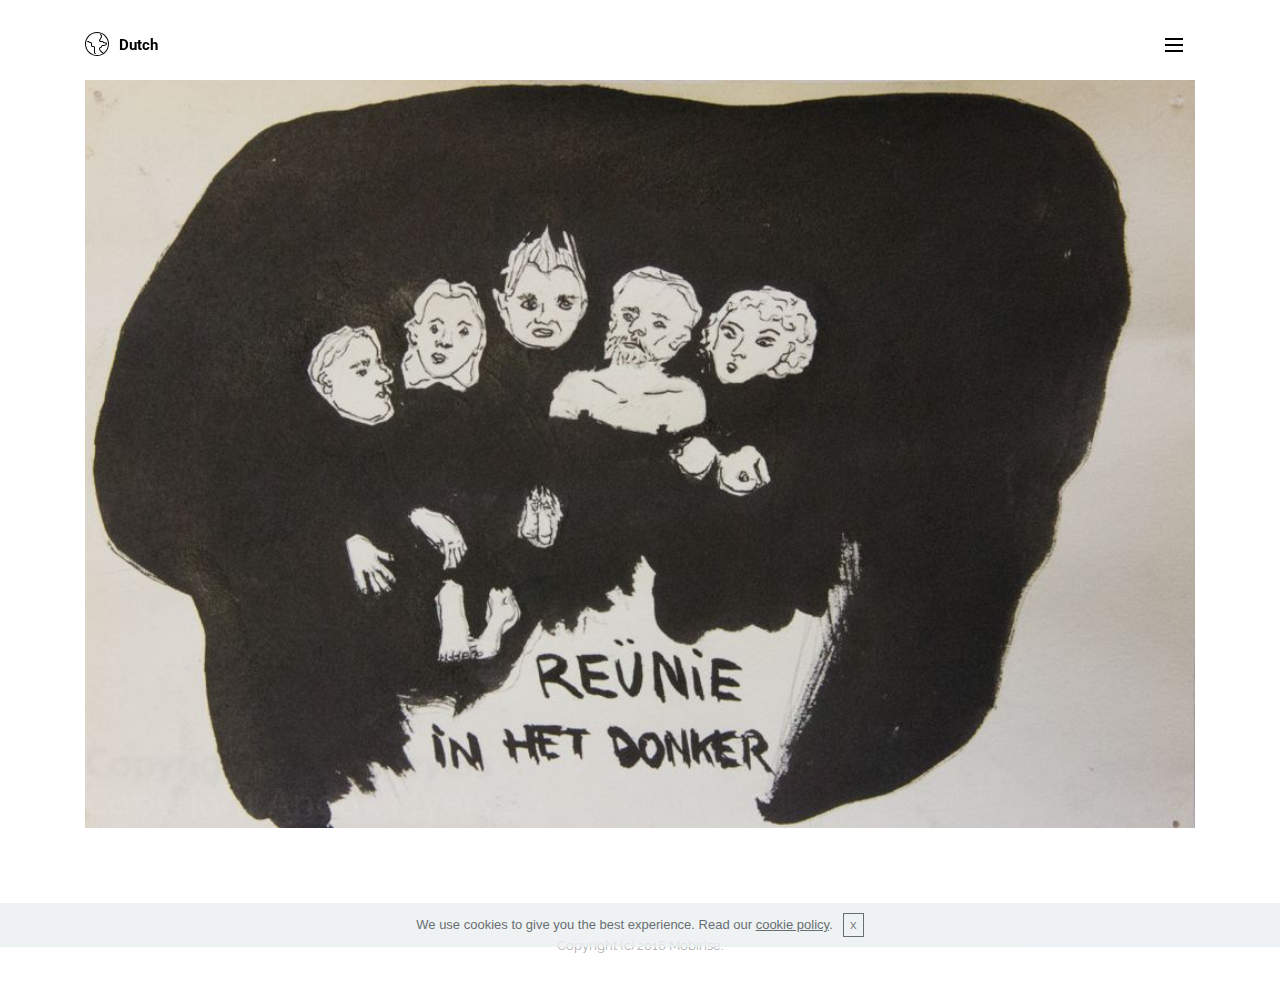
<file: index.html>
<!DOCTYPE html>
<html >
<head>
  <!-- Site made with Mobirise Website Builder v4.7.6, https://mobirise.com -->
  <meta charset="UTF-8">
  <meta http-equiv="X-UA-Compatible" content="IE=edge">
  <meta name="generator" content="Mobirise v4.7.6, mobirise.com">
  <meta name="viewport" content="width=device-width, initial-scale=1, minimum-scale=1">
  <link rel="shortcut icon" href="assets/images/img-9412-128x140.png" type="image/x-icon">
  <meta name="description" content="">
  <title>Beginpagina</title>
  <link rel="stylesheet" href="assets/web/assets/mobirise-icons/mobirise-icons.css">
  <link rel="stylesheet" href="https://fonts.googleapis.com/css?family=Montserrat:400,700">
  <link rel="stylesheet" href="https://fonts.googleapis.com/css?family=Raleway:100,100i,200,200i,300,300i,400,400i,500,500i,600,600i,700,700i,800,800i,900,900i">
  <link rel="stylesheet" href="https://fonts.googleapis.com/css?family=Lora:400,700,400italic,700italic&subset=latin">
  <link rel="stylesheet" href="assets/tether/tether.min.css">
  <link rel="stylesheet" href="assets/bootstrap/css/bootstrap.min.css">
  <link rel="stylesheet" href="assets/dropdown/css/style.css">
  <link rel="stylesheet" href="assets/animate.css/animate.min.css">
  <link rel="stylesheet" href="assets/theme/css/style.css">
  <link rel="stylesheet" href="assets/mobirise/css/mbr-additional.css" type="text/css">
  
  
  
</head>
<body>

<!-- Google Analytics -->
<!-- Global site tag (gtag.js) - Google Analytics -->
<script async src="https://www.googletagmanager.com/gtag/js?id=UA-115774084-1"></script>
<script>
  window.dataLayer = window.dataLayer || [];
  function gtag(){dataLayer.push(arguments);}
  gtag('js', new Date());

  gtag('config', 'UA-115774084-1');
</script>

<!-- /Google Analytics -->


  <section id="menu-3" data-rv-view="6">

    <nav class="navbar navbar-dropdown transparent navbar-fixed-top bg-color">
        <div class="container">

            <div class="mbr-table">
                <div class="mbr-table-cell">

                    <div class="navbar-brand">
                        
                        <a class="navbar-caption text-black" href="https://anoukfeyers.github.io/nl"><span class="mbri-globe mbr-iconfont mbr-iconfont-btn"></span>Dutch</a>
                    </div>

                </div>
                <div class="mbr-table-cell">

                    <button class="navbar-toggler pull-xs-right" type="button" data-toggle="collapse" data-target="#exCollapsingNavbar">
                        <div class="hamburger-icon"></div>
                    </button>

                    <ul class="nav-dropdown collapse pull-xs-right nav navbar-nav navbar-toggleable-xl" id="exCollapsingNavbar"><li class="nav-item"><a class="nav-link link" href="index.html">HOMEPAGE</a></li><li class="nav-item dropdown"><a class="nav-link link dropdown-toggle" data-toggle="dropdown-submenu" href="https://mobirise.com/" aria-expanded="false">Paintings</a><div class="dropdown-menu"><a class="dropdown-item" href="page5.html">2016</a><a class="dropdown-item" href="page4.html">2017</a><a class="dropdown-item" href="page3.html">2018</a></div></li><li class="nav-item dropdown"><a class="nav-link link dropdown-toggle" data-toggle="dropdown-submenu" href="page1.html" aria-expanded="false">Drawings</a><div class="dropdown-menu"><a class="dropdown-item" href="page1.html">Drawings</a><a class="dropdown-item" href="page6.html">Nude model</a><a class="dropdown-item" href="page7.html">The sketch &amp; the work</a></div></li><li class="nav-item nav-btn"><a class="nav-link btn btn-black-outline btn-black" href="page8.html">About myself</a></li></ul>
                    <button hidden="" class="navbar-toggler navbar-close" type="button" data-toggle="collapse" data-target="#exCollapsingNavbar">
                        <div class="close-icon"></div>
                    </button>

                </div>
            </div>

        </div>
    </nav>

</section>

<section class="engine"><a href="https://mobirise.me">Mobirise</a></section><section class="mbr-section mbr-section__container mbr-after-navbar" id="video2-7" data-rv-view="8" style="background-color: rgb(255, 255, 255); padding-top: 80px; padding-bottom: 80px;">
    <div class="container">
        <div class="row">
            <div class="col-xs-12">
                <div class="mbr-figure">
                    <div><img src="assets/images/img-9509-1000x674.jpg"></div>

                    

                </div>
            </div>
        </div>
    </div>
</section>

<footer class="mbr-small-footer mbr-section mbr-section-nopadding" id="footer1-b" data-rv-view="10" style="background-color: rgb(255, 255, 255); padding-top: 1.75rem; padding-bottom: 1.75rem;">
    
    <div class="container text-xs-center">
        <p>Copyright (c) 2016 Mobirise.</p>
    </div>
</footer>


  <script src="assets/web/assets/jquery/jquery.min.js"></script>
  <script src="assets/tether/tether.min.js"></script>
  <script src="assets/bootstrap/js/bootstrap.min.js"></script>
  <script src="assets/cookies-alert-plugin/cookies-alert-core.js"></script>
  <script src="assets/cookies-alert-plugin/cookies-alert-script.js"></script>
  <script src="assets/dropdown/js/script.min.js"></script>
  <script src="assets/touch-swipe/jquery.touch-swipe.min.js"></script>
  <script src="assets/viewport-checker/jquery.viewportchecker.js"></script>
  <script src="assets/smooth-scroll/smooth-scroll.js"></script>
  <script src="assets/theme/js/script.js"></script>
  
  
  <input name="animation" type="hidden">
  <input name="cookieData" type="hidden" data-cookie-text="We use cookies to give you the best experience. Read our <a href='privacy.html'>cookie policy</a>.">
  </body>
</html>
</file>
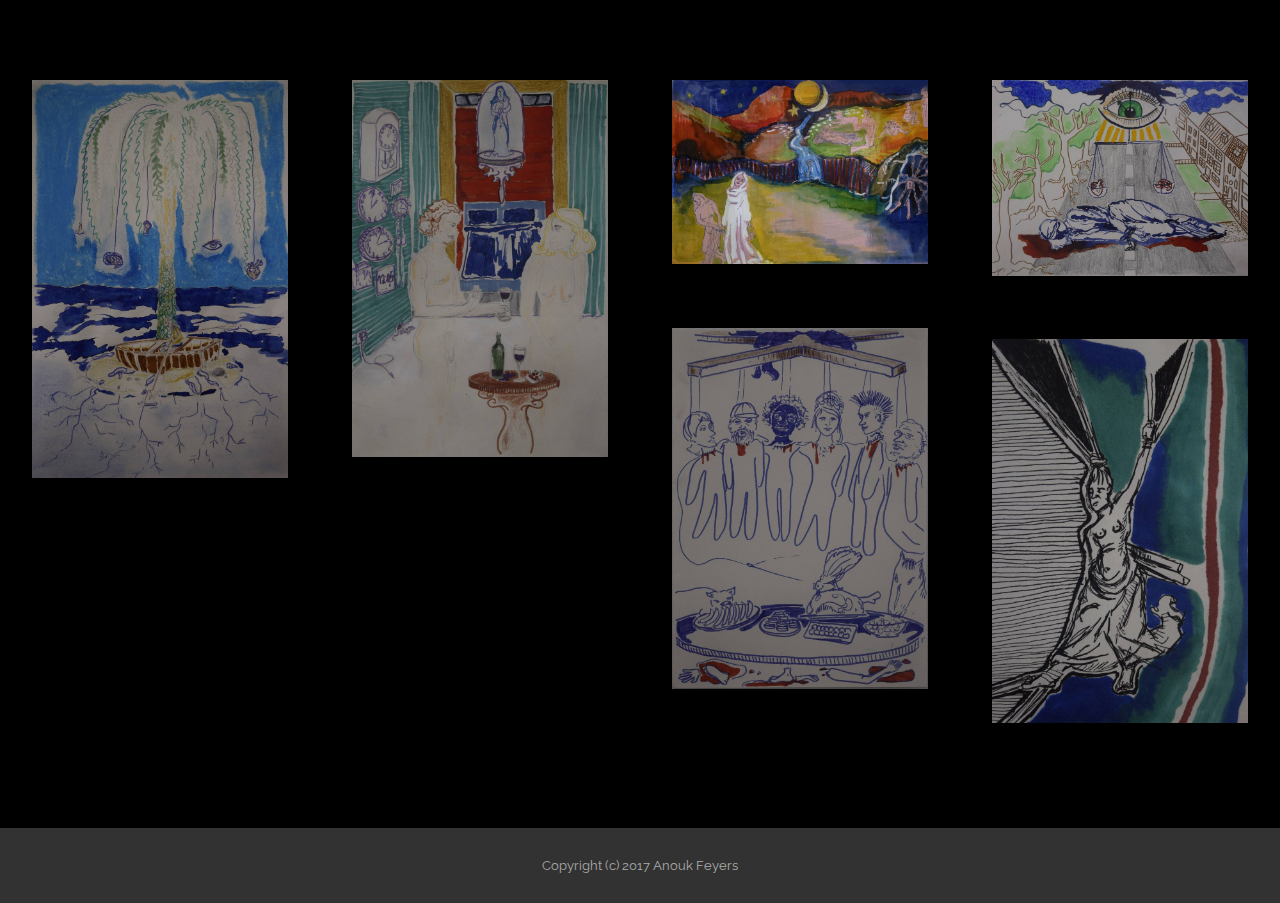
<file: Drawings.html>
<!DOCTYPE html>
<html>
<head>
  <!-- Site made with Mobirise Website Builder v3.12.1, https://mobirise.com -->
  <meta charset="UTF-8">
  <meta http-equiv="X-UA-Compatible" content="IE=edge">
  <meta name="generator" content="Mobirise v3.12.1, mobirise.com">
  <meta name="viewport" content="width=device-width, initial-scale=1">
  <link rel="shortcut icon" href="assets/images/dsc0032.jpg" type="image/x-icon">
  <meta name="description" content="">
  
  <link rel="stylesheet" href="https://fonts.googleapis.com/css?family=Lora:400,700,400italic,700italic&amp;subset=latin">
  <link rel="stylesheet" href="https://fonts.googleapis.com/css?family=Montserrat:400,700">
  <link rel="stylesheet" href="https://fonts.googleapis.com/css?family=Raleway:100,100i,200,200i,300,300i,400,400i,500,500i,600,600i,700,700i,800,800i,900,900i">
  <link rel="stylesheet" href="assets/bootstrap-material-design-font/css/material.css">
  <link rel="stylesheet" href="assets/et-line-font-plugin/style.css">
  <link rel="stylesheet" href="assets/tether/tether.min.css">
  <link rel="stylesheet" href="assets/bootstrap/css/bootstrap.min.css">
  <link rel="stylesheet" href="assets/animate.css/animate.min.css">
  <link rel="stylesheet" href="assets/theme/css/style.css">
  <link rel="stylesheet" href="assets/mobirise-gallery/style.css">
  <link rel="stylesheet" href="assets/mobirise/css/mbr-additional.css" type="text/css">
  
  
  
</head>
<body>

<!-- Google Analytics -->
<script>
  (function(i,s,o,g,r,a,m){i['GoogleAnalyticsObject']=r;i[r]=i[r]||function(){
  (i[r].q=i[r].q||[]).push(arguments)},i[r].l=1*new Date();a=s.createElement(o),
  m=s.getElementsByTagName(o)[0];a.async=1;a.src=g;m.parentNode.insertBefore(a,m)
  })(window,document,'script','https://www.google-analytics.com/analytics.js','ga');

  ga('create', 'UA-93460212-1', 'auto');
  ga('send', 'pageview');

</script>
<!-- /Google Analytics -->


<section class="mbr-gallery mbr-section mbr-section-nopadding mbr-slider-carousel" id="gallery3-1q" data-filter="false" style="background-color: rgb(0, 0, 0); padding-top: 3rem; padding-bottom: 4.5rem;">
    <!-- Filter -->
    

    <!-- Gallery -->
    <div class="mbr-gallery-row">
        <div class=" mbr-gallery-layout-default">
            <div>
                <div>
                    <div class="mbr-gallery-item mbr-gallery-item__mobirise3 mbr-gallery-item--p2" data-tags="Awesome" data-video-url="false">
                        <div href="#lb-gallery3-1q" data-slide-to="0" data-toggle="modal">
                            
                            

                            <img alt="" src="assets/images/dsc0028-2000x3114-800x124513-1.jpg">
                            
                            <span class="icon-focus"></span>
                            
                        </div>
                    </div><div class="mbr-gallery-item mbr-gallery-item__mobirise3 mbr-gallery-item--p2" data-tags="Responsive" data-video-url="false">
                        <div href="#lb-gallery3-1q" data-slide-to="1" data-toggle="modal">
                            
                            

                            <img alt="" src="assets/images/dsc0041-2000x2947-800x117814-1.jpg">
                            
                            <span class="icon-focus"></span>
                            
                        </div>
                    </div><div class="mbr-gallery-item mbr-gallery-item__mobirise3 mbr-gallery-item--p2" data-tags="Creative" data-video-url="false">
                        <div href="#lb-gallery3-1q" data-slide-to="2" data-toggle="modal">
                            
                            

                            <img alt="" src="assets/images/dsc0037-2000x1440-800x57615-1.jpg">
                            
                            <span class="icon-focus"></span>
                            
                        </div>
                    </div><div class="mbr-gallery-item mbr-gallery-item__mobirise3 mbr-gallery-item--p2" data-tags="Animated" data-video-url="false">
                        <div href="#lb-gallery3-1q" data-slide-to="3" data-toggle="modal">
                            
                            

                            <img alt="" src="assets/images/dsc0038-2000x1528-800x61116-1.jpg">
                            
                            <span class="icon-focus"></span>
                            
                        </div>
                    </div><div class="mbr-gallery-item mbr-gallery-item__mobirise3 mbr-gallery-item--p2" data-tags="Responsive" data-video-url="false">
                        <div href="#lb-gallery3-1q" data-slide-to="4" data-toggle="modal">
                            
                            

                            <img alt="" src="assets/images/dsc0040-2000x2823-800x112917-1.jpg">
                            
                            <span class="icon-focus"></span>
                            
                        </div>
                    </div><div class="mbr-gallery-item mbr-gallery-item__mobirise3 mbr-gallery-item--p2" data-tags="Responsive" data-video-url="false">
                        <div href="#lb-gallery3-1q" data-slide-to="5" data-toggle="modal">
                            
                            

                            <img alt="" src="assets/images/dsc0122-2000x3000-800x120018-1.jpg">
                            
                            <span class="icon-focus"></span>
                            
                        </div>
                    </div>
                </div>
            </div>
            <div class="clearfix"></div>
        </div>
    </div>

    <!-- Lightbox -->
    <div data-app-prevent-settings="" class="mbr-slider modal fade carousel slide" tabindex="-1" data-keyboard="true" data-interval="false" id="lb-gallery3-1q">
        <div class="modal-dialog">
            <div class="modal-content">
                <div class="modal-body">
                    <ol class="carousel-indicators">
                        <li data-app-prevent-settings="" data-target="#lb-gallery3-1q" data-slide-to="0"></li><li data-app-prevent-settings="" data-target="#lb-gallery3-1q" data-slide-to="1"></li><li data-app-prevent-settings="" data-target="#lb-gallery3-1q" data-slide-to="2"></li><li data-app-prevent-settings="" data-target="#lb-gallery3-1q" data-slide-to="3"></li><li data-app-prevent-settings="" data-target="#lb-gallery3-1q" data-slide-to="4"></li><li data-app-prevent-settings="" data-target="#lb-gallery3-1q" class=" active" data-slide-to="5"></li>
                    </ol>
                    <div class="carousel-inner">
                        <div class="carousel-item">
                            <img alt="" src="assets/images/dsc0028-2000x311419-1.jpg">
                        </div><div class="carousel-item">
                            <img alt="" src="assets/images/dsc0041-2000x294720-1.jpg">
                        </div><div class="carousel-item">
                            <img alt="" src="assets/images/dsc0037-2000x144021-1.jpg">
                        </div><div class="carousel-item">
                            <img alt="" src="assets/images/dsc0038-2000x152822-1.jpg">
                        </div><div class="carousel-item">
                            <img alt="" src="assets/images/dsc0040-2000x282323-1.jpg">
                        </div><div class="carousel-item active">
                            <img alt="" src="assets/images/dsc0122-2000x300024-1.jpg">
                        </div>
                    </div>
                    <a class="left carousel-control" role="button" data-slide="prev" href="#lb-gallery3-1q">
                        <span class="icon-prev" aria-hidden="true"></span>
                        <span class="sr-only">Previous</span>
                    </a>
                    <a class="right carousel-control" role="button" data-slide="next" href="#lb-gallery3-1q">
                        <span class="icon-next" aria-hidden="true"></span>
                        <span class="sr-only">Next</span>
                    </a>

                    <a class="close" href="#" role="button" data-dismiss="modal">
                        <span aria-hidden="true">×</span>
                        <span class="sr-only">Close</span>
                    </a>
                </div>
            </div>
        </div>
    </div>
</section>

<section class="engine"><a rel="external" href="https://mobirise.com">Mobirise</a></section><footer class="mbr-small-footer mbr-section mbr-section-nopadding" id="footer1-1o" style="background-color: rgb(50, 50, 50); padding-top: 1.75rem; padding-bottom: 1.75rem;">
    
    <div class="container">
        <p class="text-xs-center">Copyright (c) 2017 Anouk Feyers</p>
    </div>
</footer>


  <script src="assets/web/assets/jquery/jquery.min.js"></script>
  <script src="assets/tether/tether.min.js"></script>
  <script src="assets/bootstrap/js/bootstrap.min.js"></script>
  <script src="assets/smooth-scroll/smooth-scroll.js"></script>
  <script src="assets/cookies-alert-plugin/cookies-alert-core.js"></script>
  <script src="assets/cookies-alert-plugin/cookies-alert-script.js"></script>
  <script src="assets/masonry/masonry.pkgd.min.js"></script>
  <script src="assets/imagesloaded/imagesloaded.pkgd.min.js"></script>
  <script src="assets/bootstrap-carousel-swipe/bootstrap-carousel-swipe.js"></script>
  <script src="assets/viewport-checker/jquery.viewportchecker.js"></script>
  <script src="assets/theme/js/script.js"></script>
  <script src="assets/mobirise-gallery/player.min.js"></script>
  <script src="assets/mobirise-gallery/script.js"></script>
  
  
  <input name="animation" type="hidden">
  <input name="cookieData" type="hidden" data-cookie-text="We use cookies to give you the best experience. Read our <a href='privacy.html'>cookie policy</a>.">
  </body>
</html>
</file>
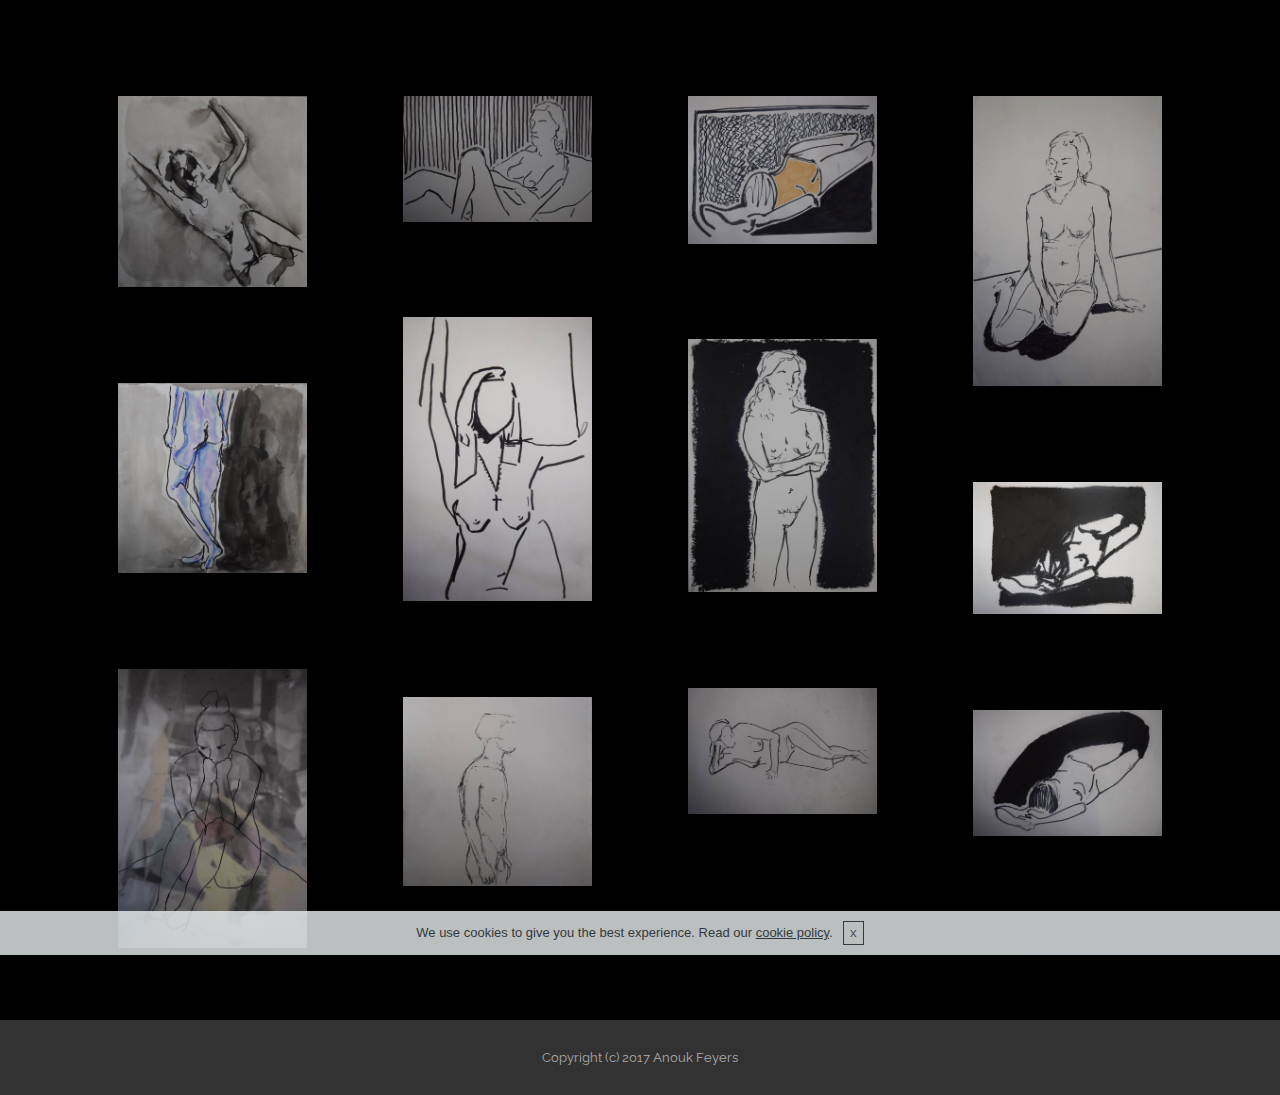
<file: NudeModel.html>
<!DOCTYPE html>
<html>
<head>
  <!-- Site made with Mobirise Website Builder v3.12.1, https://mobirise.com -->
  <meta charset="UTF-8">
  <meta http-equiv="X-UA-Compatible" content="IE=edge">
  <meta name="generator" content="Mobirise v3.12.1, mobirise.com">
  <meta name="viewport" content="width=device-width, initial-scale=1">
  <link rel="shortcut icon" href="assets/images/dsc0032.jpg" type="image/x-icon">
  <meta name="description" content="">
  
  <link rel="stylesheet" href="https://fonts.googleapis.com/css?family=Lora:400,700,400italic,700italic&amp;subset=latin">
  <link rel="stylesheet" href="https://fonts.googleapis.com/css?family=Montserrat:400,700">
  <link rel="stylesheet" href="https://fonts.googleapis.com/css?family=Raleway:100,100i,200,200i,300,300i,400,400i,500,500i,600,600i,700,700i,800,800i,900,900i">
  <link rel="stylesheet" href="assets/bootstrap-material-design-font/css/material.css">
  <link rel="stylesheet" href="assets/et-line-font-plugin/style.css">
  <link rel="stylesheet" href="assets/tether/tether.min.css">
  <link rel="stylesheet" href="assets/bootstrap/css/bootstrap.min.css">
  <link rel="stylesheet" href="assets/animate.css/animate.min.css">
  <link rel="stylesheet" href="assets/theme/css/style.css">
  <link rel="stylesheet" href="assets/mobirise-gallery/style.css">
  <link rel="stylesheet" href="assets/mobirise/css/mbr-additional.css" type="text/css">
  
  
  
</head>
<body>

<!-- Google Analytics -->
<script>
  (function(i,s,o,g,r,a,m){i['GoogleAnalyticsObject']=r;i[r]=i[r]||function(){
  (i[r].q=i[r].q||[]).push(arguments)},i[r].l=1*new Date();a=s.createElement(o),
  m=s.getElementsByTagName(o)[0];a.async=1;a.src=g;m.parentNode.insertBefore(a,m)
  })(window,document,'script','https://www.google-analytics.com/analytics.js','ga');

  ga('create', 'UA-93460212-1', 'auto');
  ga('send', 'pageview');

</script>
<!-- /Google Analytics -->


<section class="mbr-gallery mbr-section mbr-section-nopadding mbr-slider-carousel" id="gallery3-v" data-filter="false" style="background-color: rgb(0, 0, 0); padding-top: 3rem; padding-bottom: 1.5rem;">
    <!-- Filter -->
    

    <!-- Gallery -->
    <div class="mbr-gallery-row container">
        <div class=" mbr-gallery-layout-default">
            <div>
                <div>
                    <div class="mbr-gallery-item mbr-gallery-item__mobirise3 mbr-gallery-item--p3" data-tags="Awesome" data-video-url="false">
                        <div href="#lb-gallery3-v" data-slide-to="0" data-toggle="modal">
                            
                            

                            <img alt="" src="assets/images/dsc0074-2000x2025-800x810-1.jpg">
                            
                            <span class="icon-focus"></span>
                            
                        </div>
                    </div><div class="mbr-gallery-item mbr-gallery-item__mobirise3 mbr-gallery-item--p3" data-tags="Responsive" data-video-url="false">
                        <div href="#lb-gallery3-v" data-slide-to="1" data-toggle="modal">
                            
                            

                            <img alt="" src="assets/images/dsc0075-2000x1333-800x533-1.jpg">
                            
                            <span class="icon-focus"></span>
                            
                        </div>
                    </div><div class="mbr-gallery-item mbr-gallery-item__mobirise3 mbr-gallery-item--p3" data-tags="Animated" data-video-url="false">
                        <div href="#lb-gallery3-v" data-slide-to="2" data-toggle="modal">
                            
                            

                            <img alt="" src="assets/images/dsc0089-2000x1564-800x625-1.jpg">
                            
                            <span class="icon-focus"></span>
                            
                        </div>
                    </div><div class="mbr-gallery-item mbr-gallery-item__mobirise3 mbr-gallery-item--p3" data-tags="Awesome" data-video-url="false">
                        <div href="#lb-gallery3-v" data-slide-to="3" data-toggle="modal">
                            
                            

                            <img alt="" src="assets/images/dsc0086-2000x3073-800x1229-1.jpg">
                            
                            <span class="icon-focus"></span>
                            
                        </div>
                    </div><div class="mbr-gallery-item mbr-gallery-item__mobirise3 mbr-gallery-item--p3" data-tags="Beautiful" data-video-url="false">
                        <div href="#lb-gallery3-v" data-slide-to="4" data-toggle="modal">
                            
                            

                            <img alt="" src="assets/images/dsc0078-2000x3000-800x1200-1.jpg">
                            
                            <span class="icon-focus"></span>
                            
                        </div>
                    </div><div class="mbr-gallery-item mbr-gallery-item__mobirise3 mbr-gallery-item--p3" data-tags="Responsive" data-video-url="false">
                        <div href="#lb-gallery3-v" data-slide-to="5" data-toggle="modal">
                            
                            

                            <img alt="" src="assets/images/dsc0077-2000x2681-800x1072-1.jpg">
                            
                            <span class="icon-focus"></span>
                            
                        </div>
                    </div><div class="mbr-gallery-item mbr-gallery-item__mobirise3 mbr-gallery-item--p3" data-tags="Animated" data-video-url="false">
                        <div href="#lb-gallery3-v" data-slide-to="6" data-toggle="modal">
                            
                            

                            <img alt="" src="assets/images/dsc0079-2000x2009-800x8031.jpg">
                            
                            <span class="icon-focus"></span>
                            
                        </div>
                    </div><div class="mbr-gallery-item mbr-gallery-item__mobirise3 mbr-gallery-item--p3" data-tags="Animated" data-video-url="false">
                        <div href="#lb-gallery3-v" data-slide-to="7" data-toggle="modal">
                            
                            

                            <img alt="" src="assets/images/dsc0091-2000x1400-800x5602.jpg">
                            
                            <span class="icon-focus"></span>
                            
                        </div>
                    </div><div class="mbr-gallery-item mbr-gallery-item__mobirise3 mbr-gallery-item--p3" data-tags="Animated" data-video-url="false">
                        <div href="#lb-gallery3-v" data-slide-to="8" data-toggle="modal">
                            
                            

                            <img alt="" src="assets/images/dsc0087-2000x2952-800x11803.jpg">
                            
                            <span class="icon-focus"></span>
                            
                        </div>
                    </div><div class="mbr-gallery-item mbr-gallery-item__mobirise3 mbr-gallery-item--p3" data-tags="Animated" data-video-url="false">
                        <div href="#lb-gallery3-v" data-slide-to="9" data-toggle="modal">
                            
                            

                            <img alt="" src="assets/images/dsc0092-2000x1333-800x5334.jpg">
                            
                            <span class="icon-focus"></span>
                            
                        </div>
                    </div><div class="mbr-gallery-item mbr-gallery-item__mobirise3 mbr-gallery-item--p3" data-tags="Animated" data-video-url="false">
                        <div href="#lb-gallery3-v" data-slide-to="10" data-toggle="modal">
                            
                            

                            <img alt="" src="assets/images/dsc0080-2000x1996-800x7985.jpg">
                            
                            <span class="icon-focus"></span>
                            
                        </div>
                    </div><div class="mbr-gallery-item mbr-gallery-item__mobirise3 mbr-gallery-item--p3" data-tags="Animated" data-video-url="false">
                        <div href="#lb-gallery3-v" data-slide-to="11" data-toggle="modal">
                            
                            

                            <img alt="" src="assets/images/dsc0090-2000x1333-800x5336.jpg">
                            
                            <span class="icon-focus"></span>
                            
                        </div>
                    </div>
                </div>
            </div>
            <div class="clearfix"></div>
        </div>
    </div>

    <!-- Lightbox -->
    <div data-app-prevent-settings="" class="mbr-slider modal fade carousel slide" tabindex="-1" data-keyboard="true" data-interval="false" id="lb-gallery3-v">
        <div class="modal-dialog">
            <div class="modal-content">
                <div class="modal-body">
                    <ol class="carousel-indicators">
                        <li data-app-prevent-settings="" data-target="#lb-gallery3-v" data-slide-to="0"></li><li data-app-prevent-settings="" data-target="#lb-gallery3-v" data-slide-to="1"></li><li data-app-prevent-settings="" data-target="#lb-gallery3-v" data-slide-to="2"></li><li data-app-prevent-settings="" data-target="#lb-gallery3-v" data-slide-to="3"></li><li data-app-prevent-settings="" data-target="#lb-gallery3-v" data-slide-to="4"></li><li data-app-prevent-settings="" data-target="#lb-gallery3-v" data-slide-to="5"></li><li data-app-prevent-settings="" data-target="#lb-gallery3-v" data-slide-to="6"></li><li data-app-prevent-settings="" data-target="#lb-gallery3-v" data-slide-to="7"></li><li data-app-prevent-settings="" data-target="#lb-gallery3-v" data-slide-to="8"></li><li data-app-prevent-settings="" data-target="#lb-gallery3-v" data-slide-to="9"></li><li data-app-prevent-settings="" data-target="#lb-gallery3-v" data-slide-to="10"></li><li data-app-prevent-settings="" data-target="#lb-gallery3-v" class=" active" data-slide-to="11"></li>
                    </ol>
                    <div class="carousel-inner">
                        <div class="carousel-item">
                            <img alt="" src="assets/images/dsc0074-2000x2025-1.jpg">
                        </div><div class="carousel-item">
                            <img alt="" src="assets/images/dsc0075-2000x1333-1.jpg">
                        </div><div class="carousel-item">
                            <img alt="" src="assets/images/dsc0089-2000x1564-1.jpg">
                        </div><div class="carousel-item">
                            <img alt="" src="assets/images/dsc0086-2000x3073-1.jpg">
                        </div><div class="carousel-item">
                            <img alt="" src="assets/images/dsc0078-2000x3000-1.jpg">
                        </div><div class="carousel-item">
                            <img alt="" src="assets/images/dsc0077-2000x2681-1.jpg">
                        </div><div class="carousel-item">
                            <img alt="" src="assets/images/dsc0079-2000x20097.jpg">
                        </div><div class="carousel-item">
                            <img alt="" src="assets/images/dsc0091-2000x14008.jpg">
                        </div><div class="carousel-item">
                            <img alt="" src="assets/images/dsc0087-2000x29529.jpg">
                        </div><div class="carousel-item">
                            <img alt="" src="assets/images/dsc0092-2000x133310.jpg">
                        </div><div class="carousel-item">
                            <img alt="" src="assets/images/dsc0080-2000x199611.jpg">
                        </div><div class="carousel-item active">
                            <img alt="" src="assets/images/dsc0090-2000x133312.jpg">
                        </div>
                    </div>
                    <a class="left carousel-control" role="button" data-slide="prev" href="#lb-gallery3-v">
                        <span class="icon-prev" aria-hidden="true"></span>
                        <span class="sr-only">Previous</span>
                    </a>
                    <a class="right carousel-control" role="button" data-slide="next" href="#lb-gallery3-v">
                        <span class="icon-next" aria-hidden="true"></span>
                        <span class="sr-only">Next</span>
                    </a>

                    <a class="close" href="#" role="button" data-dismiss="modal">
                        <span aria-hidden="true">×</span>
                        <span class="sr-only">Close</span>
                    </a>
                </div>
            </div>
        </div>
    </div>
</section>

<section class="engine"><a rel="external" href="https://mobirise.com">Web Builder</a></section><footer class="mbr-small-footer mbr-section mbr-section-nopadding" id="footer1-1o" style="background-color: rgb(50, 50, 50); padding-top: 1.75rem; padding-bottom: 1.75rem;">
    
    <div class="container">
        <p class="text-xs-center">Copyright (c) 2017 Anouk Feyers</p>
    </div>
</footer>


  <script src="assets/web/assets/jquery/jquery.min.js"></script>
  <script src="assets/tether/tether.min.js"></script>
  <script src="assets/bootstrap/js/bootstrap.min.js"></script>
  <script src="assets/smooth-scroll/smooth-scroll.js"></script>
  <script src="assets/cookies-alert-plugin/cookies-alert-core.js"></script>
  <script src="assets/cookies-alert-plugin/cookies-alert-script.js"></script>
  <script src="assets/masonry/masonry.pkgd.min.js"></script>
  <script src="assets/imagesloaded/imagesloaded.pkgd.min.js"></script>
  <script src="assets/bootstrap-carousel-swipe/bootstrap-carousel-swipe.js"></script>
  <script src="assets/viewport-checker/jquery.viewportchecker.js"></script>
  <script src="assets/theme/js/script.js"></script>
  <script src="assets/mobirise-gallery/player.min.js"></script>
  <script src="assets/mobirise-gallery/script.js"></script>
  
  
  <input name="animation" type="hidden">
  <input name="cookieData" type="hidden" data-cookie-text="We use cookies to give you the best experience. Read our <a href='privacy.html'>cookie policy</a>.">
  </body>
</html>
</file>
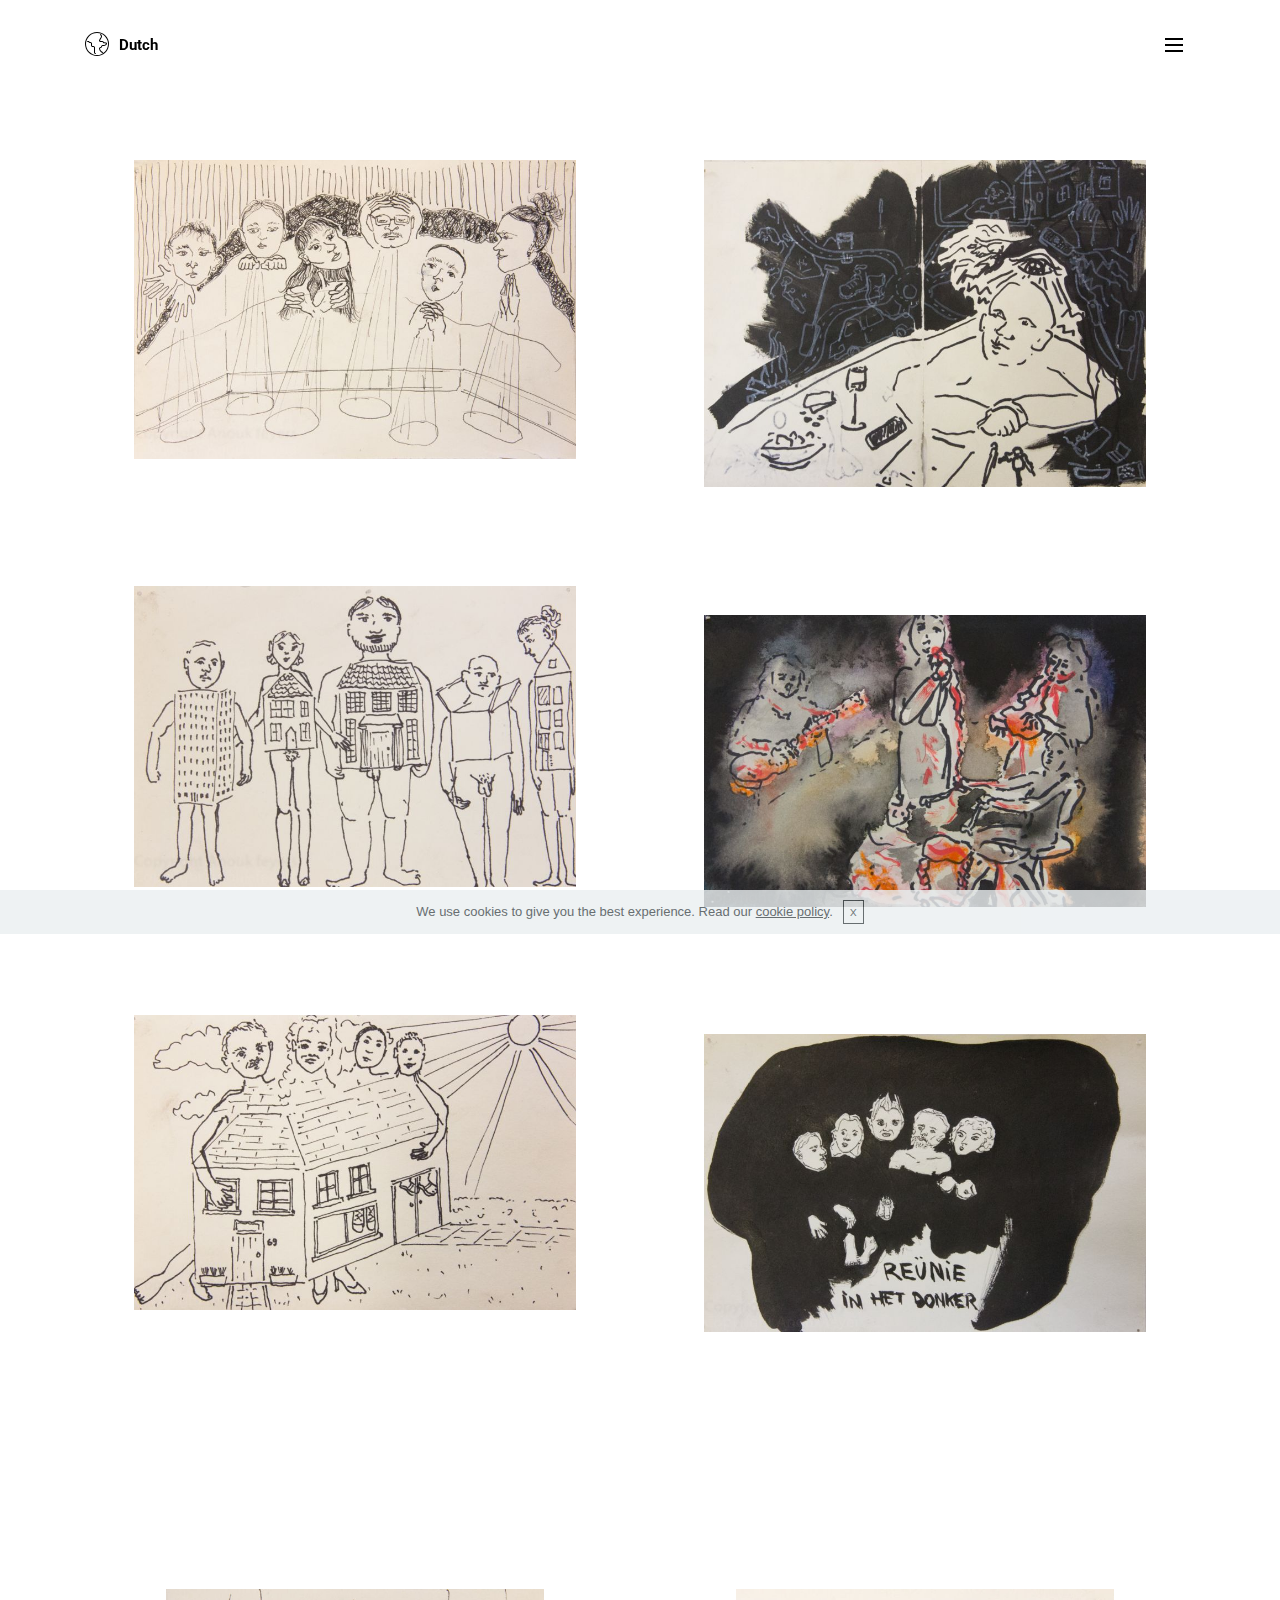
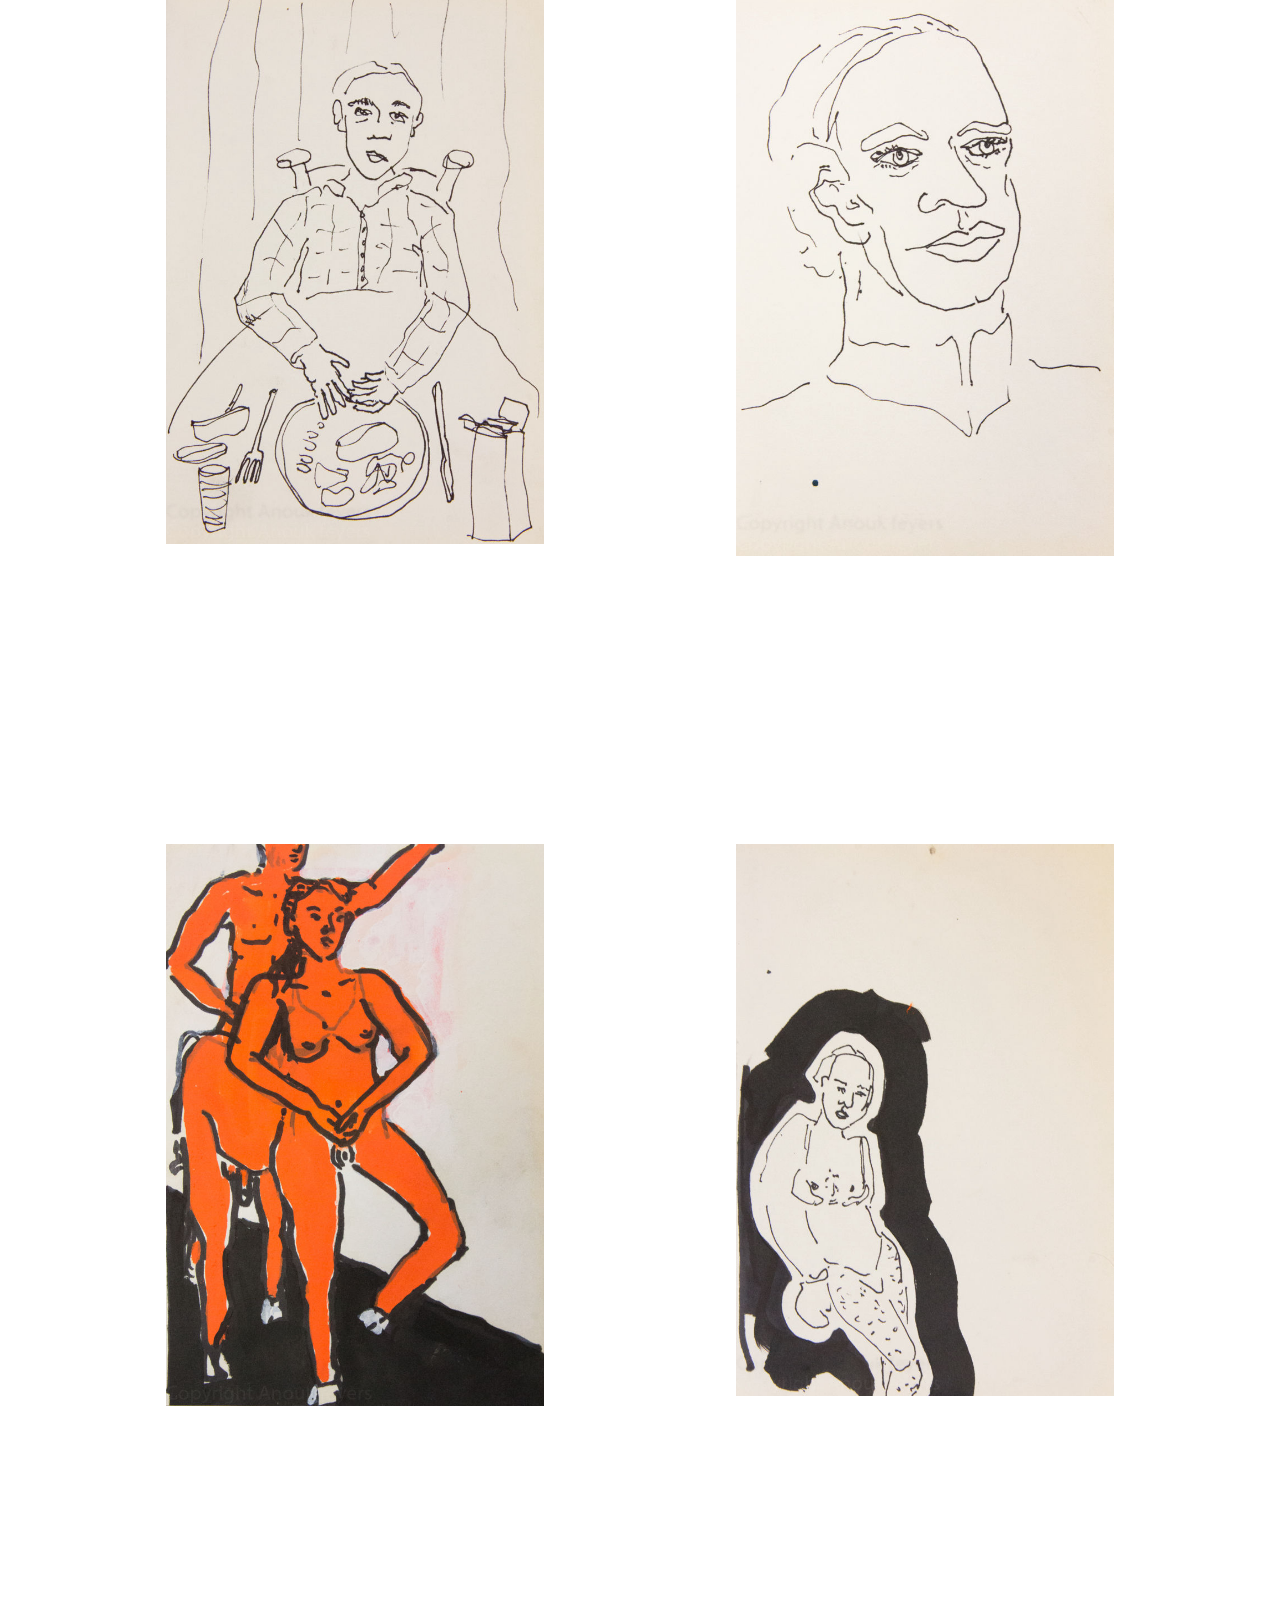
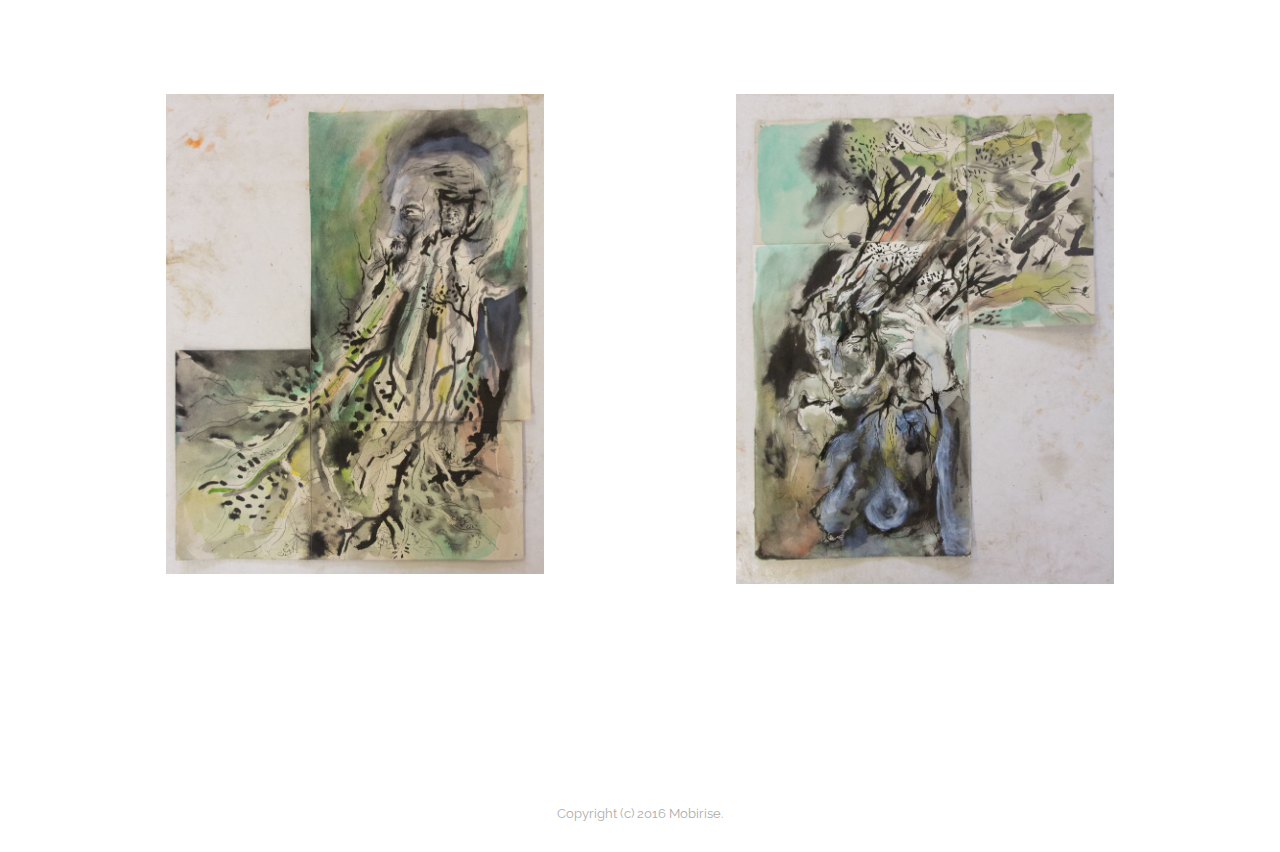
<file: page1.html>
<!DOCTYPE html>
<html >
<head>
  <!-- Site made with Mobirise Website Builder v4.7.6, https://mobirise.com -->
  <meta charset="UTF-8">
  <meta http-equiv="X-UA-Compatible" content="IE=edge">
  <meta name="generator" content="Mobirise v4.7.6, mobirise.com">
  <meta name="viewport" content="width=device-width, initial-scale=1, minimum-scale=1">
  <link rel="shortcut icon" href="assets/images/img-9412-128x140.png" type="image/x-icon">
  <meta name="description" content="Website Maker Description">
  <title>Tekeningen</title>
  <link rel="stylesheet" href="assets/web/assets/mobirise-icons/mobirise-icons.css">
  <link rel="stylesheet" href="https://fonts.googleapis.com/css?family=Montserrat:400,700">
  <link rel="stylesheet" href="https://fonts.googleapis.com/css?family=Raleway:100,100i,200,200i,300,300i,400,400i,500,500i,600,600i,700,700i,800,800i,900,900i">
  <link rel="stylesheet" href="assets/et-line-font-plugin/style.css">
  <link rel="stylesheet" href="https://fonts.googleapis.com/css?family=Lora:400,700,400italic,700italic&subset=latin">
  <link rel="stylesheet" href="assets/tether/tether.min.css">
  <link rel="stylesheet" href="assets/bootstrap/css/bootstrap.min.css">
  <link rel="stylesheet" href="assets/dropdown/css/style.css">
  <link rel="stylesheet" href="assets/animate.css/animate.min.css">
  <link rel="stylesheet" href="assets/theme/css/style.css">
  <link rel="stylesheet" href="assets/mobirise-gallery/style.css">
  <link rel="stylesheet" href="assets/mobirise/css/mbr-additional.css" type="text/css">
  
  
  
</head>
<body>

<!-- Google Analytics -->
<!-- Global site tag (gtag.js) - Google Analytics -->
<script async src="https://www.googletagmanager.com/gtag/js?id=UA-115774084-1"></script>
<script>
  window.dataLayer = window.dataLayer || [];
  function gtag(){dataLayer.push(arguments);}
  gtag('js', new Date());

  gtag('config', 'UA-115774084-1');
</script>

<!-- /Google Analytics -->


  <section id="menu-9" data-rv-view="68">

    <nav class="navbar navbar-dropdown transparent navbar-fixed-top bg-color">
        <div class="container">

            <div class="mbr-table">
                <div class="mbr-table-cell">

                    <div class="navbar-brand">
                        
                        <a class="navbar-caption text-black" href="https://anoukfeyers.github.io/nl"><span class="mbri-globe mbr-iconfont mbr-iconfont-btn"></span>Dutch</a>
                    </div>

                </div>
                <div class="mbr-table-cell">

                    <button class="navbar-toggler pull-xs-right" type="button" data-toggle="collapse" data-target="#exCollapsingNavbar">
                        <div class="hamburger-icon"></div>
                    </button>

                    <ul class="nav-dropdown collapse pull-xs-right nav navbar-nav navbar-toggleable-xl" id="exCollapsingNavbar"><li class="nav-item"><a class="nav-link link" href="index.html">HOMEPAGE</a></li><li class="nav-item dropdown"><a class="nav-link link dropdown-toggle" data-toggle="dropdown-submenu" href="https://mobirise.com/" aria-expanded="false">Paintings</a><div class="dropdown-menu"><a class="dropdown-item" href="page5.html">2016</a><a class="dropdown-item" href="page4.html">2017</a><a class="dropdown-item" href="page3.html">2018</a></div></li><li class="nav-item dropdown"><a class="nav-link link dropdown-toggle" data-toggle="dropdown-submenu" href="page1.html" aria-expanded="false">Drawings</a><div class="dropdown-menu"><a class="dropdown-item" href="page1.html">Drawings</a><a class="dropdown-item" href="page6.html">Nude model</a><a class="dropdown-item" href="page7.html">The sketch &amp; the work</a></div></li><li class="nav-item nav-btn"><a class="nav-link btn btn-black-outline btn-black" href="page8.html">About myself</a></li></ul>
                    <button hidden="" class="navbar-toggler navbar-close" type="button" data-toggle="collapse" data-target="#exCollapsingNavbar">
                        <div class="close-icon"></div>
                    </button>

                </div>
            </div>

        </div>
    </nav>

</section>

<section class="engine"><a href="https://mobirise.me/s">bootstrap themes</a></section><section class="mbr-gallery mbr-section mbr-section-nopadding mbr-slider-carousel mbr-after-navbar" data-filter="false" id="gallery3-10" data-rv-view="70" style="background-color: rgb(255, 255, 255); padding-top: 6rem; padding-bottom: 6rem;">
    <!-- Filter -->
    

    <!-- Gallery -->
    <div class="mbr-gallery-row container">
        <div class=" mbr-gallery-layout-default">
            <div>
                <div>
                    <div class="mbr-gallery-item mbr-gallery-item__mobirise3 mbr-gallery-item--p4" data-video-url="false" data-tags="Awesome">
                        <div href="#lb-gallery3-10" data-slide-to="0" data-toggle="modal">
                            
                            

                            <img src="assets/images/img-9490-800x541.jpg" alt="">
                            
                            <span class="icon-focus"></span>
                            
                        </div>
                    </div><div class="mbr-gallery-item mbr-gallery-item__mobirise3 mbr-gallery-item--p4" data-video-url="false" data-tags="Responsive">
                        <div href="#lb-gallery3-10" data-slide-to="1" data-toggle="modal">
                            
                            

                            <img src="assets/images/img-9528-800x592.jpg" alt="">
                            
                            <span class="icon-focus"></span>
                            
                        </div>
                    </div><div class="mbr-gallery-item mbr-gallery-item__mobirise3 mbr-gallery-item--p4" data-video-url="false" data-tags="Creative">
                        <div href="#lb-gallery3-10" data-slide-to="2" data-toggle="modal">
                            
                            

                            <img src="assets/images/img-9491-800x544.jpg" alt="">
                            
                            <span class="icon-focus"></span>
                            
                        </div>
                    </div><div class="mbr-gallery-item mbr-gallery-item__mobirise3 mbr-gallery-item--p4" data-video-url="false" data-tags="Animated">
                        <div href="#lb-gallery3-10" data-slide-to="3" data-toggle="modal">
                            
                            

                            <img src="assets/images/img-9492-800x528.jpg" alt="">
                            
                            <span class="icon-focus"></span>
                            
                        </div>
                    </div><div class="mbr-gallery-item mbr-gallery-item__mobirise3 mbr-gallery-item--p4" data-video-url="false" data-tags="Awesome">
                        <div href="#lb-gallery3-10" data-slide-to="4" data-toggle="modal">
                            
                            

                            <img src="assets/images/img-9510-800x534.jpg" alt="">
                            
                            <span class="icon-focus"></span>
                            
                        </div>
                    </div><div class="mbr-gallery-item mbr-gallery-item__mobirise3 mbr-gallery-item--p4" data-video-url="false" data-tags="Responsive">
                        <div href="#lb-gallery3-10" data-slide-to="5" data-toggle="modal">
                            
                            

                            <img src="assets/images/img-9509-800x539.jpg" alt="">
                            
                            <span class="icon-focus"></span>
                            
                        </div>
                    </div>
                </div>
            </div>
            <div class="clearfix"></div>
        </div>
    </div>

    <!-- Lightbox -->
    <div data-app-prevent-settings="" class="mbr-slider modal fade carousel slide" tabindex="-1" data-keyboard="true" data-interval="false" id="lb-gallery3-10">
        <div class="modal-dialog">
            <div class="modal-content">
                <div class="modal-body">
                    <ol class="carousel-indicators">
                        <li data-app-prevent-settings="" data-target="#lb-gallery3-10" data-slide-to="0"></li><li data-app-prevent-settings="" data-target="#lb-gallery3-10" data-slide-to="1"></li><li data-app-prevent-settings="" data-target="#lb-gallery3-10" data-slide-to="2"></li><li data-app-prevent-settings="" data-target="#lb-gallery3-10" data-slide-to="3"></li><li data-app-prevent-settings="" data-target="#lb-gallery3-10" class=" active" data-slide-to="4"></li><li data-app-prevent-settings="" data-target="#lb-gallery3-10" data-slide-to="5"></li>
                    </ol>
                    <div class="carousel-inner">
                        <div class="carousel-item">
                            <img src="assets/images/img-9490.jpg" alt="">
                        </div><div class="carousel-item">
                            <img src="assets/images/img-9528.jpg" alt="">
                        </div><div class="carousel-item">
                            <img src="assets/images/img-9491.jpg" alt="">
                        </div><div class="carousel-item">
                            <img src="assets/images/img-9492.jpg" alt="">
                        </div><div class="carousel-item active">
                            <img src="assets/images/img-9510.jpg" alt="">
                        </div><div class="carousel-item">
                            <img src="assets/images/img-9509.jpg" alt="">
                        </div>
                    </div>
                    <a class="left carousel-control" role="button" data-slide="prev" href="#lb-gallery3-10">
                        <span class="icon-prev" aria-hidden="true"></span>
                        <span class="sr-only">Previous</span>
                    </a>
                    <a class="right carousel-control" role="button" data-slide="next" href="#lb-gallery3-10">
                        <span class="icon-next" aria-hidden="true"></span>
                        <span class="sr-only">Next</span>
                    </a>

                    <a class="close" href="#" role="button" data-dismiss="modal">
                        <span aria-hidden="true">×</span>
                        <span class="sr-only">Close</span>
                    </a>
                </div>
            </div>
        </div>
    </div>
</section>

<section class="mbr-gallery mbr-section mbr-section-nopadding mbr-slider-carousel" data-filter="false" id="gallery4-1n" data-rv-view="97" style="padding-top: 0rem; padding-bottom: 6rem;">
    <!-- Filter -->
    

    <!-- Gallery -->
    <div class="mbr-gallery-row container">
        <div class=" mbr-gallery-layout-default">
            <div>
                <div>
                    <div class="mbr-gallery-item mbr-gallery-item__mobirise3 mbr-gallery-item--p6" data-video-url="false" data-tags="Responsive">
                        <div href="#lb-gallery4-1n" data-slide-to="0" data-toggle="modal">
                            
                            

                            <img src="assets/images/img-9494-681x1000.jpg" alt="" title="">
                            
                            <span class="icon-focus"></span>
                            
                        </div>
                    </div><div class="mbr-gallery-item mbr-gallery-item__mobirise3 mbr-gallery-item--p6" data-video-url="false" data-tags="Responsive">
                        <div href="#lb-gallery4-1n" data-slide-to="1" data-toggle="modal">
                            
                            

                            <img src="assets/images/img-9495-666x1000.jpg" alt="" title="">
                            
                            <span class="icon-focus"></span>
                            
                        </div>
                    </div>
                </div>
            </div>
            <div class="clearfix"></div>
        </div>
    </div>

    <!-- Lightbox -->
    <div data-app-prevent-settings="" class="mbr-slider modal fade carousel slide" tabindex="-1" data-keyboard="true" data-interval="false" id="lb-gallery4-1n">
        <div class="modal-dialog">
            <div class="modal-content">
                <div class="modal-body">
                    
                    <div class="carousel-inner">
                        <div class="carousel-item">
                            <img src="assets/images/img-9494.jpg" alt="" title="">
                        </div><div class="carousel-item active">
                            <img src="assets/images/img-9495.jpg" alt="" title="">
                        </div>
                    </div>
                    <a class="left carousel-control" role="button" data-slide="prev" href="#lb-gallery4-1n">
                        <span class="icon-prev" aria-hidden="true"></span>
                        <span class="sr-only">Previous</span>
                    </a>
                    <a class="right carousel-control" role="button" data-slide="next" href="#lb-gallery4-1n">
                        <span class="icon-next" aria-hidden="true"></span>
                        <span class="sr-only">Next</span>
                    </a>

                    <a class="close" href="#" role="button" data-dismiss="modal">
                        <span aria-hidden="true">×</span>
                        <span class="sr-only">Close</span>
                    </a>
                </div>
            </div>
        </div>
    </div>
</section>

<section class="mbr-gallery mbr-section mbr-section-nopadding mbr-slider-carousel" data-filter="false" id="gallery4-1o" data-rv-view="108" style="padding-top: 0rem; padding-bottom: 6rem;">
    <!-- Filter -->
    

    <!-- Gallery -->
    <div class="mbr-gallery-row container">
        <div class=" mbr-gallery-layout-default">
            <div>
                <div>
                    <div class="mbr-gallery-item mbr-gallery-item__mobirise3 mbr-gallery-item--p6" data-video-url="false" data-tags="Animated">
                        <div href="#lb-gallery4-1o" data-slide-to="0" data-toggle="modal">
                            
                            

                            <img src="assets/images/img-9519-673x1000.jpg" alt="" title="">
                            
                            <span class="icon-focus"></span>
                            
                        </div>
                    </div><div class="mbr-gallery-item mbr-gallery-item__mobirise3 mbr-gallery-item--p6" data-video-url="false" data-tags="Animated">
                        <div href="#lb-gallery4-1o" data-slide-to="1" data-toggle="modal">
                            
                            

                            <img src="assets/images/img-9493-685x1000.jpg" alt="" title="">
                            
                            <span class="icon-focus"></span>
                            
                        </div>
                    </div>
                </div>
            </div>
            <div class="clearfix"></div>
        </div>
    </div>

    <!-- Lightbox -->
    <div data-app-prevent-settings="" class="mbr-slider modal fade carousel slide" tabindex="-1" data-keyboard="true" data-interval="false" id="lb-gallery4-1o">
        <div class="modal-dialog">
            <div class="modal-content">
                <div class="modal-body">
                    
                    <div class="carousel-inner">
                        <div class="carousel-item">
                            <img src="assets/images/img-9519.jpg" alt="" title="">
                        </div><div class="carousel-item active">
                            <img src="assets/images/img-9493.jpg" alt="" title="">
                        </div>
                    </div>
                    <a class="left carousel-control" role="button" data-slide="prev" href="#lb-gallery4-1o">
                        <span class="icon-prev" aria-hidden="true"></span>
                        <span class="sr-only">Previous</span>
                    </a>
                    <a class="right carousel-control" role="button" data-slide="next" href="#lb-gallery4-1o">
                        <span class="icon-next" aria-hidden="true"></span>
                        <span class="sr-only">Next</span>
                    </a>

                    <a class="close" href="#" role="button" data-dismiss="modal">
                        <span aria-hidden="true">×</span>
                        <span class="sr-only">Close</span>
                    </a>
                </div>
            </div>
        </div>
    </div>
</section>

<section class="mbr-gallery mbr-section mbr-section-nopadding mbr-slider-carousel" data-filter="false" id="gallery4-1p" data-rv-view="119" style="padding-top: 0rem; padding-bottom: 6rem;">
    <!-- Filter -->
    

    <!-- Gallery -->
    <div class="mbr-gallery-row container">
        <div class=" mbr-gallery-layout-default">
            <div>
                <div>
                    <div class="mbr-gallery-item mbr-gallery-item__mobirise3 mbr-gallery-item--p6" data-video-url="false" data-tags="Animated">
                        <div href="#lb-gallery4-1p" data-slide-to="0" data-toggle="modal">
                            
                            

                            <img src="assets/images/img-9532-787x1000.jpg" alt="" title="">
                            
                            <span class="icon-focus"></span>
                            
                        </div>
                    </div><div class="mbr-gallery-item mbr-gallery-item__mobirise3 mbr-gallery-item--p6" data-video-url="false" data-tags="Animated">
                        <div href="#lb-gallery4-1p" data-slide-to="1" data-toggle="modal">
                            
                            

                            <img src="assets/images/img-9533-771x1000.jpg" alt="" title="">
                            
                            <span class="icon-focus"></span>
                            
                        </div>
                    </div>
                </div>
            </div>
            <div class="clearfix"></div>
        </div>
    </div>

    <!-- Lightbox -->
    <div data-app-prevent-settings="" class="mbr-slider modal fade carousel slide" tabindex="-1" data-keyboard="true" data-interval="false" id="lb-gallery4-1p">
        <div class="modal-dialog">
            <div class="modal-content">
                <div class="modal-body">
                    
                    <div class="carousel-inner">
                        <div class="carousel-item">
                            <img src="assets/images/img-9532.jpg" alt="" title="">
                        </div><div class="carousel-item active">
                            <img src="assets/images/img-9533.jpg" alt="" title="">
                        </div>
                    </div>
                    <a class="left carousel-control" role="button" data-slide="prev" href="#lb-gallery4-1p">
                        <span class="icon-prev" aria-hidden="true"></span>
                        <span class="sr-only">Previous</span>
                    </a>
                    <a class="right carousel-control" role="button" data-slide="next" href="#lb-gallery4-1p">
                        <span class="icon-next" aria-hidden="true"></span>
                        <span class="sr-only">Next</span>
                    </a>

                    <a class="close" href="#" role="button" data-dismiss="modal">
                        <span aria-hidden="true">×</span>
                        <span class="sr-only">Close</span>
                    </a>
                </div>
            </div>
        </div>
    </div>
</section>

<footer class="mbr-small-footer mbr-section mbr-section-nopadding" id="footer1-b" data-rv-view="130" style="background-color: rgb(255, 255, 255); padding-top: 1.75rem; padding-bottom: 1.75rem;">
    
    <div class="container text-xs-center">
        <p>Copyright (c) 2016 Mobirise.</p>
    </div>
</footer>


  <script src="assets/web/assets/jquery/jquery.min.js"></script>
  <script src="assets/tether/tether.min.js"></script>
  <script src="assets/bootstrap/js/bootstrap.min.js"></script>
  <script src="assets/viewport-checker/jquery.viewportchecker.js"></script>
  <script src="assets/dropdown/js/script.min.js"></script>
  <script src="assets/touch-swipe/jquery.touch-swipe.min.js"></script>
  <script src="assets/smooth-scroll/smooth-scroll.js"></script>
  <script src="assets/masonry/masonry.pkgd.min.js"></script>
  <script src="assets/imagesloaded/imagesloaded.pkgd.min.js"></script>
  <script src="assets/bootstrap-carousel-swipe/bootstrap-carousel-swipe.js"></script>
  <script src="assets/cookies-alert-plugin/cookies-alert-core.js"></script>
  <script src="assets/cookies-alert-plugin/cookies-alert-script.js"></script>
  <script src="assets/theme/js/script.js"></script>
  <script src="assets/mobirise-gallery/player.min.js"></script>
  <script src="assets/mobirise-gallery/script.js"></script>
  
  
  <input name="animation" type="hidden">
  <input name="cookieData" type="hidden" data-cookie-text="We use cookies to give you the best experience. Read our <a href='privacy.html'>cookie policy</a>.">
  </body>
</html>
</file>
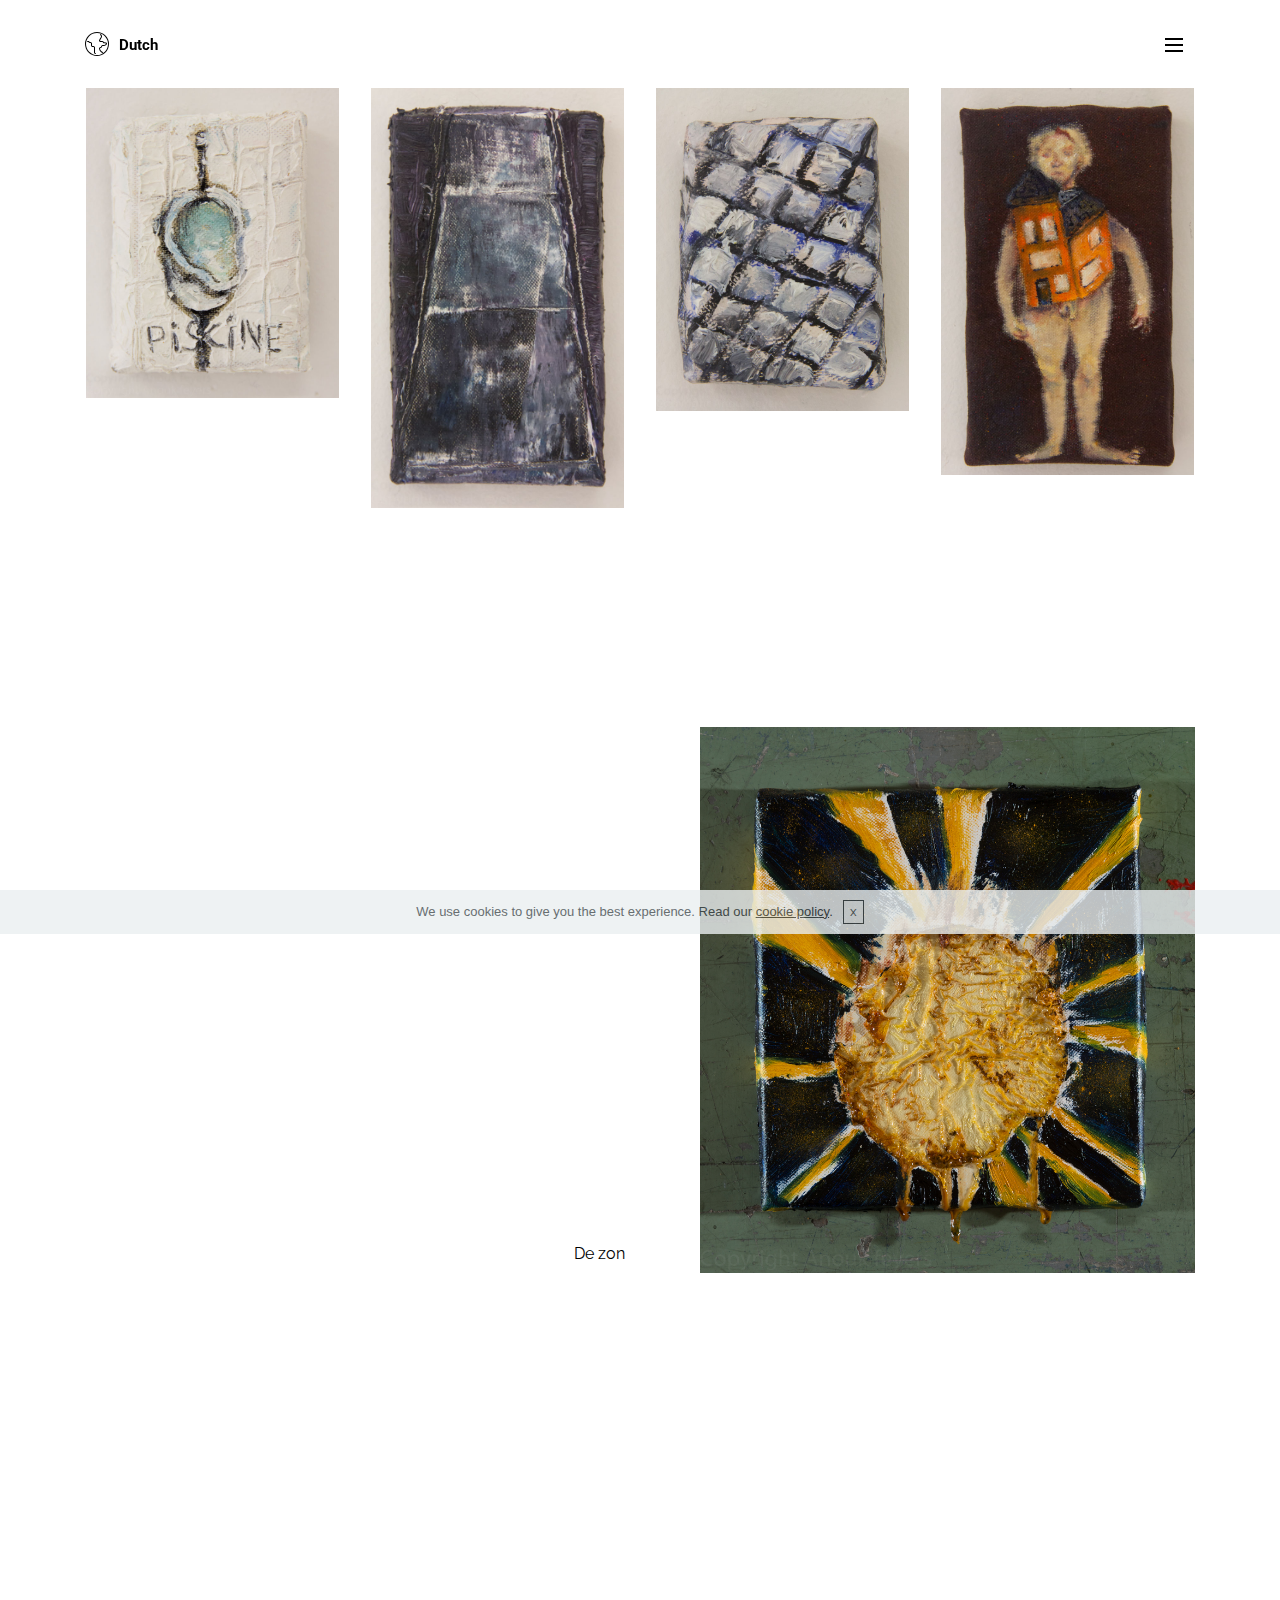
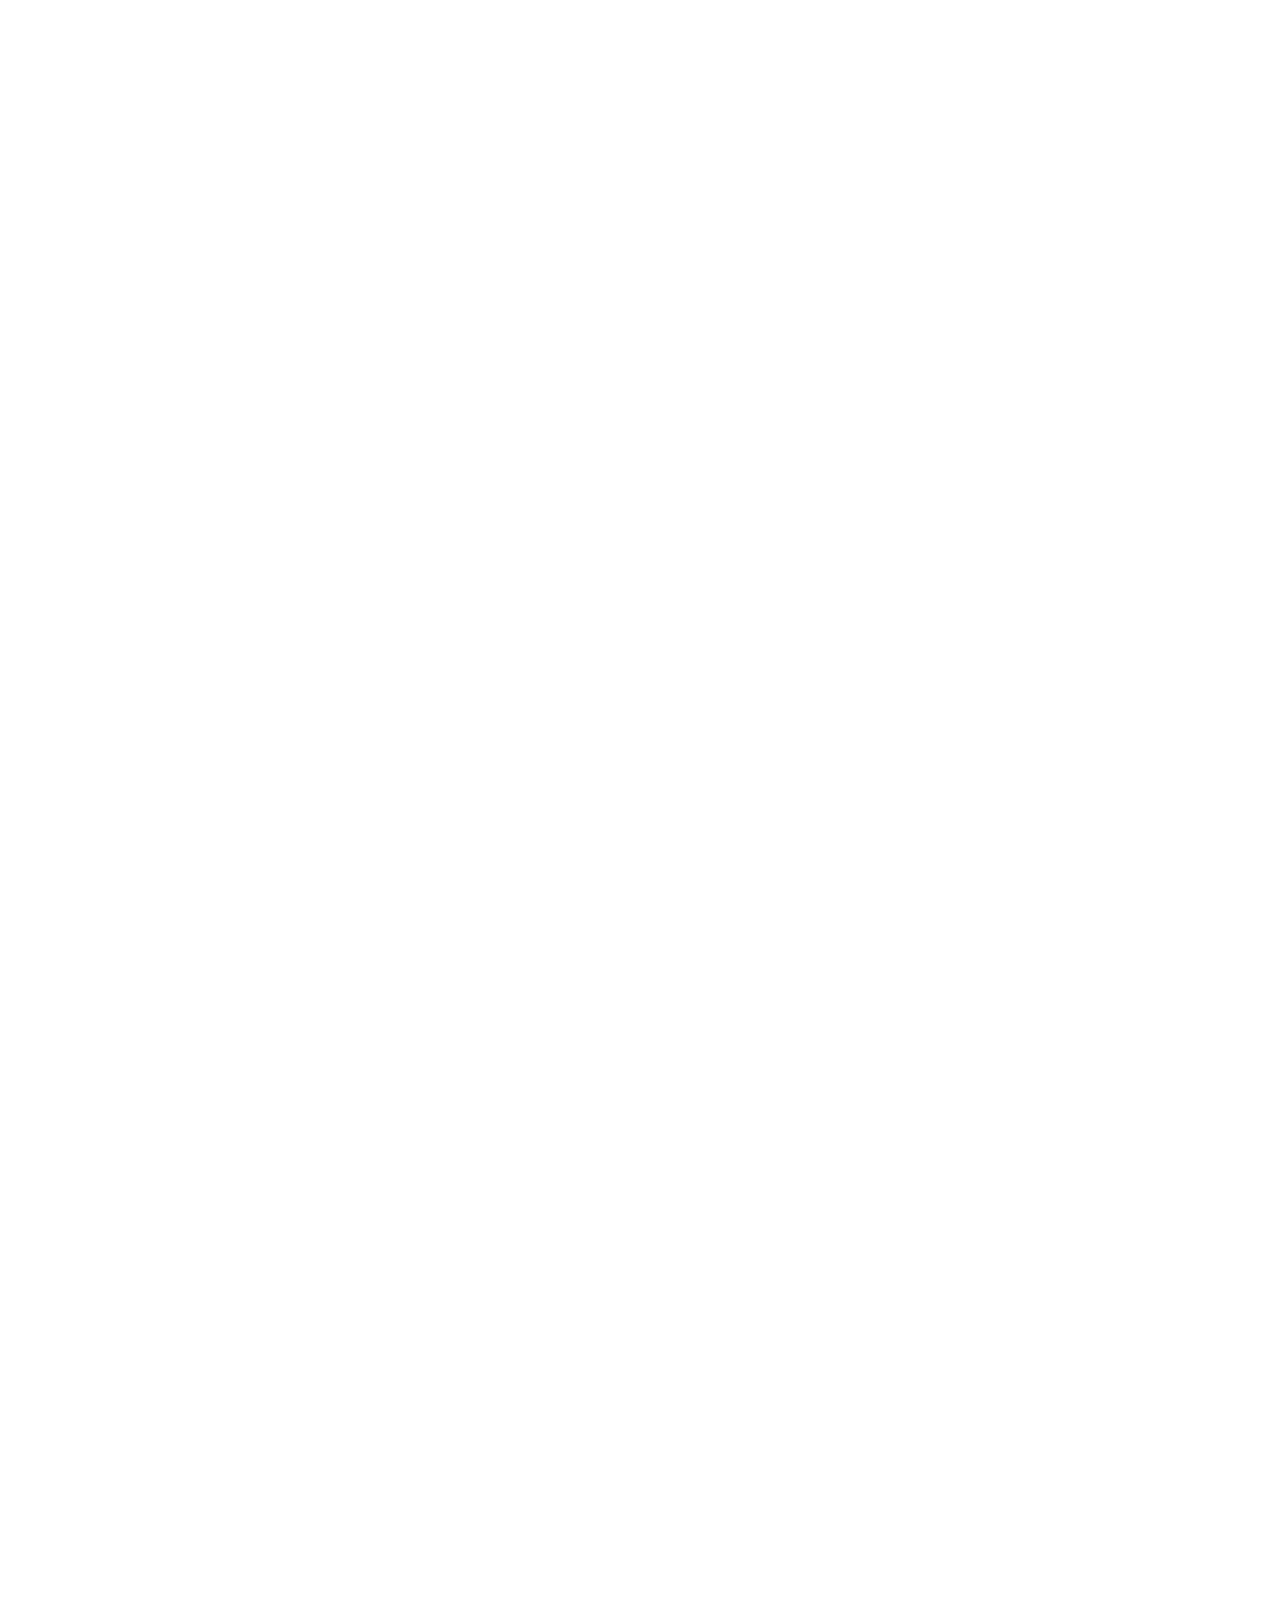
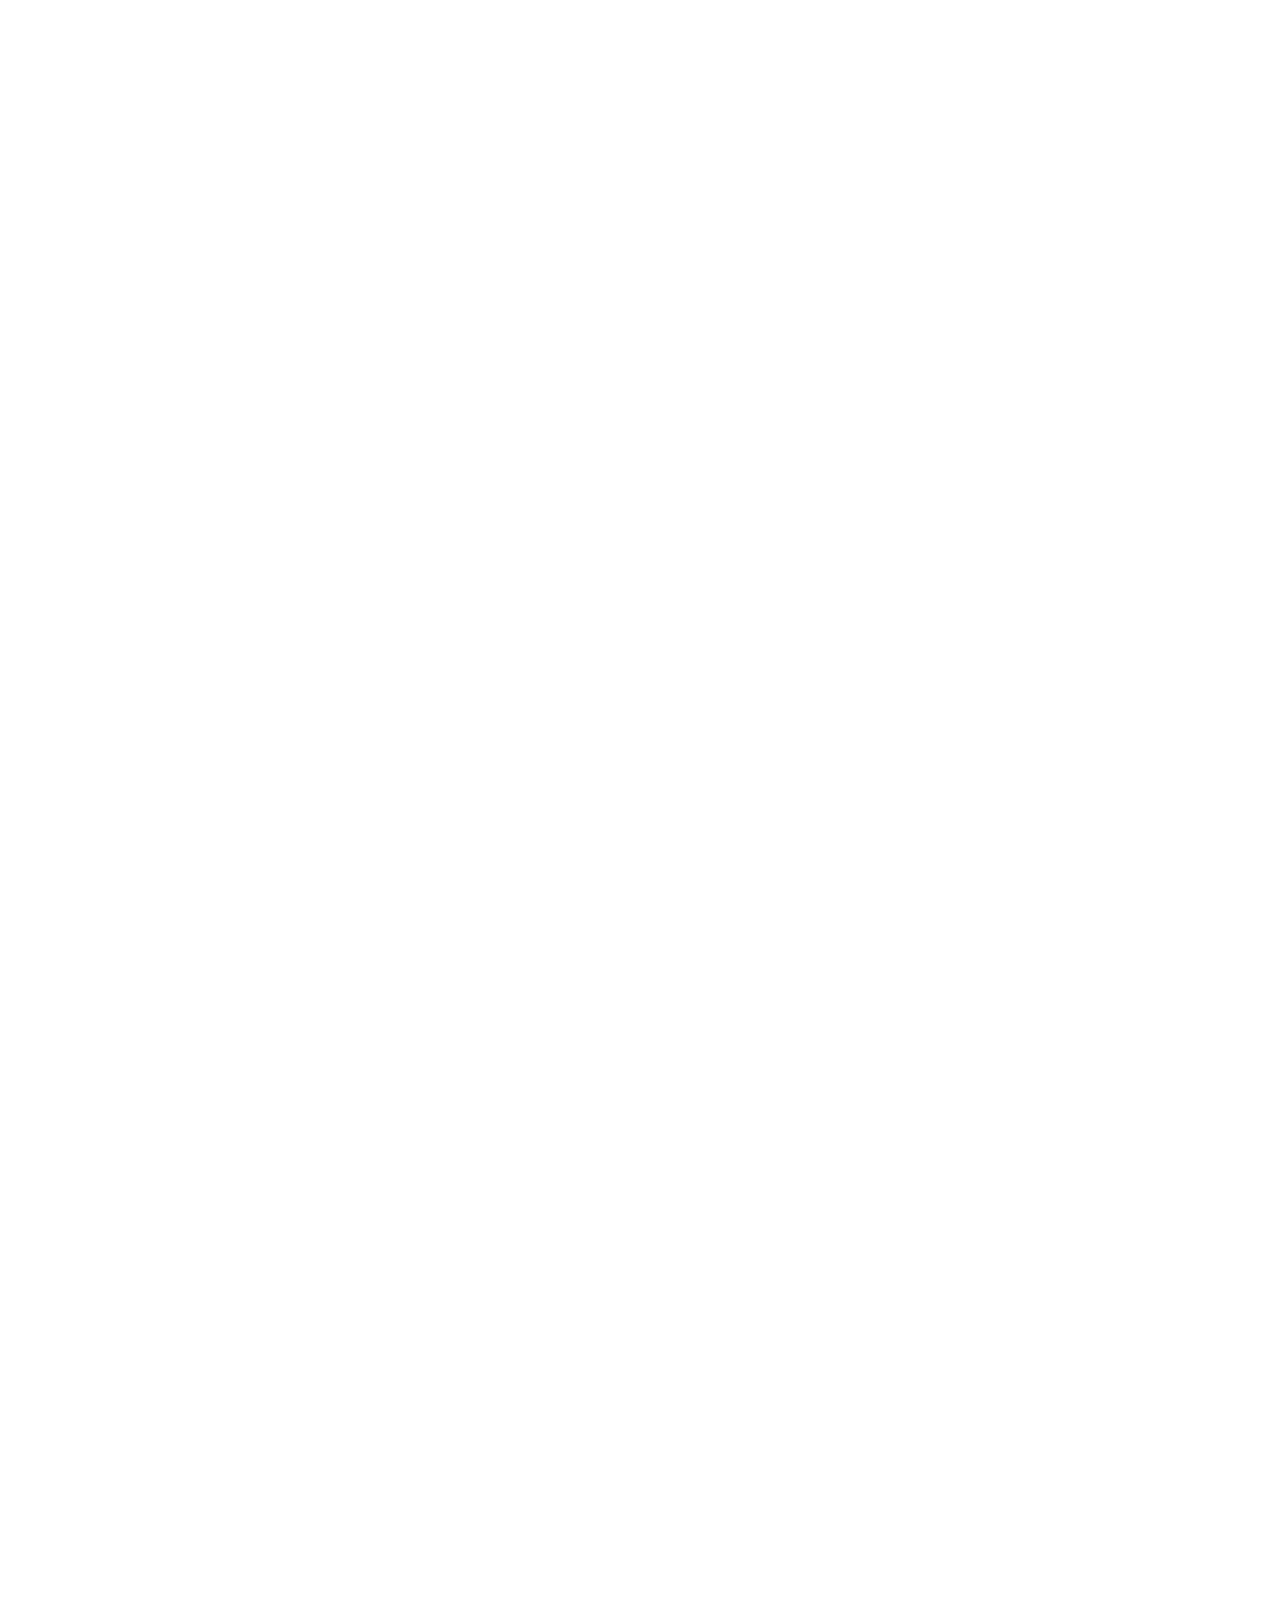
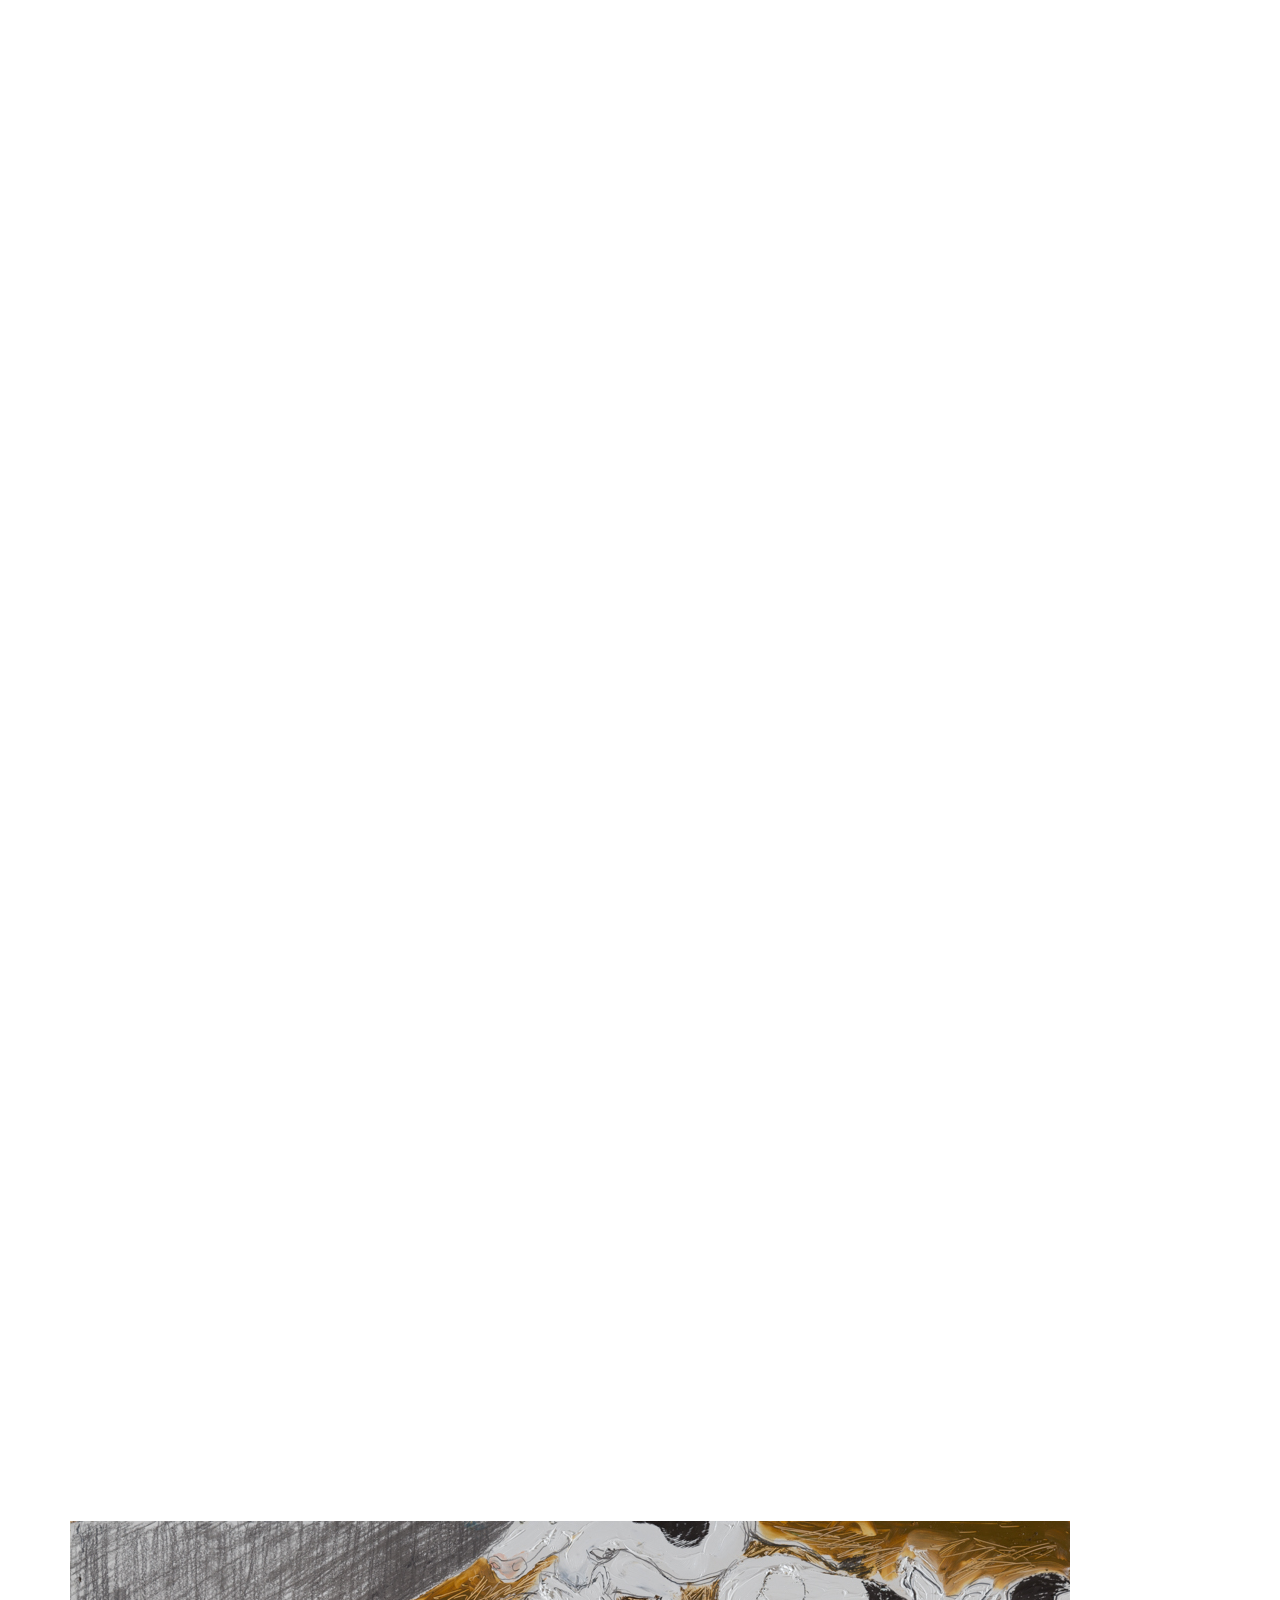
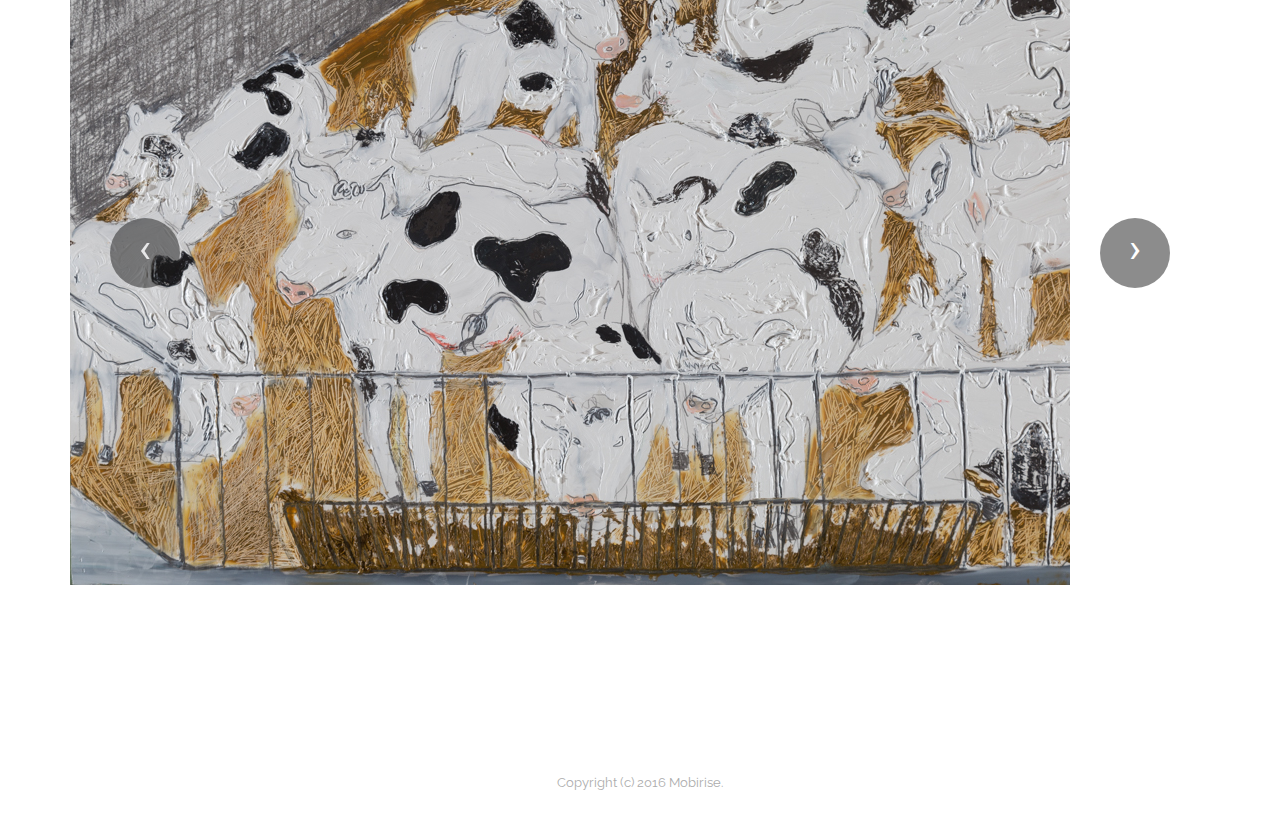
<file: page3.html>
<!DOCTYPE html>
<html >
<head>
  <!-- Site made with Mobirise Website Builder v4.7.6, https://mobirise.com -->
  <meta charset="UTF-8">
  <meta http-equiv="X-UA-Compatible" content="IE=edge">
  <meta name="generator" content="Mobirise v4.7.6, mobirise.com">
  <meta name="viewport" content="width=device-width, initial-scale=1, minimum-scale=1">
  <link rel="shortcut icon" href="assets/images/img-9412-128x140.png" type="image/x-icon">
  <meta name="description" content="Website Builder Description">
  <title>Derde bachelor Schilderkunst</title>
  <link rel="stylesheet" href="assets/web/assets/mobirise-icons/mobirise-icons.css">
  <link rel="stylesheet" href="https://fonts.googleapis.com/css?family=Montserrat:400,700">
  <link rel="stylesheet" href="https://fonts.googleapis.com/css?family=Raleway:100,100i,200,200i,300,300i,400,400i,500,500i,600,600i,700,700i,800,800i,900,900i">
  <link rel="stylesheet" href="assets/et-line-font-plugin/style.css">
  <link rel="stylesheet" href="https://fonts.googleapis.com/css?family=Lora:400,700,400italic,700italic&subset=latin">
  <link rel="stylesheet" href="assets/tether/tether.min.css">
  <link rel="stylesheet" href="assets/bootstrap/css/bootstrap.min.css">
  <link rel="stylesheet" href="assets/dropdown/css/style.css">
  <link rel="stylesheet" href="assets/animate.css/animate.min.css">
  <link rel="stylesheet" href="assets/theme/css/style.css">
  <link rel="stylesheet" href="assets/mobirise-gallery/style.css">
  <link rel="stylesheet" href="assets/mobirise/css/mbr-additional.css" type="text/css">
  
  
  
</head>
<body>

<!-- Google Analytics -->
<!-- Global site tag (gtag.js) - Google Analytics -->
<script async src="https://www.googletagmanager.com/gtag/js?id=UA-115774084-1"></script>
<script>
  window.dataLayer = window.dataLayer || [];
  function gtag(){dataLayer.push(arguments);}
  gtag('js', new Date());

  gtag('config', 'UA-115774084-1');
</script>

<!-- /Google Analytics -->


  <section id="menu-c" data-rv-view="12">

    <nav class="navbar navbar-dropdown transparent navbar-fixed-top bg-color">
        <div class="container">

            <div class="mbr-table">
                <div class="mbr-table-cell">

                    <div class="navbar-brand">
                        
                        <a class="navbar-caption text-black" href="https://anoukfeyers.github.io/nl"><span class="mbri-globe mbr-iconfont mbr-iconfont-btn"></span>Dutch</a>
                    </div>

                </div>
                <div class="mbr-table-cell">

                    <button class="navbar-toggler pull-xs-right" type="button" data-toggle="collapse" data-target="#exCollapsingNavbar">
                        <div class="hamburger-icon"></div>
                    </button>

                    <ul class="nav-dropdown collapse pull-xs-right nav navbar-nav navbar-toggleable-xl" id="exCollapsingNavbar"><li class="nav-item"><a class="nav-link link" href="index.html">HOMEPAGE</a></li><li class="nav-item dropdown"><a class="nav-link link dropdown-toggle" data-toggle="dropdown-submenu" href="https://mobirise.com/" aria-expanded="false">Paintings</a><div class="dropdown-menu"><a class="dropdown-item" href="page5.html">2016</a><a class="dropdown-item" href="page4.html">2017</a><a class="dropdown-item" href="page3.html">2018</a></div></li><li class="nav-item dropdown"><a class="nav-link link dropdown-toggle" data-toggle="dropdown-submenu" href="page1.html" aria-expanded="false">Drawings</a><div class="dropdown-menu"><a class="dropdown-item" href="page1.html">Drawings</a><a class="dropdown-item" href="page6.html">Nude model</a><a class="dropdown-item" href="page7.html">The sketch &amp; the work</a></div></li><li class="nav-item nav-btn"><a class="nav-link btn btn-black-outline btn-black" href="page8.html">About myself</a></li></ul>
                    <button hidden="" class="navbar-toggler navbar-close" type="button" data-toggle="collapse" data-target="#exCollapsingNavbar">
                        <div class="close-icon"></div>
                    </button>

                </div>
            </div>

        </div>
    </nav>

</section>

<section class="engine"><a href="https://mobirise.me/m">web design templates</a></section><section class="mbr-gallery mbr-section mbr-section-nopadding mbr-slider-carousel mbr-after-navbar" data-filter="false" id="gallery3-1d" data-rv-view="16" style="background-color: rgb(255, 255, 255); padding-top: 4.5rem; padding-bottom: 1.5rem;">
    <!-- Filter -->
    

    <!-- Gallery -->
    <div class="mbr-gallery-row container">
        <div class=" mbr-gallery-layout-default">
            <div>
                <div>
                    <div class="mbr-gallery-item mbr-gallery-item__mobirise3 mbr-gallery-item--p1" data-video-url="false" data-tags="Awesome">
                        <div href="#lb-gallery3-1d" data-slide-to="0" data-toggle="modal">
                            
                            

                            <img src="assets/images/img-9417-800x979.jpg" alt="" title="">
                            
                            <span class="icon-focus"></span>
                            
                        </div>
                    </div><div class="mbr-gallery-item mbr-gallery-item__mobirise3 mbr-gallery-item--p1" data-video-url="false" data-tags="Beautiful">
                        <div href="#lb-gallery3-1d" data-slide-to="1" data-toggle="modal">
                            
                            

                            <img src="assets/images/img-9432-602x1000.jpg" alt="" title="">
                            
                            <span class="icon-focus"></span>
                            
                        </div>
                    </div><div class="mbr-gallery-item mbr-gallery-item__mobirise3 mbr-gallery-item--p1" data-video-url="false" data-tags="Responsive">
                        <div href="#lb-gallery3-1d" data-slide-to="2" data-toggle="modal">
                            
                            

                            <img src="assets/images/img-9451-784x1000.jpg" alt="" title="">
                            
                            <span class="icon-focus"></span>
                            
                        </div>
                    </div><div class="mbr-gallery-item mbr-gallery-item__mobirise3 mbr-gallery-item--p1" data-video-url="false" data-tags="Animated">
                        <div href="#lb-gallery3-1d" data-slide-to="3" data-toggle="modal">
                            
                            

                            <img src="assets/images/img-9452-653x1000.jpg" alt="" title="">
                            
                            <span class="icon-focus"></span>
                            
                        </div>
                    </div>
                </div>
            </div>
            <div class="clearfix"></div>
        </div>
    </div>

    <!-- Lightbox -->
    <div data-app-prevent-settings="" class="mbr-slider modal fade carousel slide" tabindex="-1" data-keyboard="true" data-interval="false" id="lb-gallery3-1d">
        <div class="modal-dialog">
            <div class="modal-content">
                <div class="modal-body">
                    
                    <div class="carousel-inner">
                        <div class="carousel-item">
                            <img src="assets/images/img-9417.jpg" alt="" title="">
                        </div><div class="carousel-item">
                            <img src="assets/images/img-9432.jpg" alt="" title="">
                        </div><div class="carousel-item">
                            <img src="assets/images/img-9451.jpg" alt="" title="">
                        </div><div class="carousel-item active">
                            <img src="assets/images/img-9452.jpg" alt="" title="">
                        </div>
                    </div>
                    <a class="left carousel-control" role="button" data-slide="prev" href="#lb-gallery3-1d">
                        <span class="icon-prev" aria-hidden="true"></span>
                        <span class="sr-only">Previous</span>
                    </a>
                    <a class="right carousel-control" role="button" data-slide="next" href="#lb-gallery3-1d">
                        <span class="icon-next" aria-hidden="true"></span>
                        <span class="sr-only">Next</span>
                    </a>

                    <a class="close" href="#" role="button" data-dismiss="modal">
                        <span aria-hidden="true">×</span>
                        <span class="sr-only">Close</span>
                    </a>
                </div>
            </div>
        </div>
    </div>
</section>

<section class="mbr-section mbr-section-hero mbr-section-full header2" id="header2-1e" data-rv-view="35" style="background-color: rgb(255, 255, 255);">

    

    <div class="mbr-table mbr-table-full">
        <div class="mbr-table-cell">

            <div class="container">
                <div class="mbr-section row">
                    <div class="mbr-table-md-up">
                        
                        
                        

                        <div class="mbr-table-cell col-md-5 content-size text-xs-center text-md-right">

                            

                            <div class="mbr-section-text">
                                <p><br><br><br><br><br><br><br><br><br><br><br><br><br><br><br><br><br><br><br>&nbsp; &nbsp; &nbsp; &nbsp; &nbsp; &nbsp; &nbsp; &nbsp;<br><br><br>&nbsp;De zon</p>
                            </div>

                            

                        </div>
                        <div class="mbr-table-cell mbr-valign-top mbr-left-padding-md-up col-md-7 image-size" style="width: 50%;">
                            <div class="mbr-figure"><img src="assets/images/mg-9927.jpg"></div>
                        </div>

                    </div>
                </div>
            </div>

        </div>
    </div>

    

</section>

<section class="mbr-section" id="msg-box4-1f" data-rv-view="38" style="background-color: rgb(255, 255, 255); padding-top: 120px; padding-bottom: 120px;">

    
    <div class="container">
        <div class="row">
            <div class="mbr-table-md-up">

              <div class="mbr-table-cell mbr-right-padding-md-up mbr-valign-top col-md-7 image-size" style="width: 59%;">
                  <div class="mbr-figure"><img src="assets/images/mg-9928.jpg"></div>
              </div>

              


              <div class="mbr-table-cell col-md-5 text-xs-center text-md-left content-size">
                  
                  <div class="lead">

                    <p><br><br><br><br><br><br><br><br><br><br><br>Een pilleke meer of minder</p>

                  </div>

                  
              </div>


              

            </div>
        </div>
    </div>

</section>

<section class="mbr-section mbr-section-hero mbr-section-full header2" id="header2-1g" data-rv-view="41" style="background-color: rgb(255, 255, 255);">

    

    <div class="mbr-table mbr-table-full">
        <div class="mbr-table-cell">

            <div class="container">
                <div class="mbr-section row">
                    <div class="mbr-table-md-up">
                        
                        
                        

                        <div class="mbr-table-cell col-md-5 content-size text-xs-center text-md-right">

                            

                            <div class="mbr-section-text">
                                <p><br><br><br><br><br><br><br><br><br><br><br><br><br><br><br><br><br><br><br>&nbsp; &nbsp; &nbsp; &nbsp; &nbsp; &nbsp; &nbsp; &nbsp;<br><br><br>&nbsp;</p>
                            </div>

                            

                        </div>
                        <div class="mbr-table-cell mbr-valign-top mbr-left-padding-md-up col-md-7 image-size" style="width: 50%;">
                            <div class="mbr-figure"><img src="assets/images/img-9553.jpg"></div>
                        </div>

                    </div>
                </div>
            </div>

        </div>
    </div>

    

</section>

<section class="mbr-section" id="msg-box4-1h" data-rv-view="44" style="background-color: rgb(255, 255, 255); padding-top: 80px; padding-bottom: 120px;">

    
    <div class="container">
        <div class="row">
            <div class="mbr-table-md-up">

              <div class="mbr-table-cell mbr-right-padding-md-up mbr-valign-top col-md-7 image-size" style="width: 50%;">
                  <div class="mbr-figure"><img src="assets/images/img-9415.jpg"></div>
              </div>

              


              <div class="mbr-table-cell col-md-5 text-xs-center text-md-left content-size">
                  
                  <div class="lead">

                    <p><br><br><br><br><br><br><br><br><br><br><br><br><br><br><br><br><br><br><br><br><br><br><br><br><br><br><br><br><br><br><br>Chimaera<br><br></p>

                  </div>

                  
              </div>


              

            </div>
        </div>
    </div>

</section>

<section class="mbr-section mbr-section-hero mbr-section-full header2" id="header2-1j" data-rv-view="47" style="background-color: rgb(255, 255, 255);">

    

    <div class="mbr-table mbr-table-full">
        <div class="mbr-table-cell">

            <div class="container">
                <div class="mbr-section row">
                    <div class="mbr-table-md-up">
                        
                        
                        

                        <div class="mbr-table-cell col-md-5 content-size text-xs-center text-md-right">

                            

                            <div class="mbr-section-text">
                                <p><br><br><br><br><br><br><br><br><br><br><br><br><br><br><br><br>&nbsp; &nbsp; &nbsp; &nbsp;Gelijkheid &nbsp; &nbsp; &nbsp; &nbsp; &nbsp;&nbsp;<br><br><br>&nbsp;</p>
                            </div>

                            

                        </div>
                        <div class="mbr-table-cell mbr-valign-top mbr-left-padding-md-up col-md-7 image-size" style="width: 60%;">
                            <div class="mbr-figure"><img src="assets/images/img-9446.jpg"></div>
                        </div>

                    </div>
                </div>
            </div>

        </div>
    </div>

    

</section>

<section class="mbr-section" id="msg-box4-1k" data-rv-view="50" style="background-color: rgb(255, 255, 255); padding-top: 120px; padding-bottom: 120px;">

    
    <div class="container">
        <div class="row">
            <div class="mbr-table-md-up">

              <div class="mbr-table-cell mbr-right-padding-md-up mbr-valign-top col-md-7 image-size" style="width: 50%;">
                  <div class="mbr-figure"><img src="assets/images/img-9549.jpg"></div>
              </div>

              


              <div class="mbr-table-cell col-md-5 text-xs-center text-md-left content-size">
                  
                  <div class="lead">

                    <p><br><br><br><br><br><br><br><br><br><br><br><br><br><br><br><br><br><br><br><br><br><br><br><br><br><br><br><br><br><br><br><br><br><br><br>Mijn kroost<br><br></p>

                  </div>

                  
              </div>


              

            </div>
        </div>
    </div>

</section>

<section class="mbr-slider mbr-section mbr-section__container carousel slide mbr-section-nopadding" data-ride="carousel" data-keyboard="false" data-wrap="true" data-pause="false" data-interval="false" id="slider3-1i" data-rv-view="53" style="background-color: rgb(255, 255, 255);">
    <div class=" container boxed-slider" style="padding-top: 120px; padding-bottom: 160px;">
        <div>
            <div>
                
                <div class="carousel-inner" role="listbox">
                    <div class="mbr-section mbr-section-hero carousel-item dark center active" data-bg-video-slide="false">
                        <div class="mbr-table-cell">
                            
                            <div class="container-slide">
                                <img src="assets/images/mg-9923.jpg">
                                <div class="row">
                                    <div class="col-md-8 col-md-offset-2 text-xs-center">
                                        
                                        <p class="mbr-section-lead lead"><br><br><br><br><br><br><br><br><br><br><br><br><br><br><br><br><br><br></p>

                                        
                                    </div>
                                </div>
                            </div>
                        </div>
                    </div><div class="mbr-section mbr-section-hero carousel-item dark center" data-bg-video-slide="false">
                        <div class="mbr-table-cell">
                            
                            <div class="container-slide">
                                <img src="assets/images/mg-9924.jpg">
                                <div class="row">
                                    <div class="col-md-8 col-md-offset-2 text-xs-center">
                                        
                                        <p class="mbr-section-lead lead"></p>

                                        
                                    </div>
                                </div>
                            </div>
                        </div>
                    </div><div class="mbr-section mbr-section-hero carousel-item dark center" data-bg-video-slide="false">
                        <div class="mbr-table-cell">
                            
                            <div class="container-slide">
                                <img src="assets/images/mg-9925.jpg">
                                <div class="row">
                                    <div class="col-md-8 col-md-offset-2 text-xs-center">
                                        
                                        <p class="mbr-section-lead lead"><br><br><br><br><br><br><br><br><br><br><br><br><br><br><br><br><br><br></p>

                                        
                                    </div>
                                </div>
                            </div>
                        </div>
                    </div><div class="mbr-section mbr-section-hero carousel-item dark center" data-bg-video-slide="false">
                        <div class="mbr-table-cell">
                            
                            <div class="container-slide">
                                <img src="assets/images/mg-9926.jpg">
                                <div class="row">
                                    <div class="col-md-8 col-md-offset-2 text-xs-center">
                                        
                                        

                                        
                                    </div>
                                </div>
                            </div>
                        </div>
                    </div>
                </div>

                <a data-app-prevent-settings="" class="left carousel-control" role="button" data-slide="prev" href="#slider3-1i">
                    <span class="icon-prev" aria-hidden="true"></span>
                    <span class="sr-only">Previous</span>
                </a>
                <a data-app-prevent-settings="" class="right carousel-control" role="button" data-slide="next" href="#slider3-1i">
                    <span class="icon-next" aria-hidden="true"></span>
                    <span class="sr-only">Next</span>
                </a>
            </div>
        </div>
    </div>
</section>

<footer class="mbr-small-footer mbr-section mbr-section-nopadding" id="footer1-d" data-rv-view="14" style="background-color: rgb(255, 255, 255); padding-top: 1.75rem; padding-bottom: 1.75rem;">
    
    <div class="container text-xs-center">
        <p>Copyright (c) 2016 Mobirise.</p>
    </div>
</footer>


  <script src="assets/web/assets/jquery/jquery.min.js"></script>
  <script src="assets/tether/tether.min.js"></script>
  <script src="assets/bootstrap/js/bootstrap.min.js"></script>
  <script src="assets/viewport-checker/jquery.viewportchecker.js"></script>
  <script src="assets/dropdown/js/script.min.js"></script>
  <script src="assets/touch-swipe/jquery.touch-swipe.min.js"></script>
  <script src="assets/smooth-scroll/smooth-scroll.js"></script>
  <script src="assets/masonry/masonry.pkgd.min.js"></script>
  <script src="assets/imagesloaded/imagesloaded.pkgd.min.js"></script>
  <script src="assets/bootstrap-carousel-swipe/bootstrap-carousel-swipe.js"></script>
  <script src="assets/cookies-alert-plugin/cookies-alert-core.js"></script>
  <script src="assets/cookies-alert-plugin/cookies-alert-script.js"></script>
  <script src="assets/theme/js/script.js"></script>
  <script src="assets/mobirise-gallery/player.min.js"></script>
  <script src="assets/mobirise-gallery/script.js"></script>
  
  
  <input name="animation" type="hidden">
  <input name="cookieData" type="hidden" data-cookie-text="We use cookies to give you the best experience. Read our <a href='privacy.html'>cookie policy</a>.">
  </body>
</html>
</file>
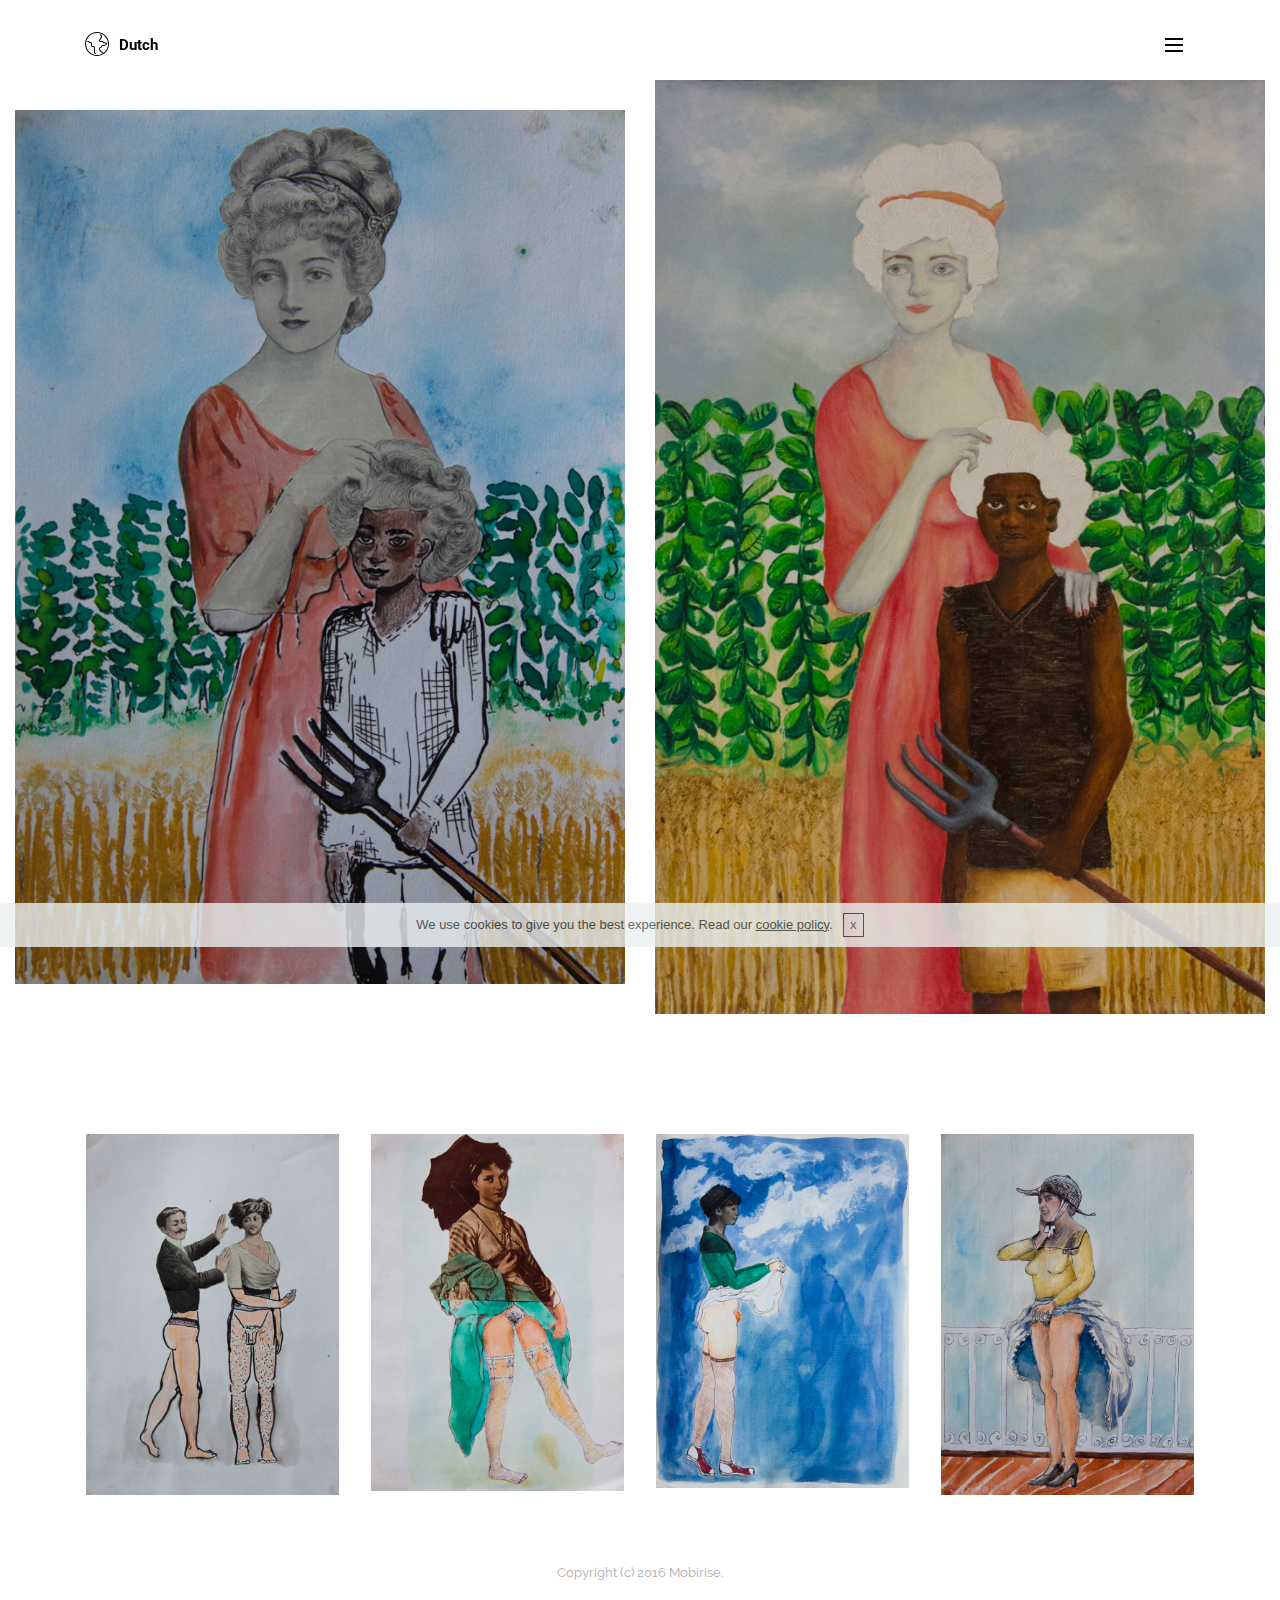
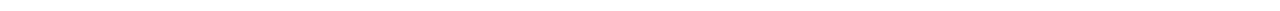
<file: page4.html>
<!DOCTYPE html>
<html >
<head>
  <!-- Site made with Mobirise Website Builder v4.7.6, https://mobirise.com -->
  <meta charset="UTF-8">
  <meta http-equiv="X-UA-Compatible" content="IE=edge">
  <meta name="generator" content="Mobirise v4.7.6, mobirise.com">
  <meta name="viewport" content="width=device-width, initial-scale=1, minimum-scale=1">
  <link rel="shortcut icon" href="assets/images/img-9412-128x140.png" type="image/x-icon">
  <meta name="description" content="Web Builder Description">
  <title>Tweede bachelor Schilderkunst</title>
  <link rel="stylesheet" href="assets/web/assets/mobirise-icons/mobirise-icons.css">
  <link rel="stylesheet" href="https://fonts.googleapis.com/css?family=Montserrat:400,700">
  <link rel="stylesheet" href="https://fonts.googleapis.com/css?family=Raleway:100,100i,200,200i,300,300i,400,400i,500,500i,600,600i,700,700i,800,800i,900,900i">
  <link rel="stylesheet" href="assets/et-line-font-plugin/style.css">
  <link rel="stylesheet" href="https://fonts.googleapis.com/css?family=Lora:400,700,400italic,700italic&subset=latin">
  <link rel="stylesheet" href="assets/tether/tether.min.css">
  <link rel="stylesheet" href="assets/bootstrap/css/bootstrap.min.css">
  <link rel="stylesheet" href="assets/dropdown/css/style.css">
  <link rel="stylesheet" href="assets/animate.css/animate.min.css">
  <link rel="stylesheet" href="assets/theme/css/style.css">
  <link rel="stylesheet" href="assets/mobirise-gallery/style.css">
  <link rel="stylesheet" href="assets/mobirise/css/mbr-additional.css" type="text/css">
  
  
  
</head>
<body>

<!-- Google Analytics -->
<!-- Global site tag (gtag.js) - Google Analytics -->
<script async src="https://www.googletagmanager.com/gtag/js?id=UA-115774084-1"></script>
<script>
  window.dataLayer = window.dataLayer || [];
  function gtag(){dataLayer.push(arguments);}
  gtag('js', new Date());

  gtag('config', 'UA-115774084-1');
</script>

<!-- /Google Analytics -->


  <section id="menu-e" data-rv-view="190">

    <nav class="navbar navbar-dropdown transparent navbar-fixed-top bg-color">
        <div class="container">

            <div class="mbr-table">
                <div class="mbr-table-cell">

                    <div class="navbar-brand">
                        
                        <a class="navbar-caption text-black" href="https://anoukfeyers.github.io/nl"><span class="mbri-globe mbr-iconfont mbr-iconfont-btn"></span>Dutch</a>
                    </div>

                </div>
                <div class="mbr-table-cell">

                    <button class="navbar-toggler pull-xs-right" type="button" data-toggle="collapse" data-target="#exCollapsingNavbar">
                        <div class="hamburger-icon"></div>
                    </button>

                    <ul class="nav-dropdown collapse pull-xs-right nav navbar-nav navbar-toggleable-xl" id="exCollapsingNavbar"><li class="nav-item"><a class="nav-link link" href="index.html">HOMEPAGE</a></li><li class="nav-item dropdown"><a class="nav-link link dropdown-toggle" data-toggle="dropdown-submenu" href="https://mobirise.com/" aria-expanded="false">Paintings</a><div class="dropdown-menu"><a class="dropdown-item" href="page5.html">2016</a><a class="dropdown-item" href="page4.html">2017</a><a class="dropdown-item" href="page3.html">2018</a></div></li><li class="nav-item dropdown"><a class="nav-link link dropdown-toggle" data-toggle="dropdown-submenu" href="page1.html" aria-expanded="false">Drawings</a><div class="dropdown-menu"><a class="dropdown-item" href="page1.html">Drawings</a><a class="dropdown-item" href="page6.html">Nude model</a><a class="dropdown-item" href="page7.html">The sketch &amp; the work</a></div></li><li class="nav-item nav-btn"><a class="nav-link btn btn-black-outline btn-black" href="page8.html">About myself</a></li></ul>
                    <button hidden="" class="navbar-toggler navbar-close" type="button" data-toggle="collapse" data-target="#exCollapsingNavbar">
                        <div class="close-icon"></div>
                    </button>

                </div>
            </div>

        </div>
    </nav>

</section>

<section class="engine"><a href="https://mobirise.me/e">make a site for free</a></section><section class="mbr-cards mbr-section mbr-section-nopadding mbr-after-navbar" id="features3-1r" data-rv-view="194" style="background-color: rgb(255, 255, 255);">

    

    <div class="mbr-cards-row row">
        <div class="mbr-cards-col col-xs-12 col-lg-6" style="padding-top: 80px; padding-bottom: 80px;">
            <div class="container">
              <div class="card cart-block">
                  <div class="card-img"><img src="assets/images/img-9684.jpg" class="card-img-top"></div>
                  
                </div>
            </div>
        </div>
        <div class="mbr-cards-col col-xs-12 col-lg-6" style="padding-top: 80px; padding-bottom: 80px;">
            <div class="container">
                <div class="card cart-block">
                    <div class="card-img"><img src="assets/images/img-9482.jpg" class="card-img-top"></div>
                    
                </div>
            </div>
        </div>
        
        
        
        
    </div>
</section>

<section class="mbr-gallery mbr-section mbr-section-nopadding mbr-slider-carousel" data-filter="false" id="gallery3-1s" data-rv-view="197" style="background-color: rgb(255, 255, 255); padding-top: 1.5rem; padding-bottom: 1.5rem;">
    <!-- Filter -->
    

    <!-- Gallery -->
    <div class="mbr-gallery-row container">
        <div class=" mbr-gallery-layout-default">
            <div>
                <div>
                    <div class="mbr-gallery-item mbr-gallery-item__mobirise3 mbr-gallery-item--p1" data-video-url="false" data-tags="Awesome">
                        <div href="#lb-gallery3-1s" data-slide-to="0" data-toggle="modal">
                            
                            

                            <img src="assets/images/img-9686-702x1000.jpg" alt="" title="">
                            
                            <span class="icon-focus"></span>
                            
                        </div>
                    </div><div class="mbr-gallery-item mbr-gallery-item__mobirise3 mbr-gallery-item--p1" data-video-url="false" data-tags="Responsive">
                        <div href="#lb-gallery3-1s" data-slide-to="1" data-toggle="modal">
                            
                            

                            <img src="assets/images/img-9689-709x1000.jpg" alt="" title="">
                            
                            <span class="icon-focus"></span>
                            
                        </div>
                    </div><div class="mbr-gallery-item mbr-gallery-item__mobirise3 mbr-gallery-item--p1" data-video-url="false" data-tags="Creative">
                        <div href="#lb-gallery3-1s" data-slide-to="2" data-toggle="modal">
                            
                            

                            <img src="assets/images/img-9688-714x1000.jpg" alt="" title="">
                            
                            <span class="icon-focus"></span>
                            
                        </div>
                    </div><div class="mbr-gallery-item mbr-gallery-item__mobirise3 mbr-gallery-item--p1" data-video-url="false" data-tags="Animated">
                        <div href="#lb-gallery3-1s" data-slide-to="3" data-toggle="modal">
                            
                            

                            <img src="assets/images/img-9687-701x1000.jpg" alt="" title="">
                            
                            <span class="icon-focus"></span>
                            
                        </div>
                    </div>
                </div>
            </div>
            <div class="clearfix"></div>
        </div>
    </div>

    <!-- Lightbox -->
    <div data-app-prevent-settings="" class="mbr-slider modal fade carousel slide" tabindex="-1" data-keyboard="true" data-interval="false" id="lb-gallery3-1s">
        <div class="modal-dialog">
            <div class="modal-content">
                <div class="modal-body">
                    <ol class="carousel-indicators">
                        <li data-app-prevent-settings="" data-target="#lb-gallery3-1s" class=" active" data-slide-to="0"></li><li data-app-prevent-settings="" data-target="#lb-gallery3-1s" data-slide-to="1"></li><li data-app-prevent-settings="" data-target="#lb-gallery3-1s" data-slide-to="2"></li><li data-app-prevent-settings="" data-target="#lb-gallery3-1s" data-slide-to="3"></li>
                    </ol>
                    <div class="carousel-inner">
                        <div class="carousel-item active">
                            <img src="assets/images/img-9686.jpg" alt="" title="">
                        </div><div class="carousel-item">
                            <img src="assets/images/img-9689.jpg" alt="" title="">
                        </div><div class="carousel-item">
                            <img src="assets/images/img-9688.jpg" alt="" title="">
                        </div><div class="carousel-item">
                            <img src="assets/images/img-9687.jpg" alt="" title="">
                        </div>
                    </div>
                    <a class="left carousel-control" role="button" data-slide="prev" href="#lb-gallery3-1s">
                        <span class="icon-prev" aria-hidden="true"></span>
                        <span class="sr-only">Previous</span>
                    </a>
                    <a class="right carousel-control" role="button" data-slide="next" href="#lb-gallery3-1s">
                        <span class="icon-next" aria-hidden="true"></span>
                        <span class="sr-only">Next</span>
                    </a>

                    <a class="close" href="#" role="button" data-dismiss="modal">
                        <span aria-hidden="true">×</span>
                        <span class="sr-only">Close</span>
                    </a>
                </div>
            </div>
        </div>
    </div>
</section>

<footer class="mbr-small-footer mbr-section mbr-section-nopadding" id="footer1-f" data-rv-view="192" style="background-color: rgb(255, 255, 255); padding-top: 1.75rem; padding-bottom: 1.75rem;">
    
    <div class="container text-xs-center">
        <p>Copyright (c) 2016 Mobirise.</p>
    </div>
</footer>


  <script src="assets/web/assets/jquery/jquery.min.js"></script>
  <script src="assets/tether/tether.min.js"></script>
  <script src="assets/bootstrap/js/bootstrap.min.js"></script>
  <script src="assets/viewport-checker/jquery.viewportchecker.js"></script>
  <script src="assets/dropdown/js/script.min.js"></script>
  <script src="assets/touch-swipe/jquery.touch-swipe.min.js"></script>
  <script src="assets/smooth-scroll/smooth-scroll.js"></script>
  <script src="assets/masonry/masonry.pkgd.min.js"></script>
  <script src="assets/imagesloaded/imagesloaded.pkgd.min.js"></script>
  <script src="assets/bootstrap-carousel-swipe/bootstrap-carousel-swipe.js"></script>
  <script src="assets/cookies-alert-plugin/cookies-alert-core.js"></script>
  <script src="assets/cookies-alert-plugin/cookies-alert-script.js"></script>
  <script src="assets/theme/js/script.js"></script>
  <script src="assets/mobirise-gallery/player.min.js"></script>
  <script src="assets/mobirise-gallery/script.js"></script>
  
  
  <input name="animation" type="hidden">
  <input name="cookieData" type="hidden" data-cookie-text="We use cookies to give you the best experience. Read our <a href='privacy.html'>cookie policy</a>.">
  </body>
</html>
</file>
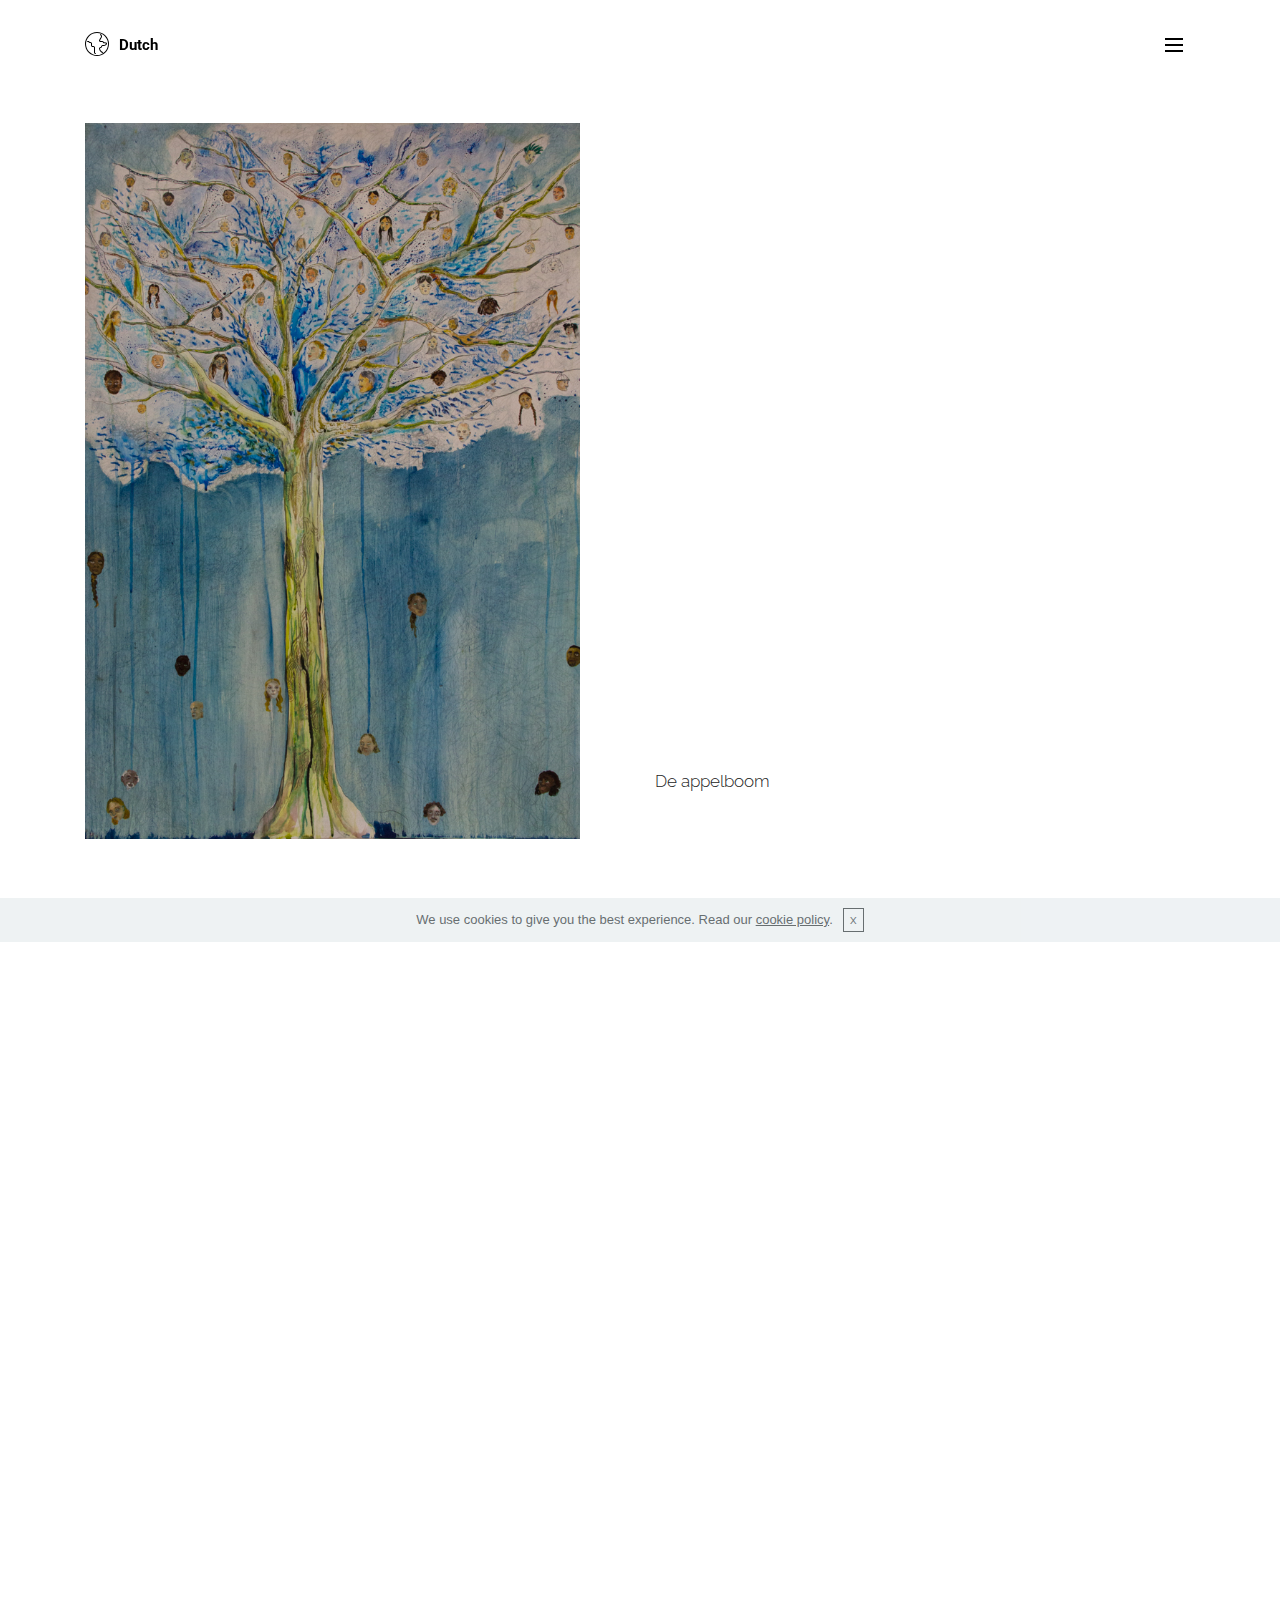
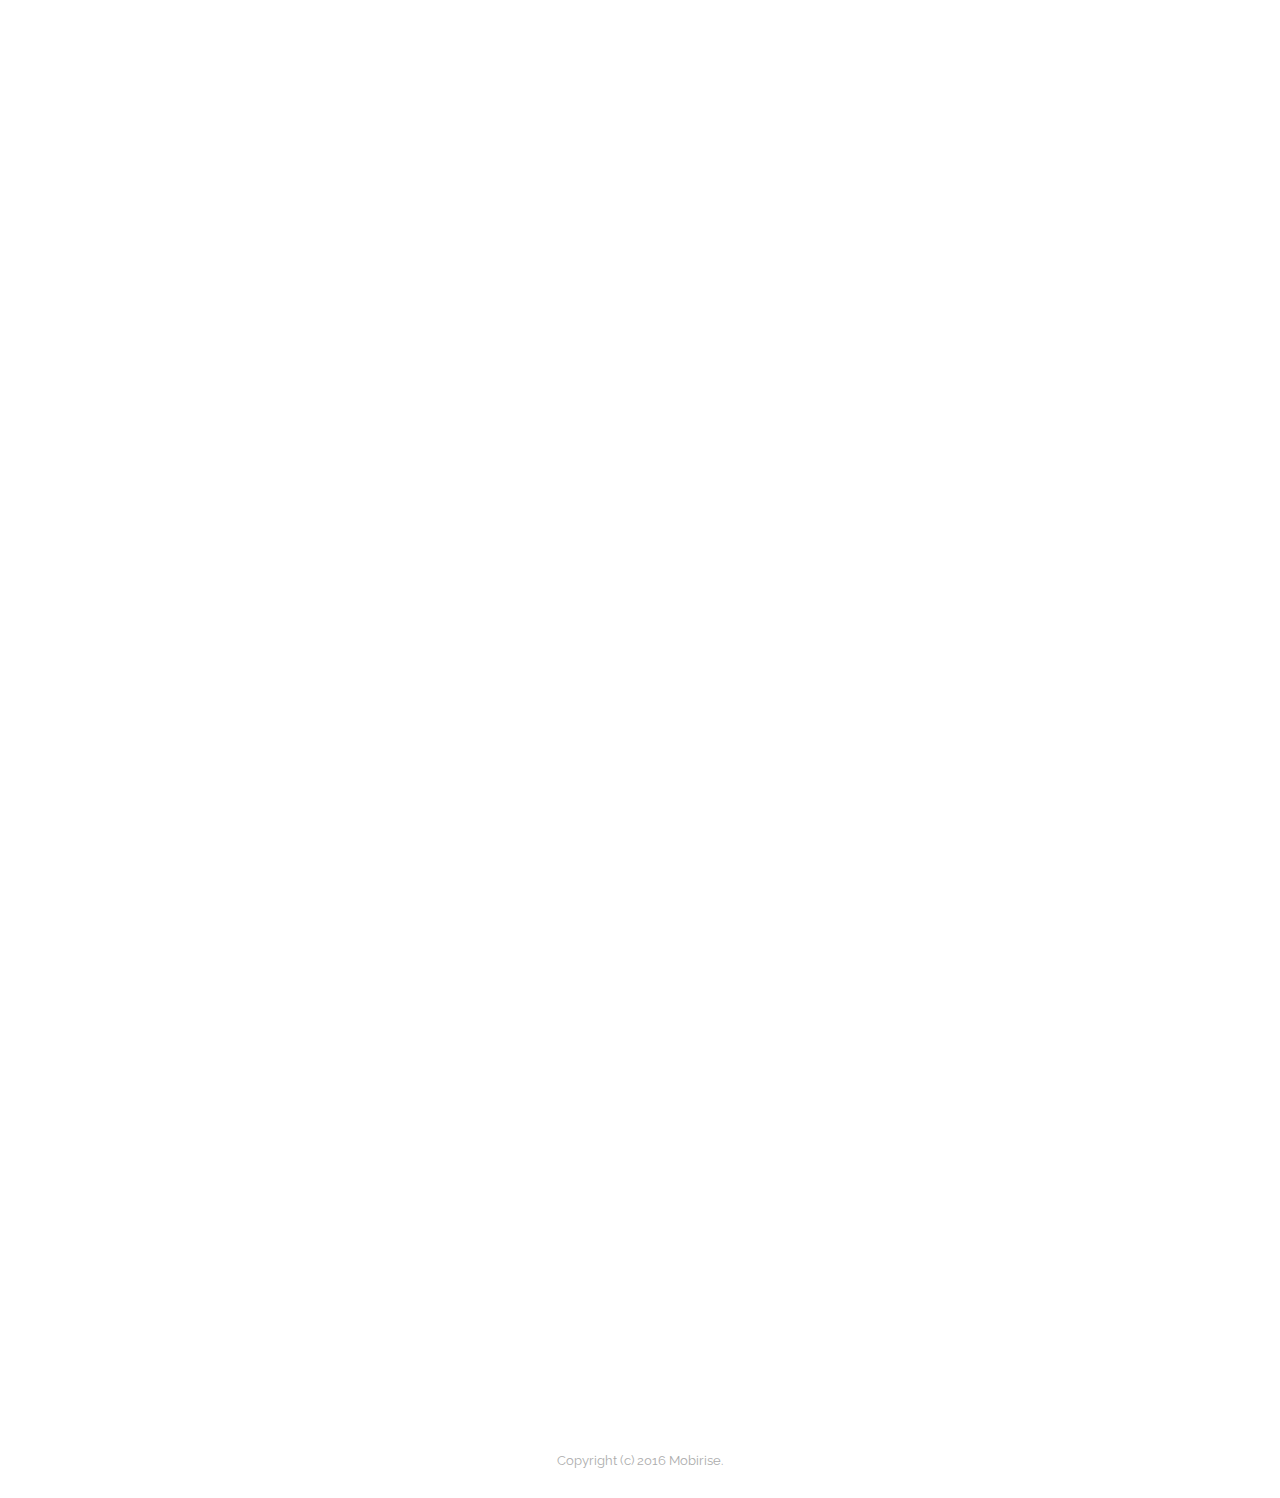
<file: page5.html>
<!DOCTYPE html>
<html >
<head>
  <!-- Site made with Mobirise Website Builder v4.7.6, https://mobirise.com -->
  <meta charset="UTF-8">
  <meta http-equiv="X-UA-Compatible" content="IE=edge">
  <meta name="generator" content="Mobirise v4.7.6, mobirise.com">
  <meta name="viewport" content="width=device-width, initial-scale=1, minimum-scale=1">
  <link rel="shortcut icon" href="assets/images/img-9412-128x140.png" type="image/x-icon">
  <meta name="description" content="Website Maker Description">
  <title>Eerste bachelor Schilderkunst</title>
  <link rel="stylesheet" href="assets/web/assets/mobirise-icons/mobirise-icons.css">
  <link rel="stylesheet" href="https://fonts.googleapis.com/css?family=Montserrat:400,700">
  <link rel="stylesheet" href="https://fonts.googleapis.com/css?family=Raleway:100,100i,200,200i,300,300i,400,400i,500,500i,600,600i,700,700i,800,800i,900,900i">
  <link rel="stylesheet" href="https://fonts.googleapis.com/css?family=Lora:400,700,400italic,700italic&subset=latin">
  <link rel="stylesheet" href="assets/tether/tether.min.css">
  <link rel="stylesheet" href="assets/bootstrap/css/bootstrap.min.css">
  <link rel="stylesheet" href="assets/dropdown/css/style.css">
  <link rel="stylesheet" href="assets/animate.css/animate.min.css">
  <link rel="stylesheet" href="assets/theme/css/style.css">
  <link rel="stylesheet" href="assets/mobirise/css/mbr-additional.css" type="text/css">
  
  
  
</head>
<body>

<!-- Google Analytics -->
<!-- Global site tag (gtag.js) - Google Analytics -->
<script async src="https://www.googletagmanager.com/gtag/js?id=UA-115774084-1"></script>
<script>
  window.dataLayer = window.dataLayer || [];
  function gtag(){dataLayer.push(arguments);}
  gtag('js', new Date());

  gtag('config', 'UA-115774084-1');
</script>

<!-- /Google Analytics -->


  <section id="menu-g" data-rv-view="216">

    <nav class="navbar navbar-dropdown transparent navbar-fixed-top bg-color">
        <div class="container">

            <div class="mbr-table">
                <div class="mbr-table-cell">

                    <div class="navbar-brand">
                        
                        <a class="navbar-caption text-black" href="https://anoukfeyers.github.io/nl"><span class="mbri-globe mbr-iconfont mbr-iconfont-btn"></span>Dutch</a>
                    </div>

                </div>
                <div class="mbr-table-cell">

                    <button class="navbar-toggler pull-xs-right" type="button" data-toggle="collapse" data-target="#exCollapsingNavbar">
                        <div class="hamburger-icon"></div>
                    </button>

                    <ul class="nav-dropdown collapse pull-xs-right nav navbar-nav navbar-toggleable-xl" id="exCollapsingNavbar"><li class="nav-item"><a class="nav-link link" href="index.html">HOMEPAGE</a></li><li class="nav-item dropdown"><a class="nav-link link dropdown-toggle" data-toggle="dropdown-submenu" href="https://mobirise.com/" aria-expanded="false">Paintings</a><div class="dropdown-menu"><a class="dropdown-item" href="page5.html">2016</a><a class="dropdown-item" href="page4.html">2017</a><a class="dropdown-item" href="page3.html">2018</a></div></li><li class="nav-item dropdown"><a class="nav-link link dropdown-toggle" data-toggle="dropdown-submenu" href="page1.html" aria-expanded="false">Drawings</a><div class="dropdown-menu"><a class="dropdown-item" href="page1.html">Drawings</a><a class="dropdown-item" href="page6.html">Nude model</a><a class="dropdown-item" href="page7.html">The sketch &amp; the work</a></div></li><li class="nav-item nav-btn"><a class="nav-link btn btn-black-outline btn-black" href="page8.html">About myself</a></li></ul>
                    <button hidden="" class="navbar-toggler navbar-close" type="button" data-toggle="collapse" data-target="#exCollapsingNavbar">
                        <div class="close-icon"></div>
                    </button>

                </div>
            </div>

        </div>
    </nav>

</section>

<section class="engine"><a href="https://mobirise.me/c">website builder</a></section><section class="mbr-section mbr-after-navbar" id="msg-box4-1t" data-rv-view="220" style="background-color: rgb(255, 255, 255); padding-top: 120px; padding-bottom: 120px;">

    
    <div class="container">
        <div class="row">
            <div class="mbr-table-md-up">

              <div class="mbr-table-cell mbr-right-padding-md-up mbr-valign-top col-md-7 image-size" style="width: 50%;">
                  <div class="mbr-figure"><img src="assets/images/img-9467.jpg"></div>
              </div>

              


              <div class="mbr-table-cell col-md-5 text-xs-center text-md-left content-size">
                  
                  <div class="lead">

                    <p><br><br><br><br><br><br><br><br><br><br><br><br><br><br><br><br><br><br><br><br><br><br><br><br><br>De appelboom</p>

                  </div>

                  
              </div>


              

            </div>
        </div>
    </div>

</section>

<section class="mbr-section mbr-section-hero mbr-section-full header2" id="header2-1u" data-rv-view="223" style="background-color: rgb(255, 255, 255);">

    

    <div class="mbr-table mbr-table-full">
        <div class="mbr-table-cell">

            <div class="container">
                <div class="mbr-section row">
                    <div class="mbr-table-md-up">
                        
                        
                        

                        <div class="mbr-table-cell col-md-5 content-size text-xs-center text-md-right">

                            

                            <div class="mbr-section-text">
                                <p><br><br><br><br><br><br><br><br><br><br><br><br><br><br><br><br><br><br><br><br><br><br><br><br><br><br><br><br><br><br>Het weten waard<br><br><br>&nbsp; &nbsp; &nbsp; &nbsp; &nbsp; &nbsp; &nbsp; &nbsp;<br><br><br><br></p>
                            </div>

                            

                        </div>
                        <div class="mbr-table-cell mbr-valign-top mbr-left-padding-md-up col-md-7 image-size" style="width: 50%;">
                            <div class="mbr-figure"><img src="assets/images/img-9678.jpg"></div>
                        </div>

                    </div>
                </div>
            </div>

        </div>
    </div>

    

</section>

<section class="mbr-section" id="msg-box4-1x" data-rv-view="226" style="background-color: rgb(255, 255, 255); padding-top: 120px; padding-bottom: 120px;">

    
    <div class="container">
        <div class="row">
            <div class="mbr-table-md-up">

              <div class="mbr-table-cell mbr-right-padding-md-up mbr-valign-top col-md-7 image-size" style="width: 50%;">
                  <div class="mbr-figure"><img src="assets/images/img-9463.jpg"></div>
              </div>

              


              <div class="mbr-table-cell col-md-5 text-xs-center text-md-left content-size">
                  
                  <div class="lead">

                    <p><br><br><br><br><br><br><br><br><br><br><br><br><br><br><br><br><br><br><br><br><br><br><br><br><br></p>

                  </div>

                  
              </div>


              

            </div>
        </div>
    </div>

</section>

<footer class="mbr-small-footer mbr-section mbr-section-nopadding" id="footer1-h" data-rv-view="218" style="background-color: rgb(255, 255, 255); padding-top: 1.75rem; padding-bottom: 1.75rem;">
    
    <div class="container text-xs-center">
        <p>Copyright (c) 2016 Mobirise.</p>
    </div>
</footer>


  <script src="assets/web/assets/jquery/jquery.min.js"></script>
  <script src="assets/tether/tether.min.js"></script>
  <script src="assets/bootstrap/js/bootstrap.min.js"></script>
  <script src="assets/cookies-alert-plugin/cookies-alert-core.js"></script>
  <script src="assets/cookies-alert-plugin/cookies-alert-script.js"></script>
  <script src="assets/dropdown/js/script.min.js"></script>
  <script src="assets/touch-swipe/jquery.touch-swipe.min.js"></script>
  <script src="assets/viewport-checker/jquery.viewportchecker.js"></script>
  <script src="assets/smooth-scroll/smooth-scroll.js"></script>
  <script src="assets/theme/js/script.js"></script>
  
  
  <input name="animation" type="hidden">
  <input name="cookieData" type="hidden" data-cookie-text="We use cookies to give you the best experience. Read our <a href='privacy.html'>cookie policy</a>.">
  </body>
</html>
</file>
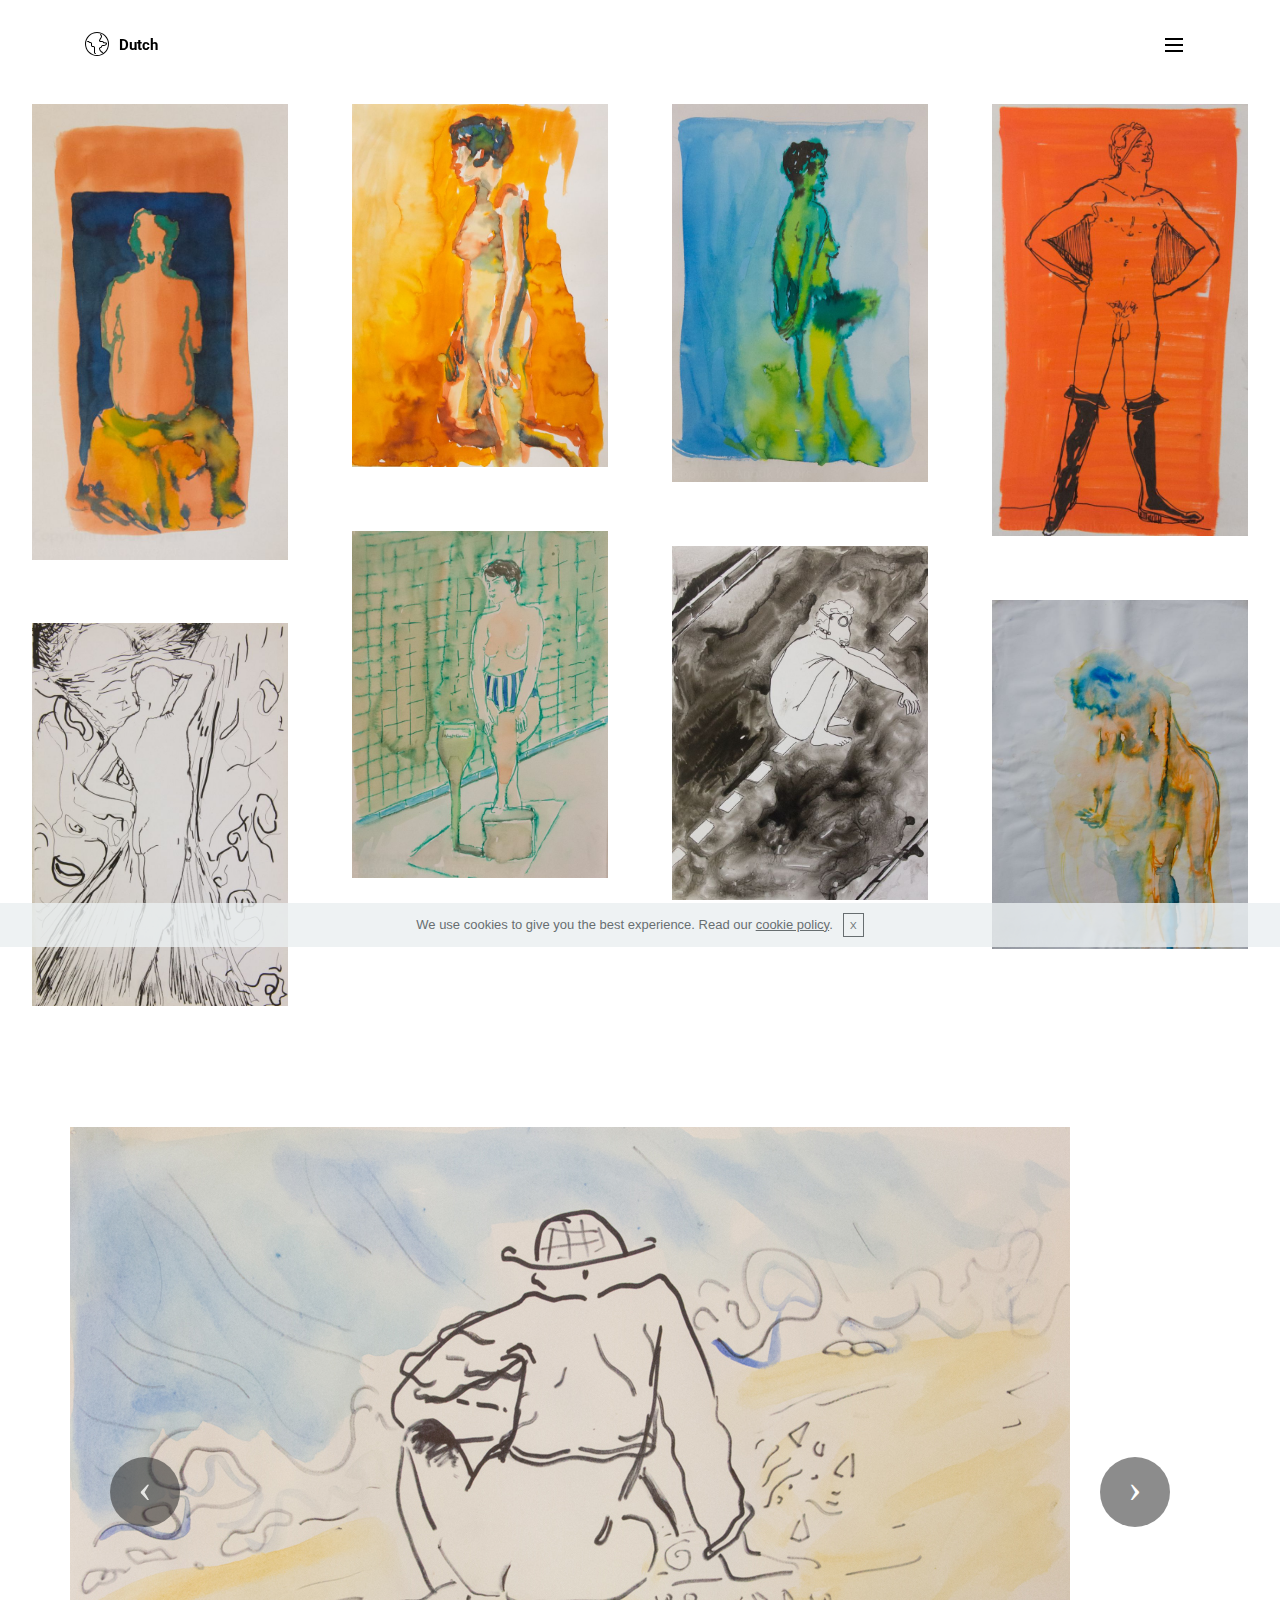
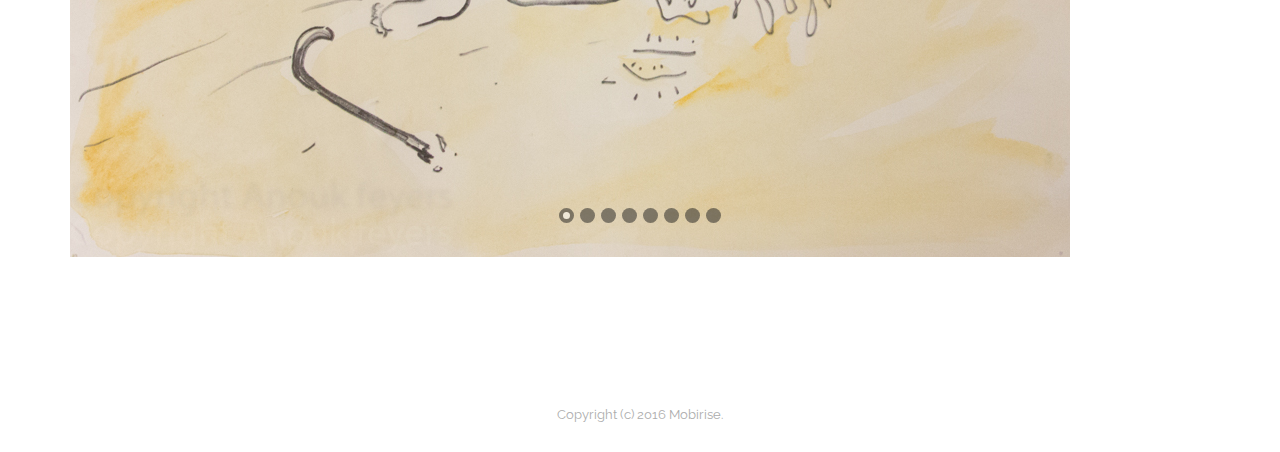
<file: page6.html>
<!DOCTYPE html>
<html >
<head>
  <!-- Site made with Mobirise Website Builder v4.7.6, https://mobirise.com -->
  <meta charset="UTF-8">
  <meta http-equiv="X-UA-Compatible" content="IE=edge">
  <meta name="generator" content="Mobirise v4.7.6, mobirise.com">
  <meta name="viewport" content="width=device-width, initial-scale=1, minimum-scale=1">
  <link rel="shortcut icon" href="assets/images/img-9412-128x140.png" type="image/x-icon">
  <meta name="description" content="Web Builder Description">
  <title>naatktmodel</title>
  <link rel="stylesheet" href="assets/web/assets/mobirise-icons/mobirise-icons.css">
  <link rel="stylesheet" href="https://fonts.googleapis.com/css?family=Montserrat:400,700">
  <link rel="stylesheet" href="https://fonts.googleapis.com/css?family=Raleway:100,100i,200,200i,300,300i,400,400i,500,500i,600,600i,700,700i,800,800i,900,900i">
  <link rel="stylesheet" href="assets/et-line-font-plugin/style.css">
  <link rel="stylesheet" href="https://fonts.googleapis.com/css?family=Lora:400,700,400italic,700italic&subset=latin">
  <link rel="stylesheet" href="assets/tether/tether.min.css">
  <link rel="stylesheet" href="assets/bootstrap/css/bootstrap.min.css">
  <link rel="stylesheet" href="assets/dropdown/css/style.css">
  <link rel="stylesheet" href="assets/animate.css/animate.min.css">
  <link rel="stylesheet" href="assets/theme/css/style.css">
  <link rel="stylesheet" href="assets/mobirise-gallery/style.css">
  <link rel="stylesheet" href="assets/mobirise/css/mbr-additional.css" type="text/css">
  
  
  
</head>
<body>

<!-- Google Analytics -->
<!-- Global site tag (gtag.js) - Google Analytics -->
<script async src="https://www.googletagmanager.com/gtag/js?id=UA-115774084-1"></script>
<script>
  window.dataLayer = window.dataLayer || [];
  function gtag(){dataLayer.push(arguments);}
  gtag('js', new Date());

  gtag('config', 'UA-115774084-1');
</script>

<!-- /Google Analytics -->


  <section id="menu-k" data-rv-view="229">

    <nav class="navbar navbar-dropdown transparent navbar-fixed-top bg-color">
        <div class="container">

            <div class="mbr-table">
                <div class="mbr-table-cell">

                    <div class="navbar-brand">
                        
                        <a class="navbar-caption text-black" href="https://anoukfeyers.github.io/nl"><span class="mbri-globe mbr-iconfont mbr-iconfont-btn"></span>Dutch</a>
                    </div>

                </div>
                <div class="mbr-table-cell">

                    <button class="navbar-toggler pull-xs-right" type="button" data-toggle="collapse" data-target="#exCollapsingNavbar">
                        <div class="hamburger-icon"></div>
                    </button>

                    <ul class="nav-dropdown collapse pull-xs-right nav navbar-nav navbar-toggleable-xl" id="exCollapsingNavbar"><li class="nav-item"><a class="nav-link link" href="index.html">HOMEPAGE</a></li><li class="nav-item dropdown"><a class="nav-link link dropdown-toggle" data-toggle="dropdown-submenu" href="https://mobirise.com/" aria-expanded="false">Paintings</a><div class="dropdown-menu"><a class="dropdown-item" href="page5.html">2016</a><a class="dropdown-item" href="page4.html">2017</a><a class="dropdown-item" href="page3.html">2018</a></div></li><li class="nav-item dropdown"><a class="nav-link link dropdown-toggle" data-toggle="dropdown-submenu" href="page1.html" aria-expanded="false">Drawings</a><div class="dropdown-menu"><a class="dropdown-item" href="page1.html">Drawings</a><a class="dropdown-item" href="page6.html">Nude model</a><a class="dropdown-item" href="page7.html">The sketch &amp; the work</a></div></li><li class="nav-item nav-btn"><a class="nav-link btn btn-black-outline btn-black" href="page8.html">About myself</a></li></ul>
                    <button hidden="" class="navbar-toggler navbar-close" type="button" data-toggle="collapse" data-target="#exCollapsingNavbar">
                        <div class="close-icon"></div>
                    </button>

                </div>
            </div>

        </div>
    </nav>

</section>

<section class="engine"><a href="https://mobirise.me/c">free web builder</a></section><section class="mbr-gallery mbr-section mbr-section-nopadding mbr-slider-carousel mbr-after-navbar" data-filter="false" id="gallery3-m" data-rv-view="233" style="background-color: rgb(255, 255, 255); padding-top: 4.5rem; padding-bottom: 3rem;">
    <!-- Filter -->
    

    <!-- Gallery -->
    <div class="mbr-gallery-row">
        <div class=" mbr-gallery-layout-default">
            <div>
                <div>
                    <div class="mbr-gallery-item mbr-gallery-item__mobirise3 mbr-gallery-item--p2" data-video-url="false" data-tags="Awesome">
                        <div href="#lb-gallery3-m" data-slide-to="0" data-toggle="modal">
                            
                            

                            <img src="assets/images/img-9479-562x1000.jpg" alt="">
                            
                            <span class="icon-focus"></span>
                            
                        </div>
                    </div><div class="mbr-gallery-item mbr-gallery-item__mobirise3 mbr-gallery-item--p2" data-video-url="false" data-tags="Responsive">
                        <div href="#lb-gallery3-m" data-slide-to="1" data-toggle="modal">
                            
                            

                            <img src="assets/images/img-9480-705x1000.jpg" alt="">
                            
                            <span class="icon-focus"></span>
                            
                        </div>
                    </div><div class="mbr-gallery-item mbr-gallery-item__mobirise3 mbr-gallery-item--p2" data-video-url="false" data-tags="Creative">
                        <div href="#lb-gallery3-m" data-slide-to="2" data-toggle="modal">
                            
                            

                            <img src="assets/images/img-9484-677x1000.jpg" alt="">
                            
                            <span class="icon-focus"></span>
                            
                        </div>
                    </div><div class="mbr-gallery-item mbr-gallery-item__mobirise3 mbr-gallery-item--p2" data-video-url="false" data-tags="Animated">
                        <div href="#lb-gallery3-m" data-slide-to="3" data-toggle="modal">
                            
                            

                            <img src="assets/images/img-9502-592x1000.jpg" alt="">
                            
                            <span class="icon-focus"></span>
                            
                        </div>
                    </div><div class="mbr-gallery-item mbr-gallery-item__mobirise3 mbr-gallery-item--p2" data-video-url="false" data-tags="Awesome">
                        <div href="#lb-gallery3-m" data-slide-to="4" data-toggle="modal">
                            
                            

                            <img src="assets/images/img-9486-738x1000.jpg" alt="">
                            
                            <span class="icon-focus"></span>
                            
                        </div>
                    </div><div class="mbr-gallery-item mbr-gallery-item__mobirise3 mbr-gallery-item--p2" data-video-url="false" data-tags="Beautiful">
                        <div href="#lb-gallery3-m" data-slide-to="5" data-toggle="modal">
                            
                            

                            <img src="assets/images/img-9496-724x1000.jpg" alt="">
                            
                            <span class="icon-focus"></span>
                            
                        </div>
                    </div><div class="mbr-gallery-item mbr-gallery-item__mobirise3 mbr-gallery-item--p2" data-video-url="false" data-tags="Responsive">
                        <div href="#lb-gallery3-m" data-slide-to="6" data-toggle="modal">
                            
                            

                            <img src="assets/images/img-9665-734x1000.jpg" alt="">
                            
                            <span class="icon-focus"></span>
                            
                        </div>
                    </div><div class="mbr-gallery-item mbr-gallery-item__mobirise3 mbr-gallery-item--p2" data-video-url="false" data-tags="Animated">
                        <div href="#lb-gallery3-m" data-slide-to="7" data-toggle="modal">
                            
                            

                            <img src="assets/images/img-9506-668x1000.jpg" alt="">
                            
                            <span class="icon-focus"></span>
                            
                        </div>
                    </div>
                </div>
            </div>
            <div class="clearfix"></div>
        </div>
    </div>

    <!-- Lightbox -->
    <div data-app-prevent-settings="" class="mbr-slider modal fade carousel slide" tabindex="-1" data-keyboard="true" data-interval="false" id="lb-gallery3-m">
        <div class="modal-dialog">
            <div class="modal-content">
                <div class="modal-body">
                    <ol class="carousel-indicators">
                        <li data-app-prevent-settings="" data-target="#lb-gallery3-m" data-slide-to="0"></li><li data-app-prevent-settings="" data-target="#lb-gallery3-m" data-slide-to="1"></li><li data-app-prevent-settings="" data-target="#lb-gallery3-m" data-slide-to="2"></li><li data-app-prevent-settings="" data-target="#lb-gallery3-m" data-slide-to="3"></li><li data-app-prevent-settings="" data-target="#lb-gallery3-m" data-slide-to="4"></li><li data-app-prevent-settings="" data-target="#lb-gallery3-m" data-slide-to="5"></li><li data-app-prevent-settings="" data-target="#lb-gallery3-m" data-slide-to="6"></li><li data-app-prevent-settings="" data-target="#lb-gallery3-m" class=" active" data-slide-to="7"></li>
                    </ol>
                    <div class="carousel-inner">
                        <div class="carousel-item">
                            <img src="assets/images/img-9479.jpg" alt="">
                        </div><div class="carousel-item">
                            <img src="assets/images/img-9480.jpg" alt="">
                        </div><div class="carousel-item">
                            <img src="assets/images/img-9484.jpg" alt="">
                        </div><div class="carousel-item">
                            <img src="assets/images/img-9502.jpg" alt="">
                        </div><div class="carousel-item">
                            <img src="assets/images/img-9486.jpg" alt="">
                        </div><div class="carousel-item">
                            <img src="assets/images/img-9496.jpg" alt="">
                        </div><div class="carousel-item">
                            <img src="assets/images/img-9665.jpg" alt="">
                        </div><div class="carousel-item active">
                            <img src="assets/images/img-9506.jpg" alt="">
                        </div>
                    </div>
                    <a class="left carousel-control" role="button" data-slide="prev" href="#lb-gallery3-m">
                        <span class="icon-prev" aria-hidden="true"></span>
                        <span class="sr-only">Previous</span>
                    </a>
                    <a class="right carousel-control" role="button" data-slide="next" href="#lb-gallery3-m">
                        <span class="icon-next" aria-hidden="true"></span>
                        <span class="sr-only">Next</span>
                    </a>

                    <a class="close" href="#" role="button" data-dismiss="modal">
                        <span aria-hidden="true">×</span>
                        <span class="sr-only">Close</span>
                    </a>
                </div>
            </div>
        </div>
    </div>
</section>

<section class="mbr-slider mbr-section mbr-section__container carousel slide mbr-section-nopadding" data-ride="carousel" data-keyboard="false" data-wrap="true" data-pause="false" data-interval="false" id="slider3-z" data-rv-view="268" style="background-color: rgb(255, 255, 255);">
    <div class=" container boxed-slider" style="padding-top: 40px; padding-bottom: 120px;">
        <div>
            <div>
                <ol class="carousel-indicators">
                    <li data-app-prevent-settings="" data-target="#slider3-z" data-slide-to="0" class="active"></li><li data-app-prevent-settings="" data-target="#slider3-z" data-slide-to="1"></li><li data-app-prevent-settings="" data-target="#slider3-z" data-slide-to="2"></li><li data-app-prevent-settings="" data-target="#slider3-z" data-slide-to="3"></li><li data-app-prevent-settings="" data-target="#slider3-z" data-slide-to="4"></li><li data-app-prevent-settings="" data-target="#slider3-z" data-slide-to="5"></li><li data-app-prevent-settings="" data-target="#slider3-z" data-slide-to="6"></li><li data-app-prevent-settings="" data-target="#slider3-z" class="" data-slide-to="7"></li>
                </ol>
                <div class="carousel-inner" role="listbox">
                    <div class="mbr-section mbr-section-hero carousel-item dark center active" data-bg-video-slide="false">
                        <div class="mbr-table-cell">
                            
                            <div class="container-slide">
                                <img src="assets/images/img-9539.jpg">
                                <div class="row">
                                    <div class="col-md-8 col-md-offset-2 text-xs-center">
                                        
                                        

                                        
                                    </div>
                                </div>
                            </div>
                        </div>
                    </div><div class="mbr-section mbr-section-hero carousel-item dark center" data-bg-video-slide="false">
                        <div class="mbr-table-cell">
                            
                            <div class="container-slide">
                                <img src="assets/images/img-9538.jpg">
                                <div class="row">
                                    <div class="col-md-8 col-md-offset-2 text-xs-center">
                                        
                                        

                                        
                                    </div>
                                </div>
                            </div>
                        </div>
                    </div><div class="mbr-section mbr-section-hero carousel-item dark center" data-bg-video-slide="false">
                        <div class="mbr-table-cell">
                            
                            <div class="container-slide">
                                <img src="assets/images/img-9540.jpg">
                                <div class="row">
                                    <div class="col-md-8 col-md-offset-2 text-xs-center">
                                        
                                        

                                        
                                    </div>
                                </div>
                            </div>
                        </div>
                    </div><div class="mbr-section mbr-section-hero carousel-item dark center" data-bg-video-slide="false">
                        <div class="mbr-table-cell">
                            
                            <div class="container-slide">
                                <img src="assets/images/img-9657.jpg">
                                <div class="row">
                                    <div class="col-md-8 col-md-offset-2 text-xs-center">
                                        
                                        

                                        
                                    </div>
                                </div>
                            </div>
                        </div>
                    </div><div class="mbr-section mbr-section-hero carousel-item dark center" data-bg-video-slide="false">
                        <div class="mbr-table-cell">
                            
                            <div class="container-slide">
                                <img src="assets/images/img-9481.jpg">
                                <div class="row">
                                    <div class="col-md-8 col-md-offset-2 text-xs-center">
                                        
                                        

                                        
                                    </div>
                                </div>
                            </div>
                        </div>
                    </div><div class="mbr-section mbr-section-hero carousel-item dark center" data-bg-video-slide="false">
                        <div class="mbr-table-cell">
                            
                            <div class="container-slide">
                                <img src="assets/images/img-9485.jpg">
                                <div class="row">
                                    <div class="col-md-8 col-md-offset-2 text-xs-center">
                                        
                                        

                                        
                                    </div>
                                </div>
                            </div>
                        </div>
                    </div><div class="mbr-section mbr-section-hero carousel-item dark center" data-bg-video-slide="false">
                        <div class="mbr-table-cell">
                            
                            <div class="container-slide">
                                <img src="assets/images/img-9547.jpg">
                                <div class="row">
                                    <div class="col-md-8 col-md-offset-2 text-xs-center">
                                        
                                        

                                        
                                    </div>
                                </div>
                            </div>
                        </div>
                    </div><div class="mbr-section mbr-section-hero carousel-item dark center" data-bg-video-slide="false">
                        <div class="mbr-table-cell">
                            
                            <div class="container-slide">
                                <img src="assets/images/img-9658.jpg">
                                <div class="row">
                                    <div class="col-md-8 col-md-offset-2 text-xs-center">
                                        
                                        

                                        
                                    </div>
                                </div>
                            </div>
                        </div>
                    </div>
                </div>

                <a data-app-prevent-settings="" class="left carousel-control" role="button" data-slide="prev" href="#slider3-z">
                    <span class="icon-prev" aria-hidden="true"></span>
                    <span class="sr-only">Previous</span>
                </a>
                <a data-app-prevent-settings="" class="right carousel-control" role="button" data-slide="next" href="#slider3-z">
                    <span class="icon-next" aria-hidden="true"></span>
                    <span class="sr-only">Next</span>
                </a>
            </div>
        </div>
    </div>
</section>

<footer class="mbr-small-footer mbr-section mbr-section-nopadding" id="footer1-l" data-rv-view="231" style="background-color: rgb(255, 255, 255); padding-top: 1.75rem; padding-bottom: 1.75rem;">
    
    <div class="container text-xs-center">
        <p>Copyright (c) 2016 Mobirise.</p>
    </div>
</footer>


  <script src="assets/web/assets/jquery/jquery.min.js"></script>
  <script src="assets/tether/tether.min.js"></script>
  <script src="assets/bootstrap/js/bootstrap.min.js"></script>
  <script src="assets/viewport-checker/jquery.viewportchecker.js"></script>
  <script src="assets/dropdown/js/script.min.js"></script>
  <script src="assets/touch-swipe/jquery.touch-swipe.min.js"></script>
  <script src="assets/smooth-scroll/smooth-scroll.js"></script>
  <script src="assets/masonry/masonry.pkgd.min.js"></script>
  <script src="assets/imagesloaded/imagesloaded.pkgd.min.js"></script>
  <script src="assets/bootstrap-carousel-swipe/bootstrap-carousel-swipe.js"></script>
  <script src="assets/cookies-alert-plugin/cookies-alert-core.js"></script>
  <script src="assets/cookies-alert-plugin/cookies-alert-script.js"></script>
  <script src="assets/theme/js/script.js"></script>
  <script src="assets/mobirise-gallery/player.min.js"></script>
  <script src="assets/mobirise-gallery/script.js"></script>
  
  
  <input name="animation" type="hidden">
  <input name="cookieData" type="hidden" data-cookie-text="We use cookies to give you the best experience. Read our <a href='privacy.html'>cookie policy</a>.">
  </body>
</html>
</file>
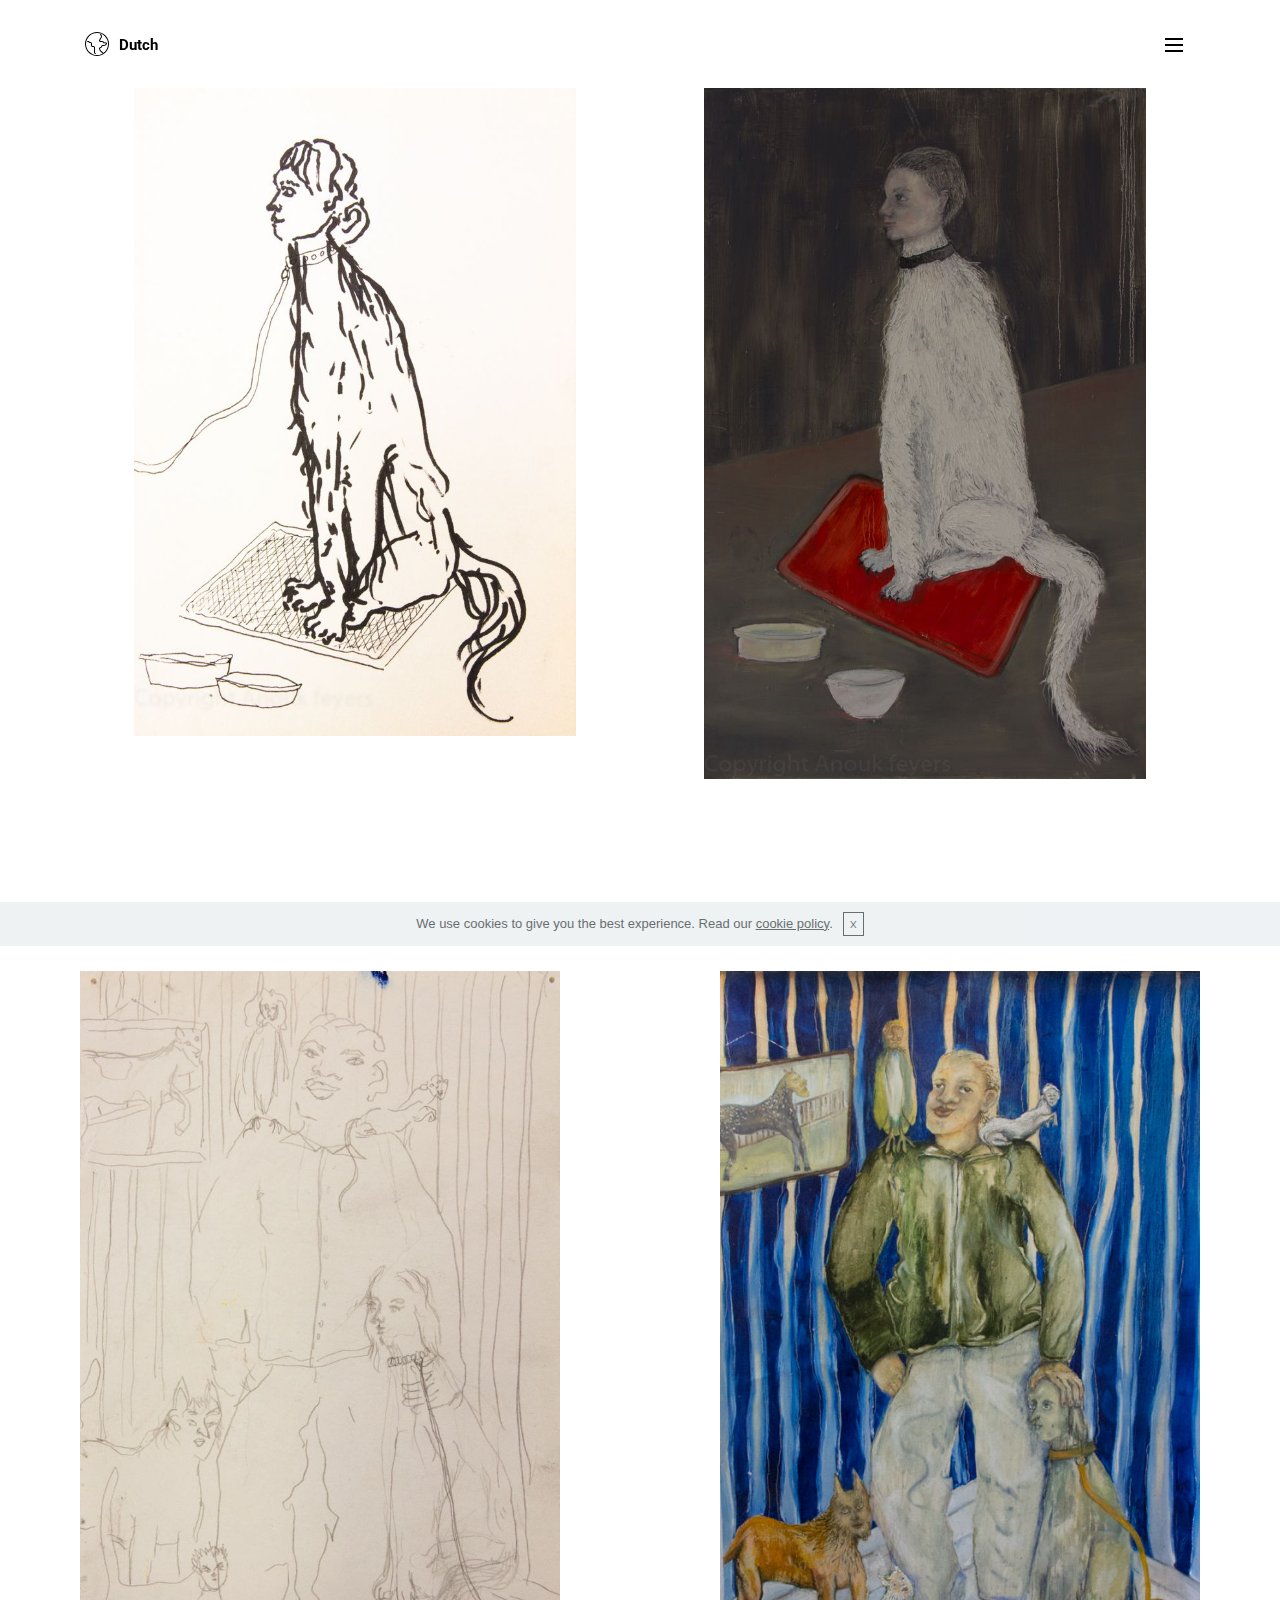
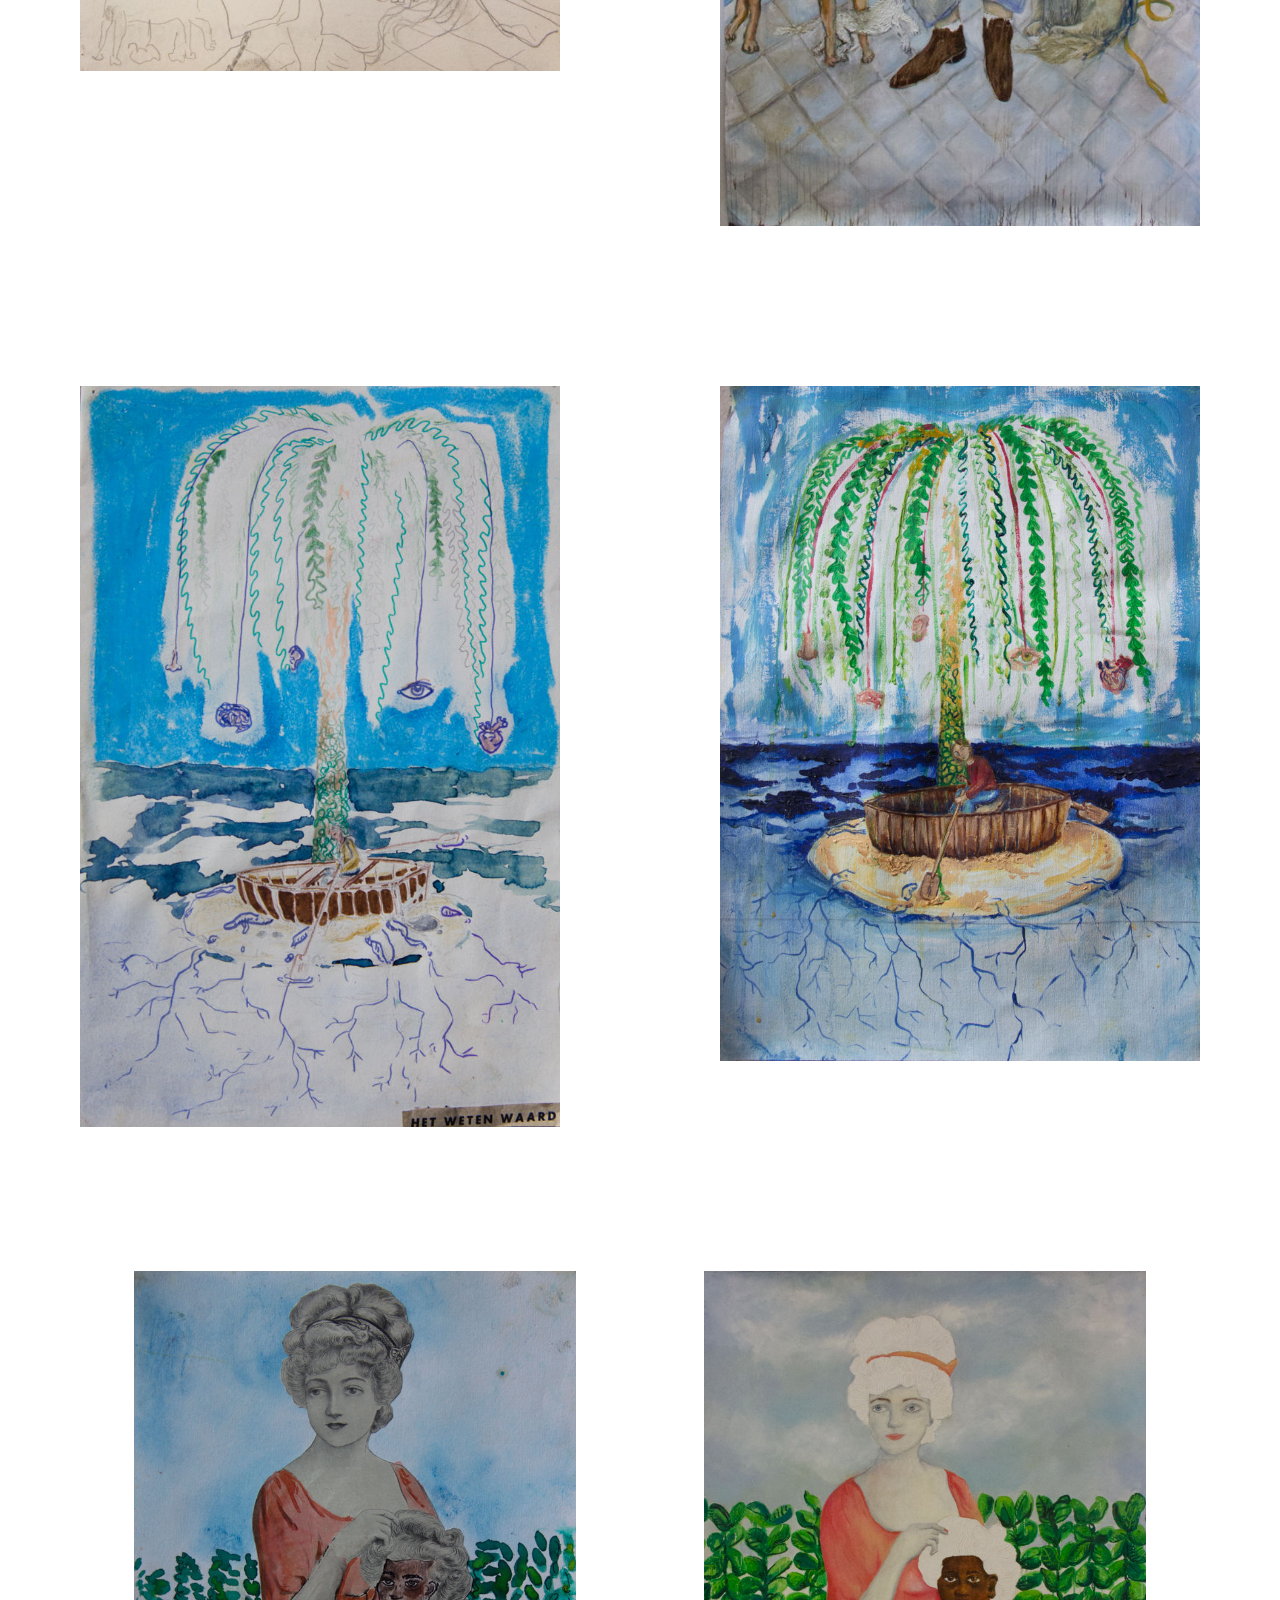
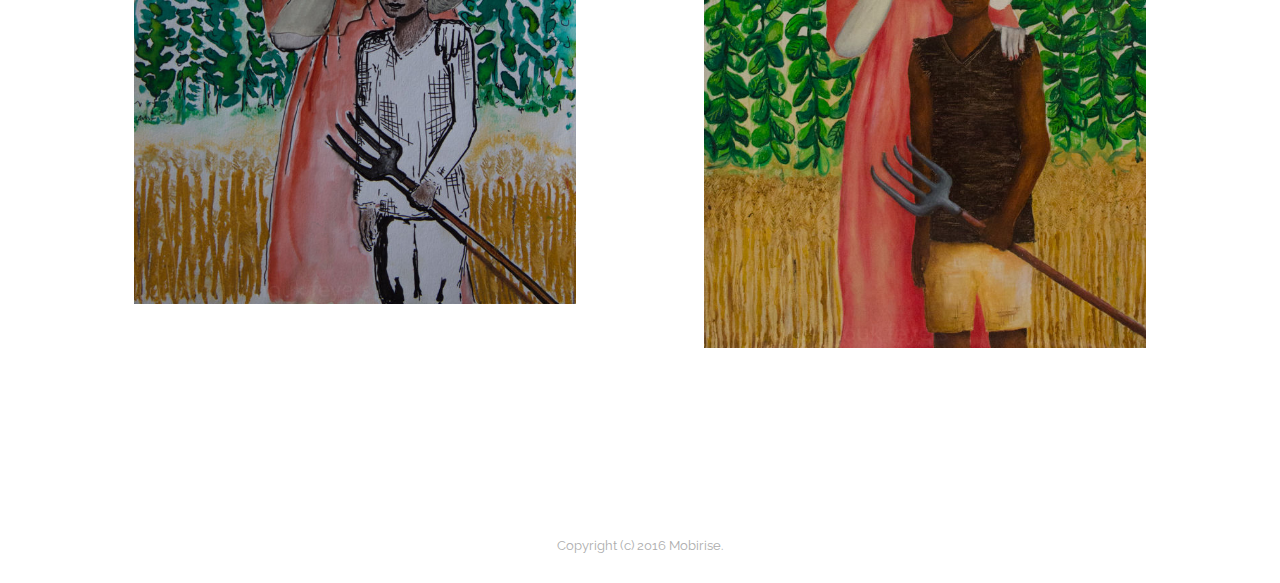
<file: page7.html>
<!DOCTYPE html>
<html >
<head>
  <!-- Site made with Mobirise Website Builder v4.7.6, https://mobirise.com -->
  <meta charset="UTF-8">
  <meta http-equiv="X-UA-Compatible" content="IE=edge">
  <meta name="generator" content="Mobirise v4.7.6, mobirise.com">
  <meta name="viewport" content="width=device-width, initial-scale=1, minimum-scale=1">
  <link rel="shortcut icon" href="assets/images/img-9412-128x140.png" type="image/x-icon">
  <meta name="description" content="Site Generator Description">
  <title>de schets &amp; het werk</title>
  <link rel="stylesheet" href="assets/web/assets/mobirise-icons/mobirise-icons.css">
  <link rel="stylesheet" href="https://fonts.googleapis.com/css?family=Montserrat:400,700">
  <link rel="stylesheet" href="https://fonts.googleapis.com/css?family=Raleway:100,100i,200,200i,300,300i,400,400i,500,500i,600,600i,700,700i,800,800i,900,900i">
  <link rel="stylesheet" href="assets/et-line-font-plugin/style.css">
  <link rel="stylesheet" href="https://fonts.googleapis.com/css?family=Lora:400,700,400italic,700italic&subset=latin">
  <link rel="stylesheet" href="assets/tether/tether.min.css">
  <link rel="stylesheet" href="assets/bootstrap/css/bootstrap.min.css">
  <link rel="stylesheet" href="assets/dropdown/css/style.css">
  <link rel="stylesheet" href="assets/animate.css/animate.min.css">
  <link rel="stylesheet" href="assets/theme/css/style.css">
  <link rel="stylesheet" href="assets/mobirise-gallery/style.css">
  <link rel="stylesheet" href="assets/mobirise/css/mbr-additional.css" type="text/css">
  
  
  
</head>
<body>

<!-- Google Analytics -->
<!-- Global site tag (gtag.js) - Google Analytics -->
<script async src="https://www.googletagmanager.com/gtag/js?id=UA-115774084-1"></script>
<script>
  window.dataLayer = window.dataLayer || [];
  function gtag(){dataLayer.push(arguments);}
  gtag('js', new Date());

  gtag('config', 'UA-115774084-1');
</script>

<!-- /Google Analytics -->


  <section id="menu-n" data-rv-view="295">

    <nav class="navbar navbar-dropdown transparent navbar-fixed-top bg-color">
        <div class="container">

            <div class="mbr-table">
                <div class="mbr-table-cell">

                    <div class="navbar-brand">
                        
                        <a class="navbar-caption text-black" href="https://anoukfeyers.github.io/nl"><span class="mbri-globe mbr-iconfont mbr-iconfont-btn"></span>Dutch</a>
                    </div>

                </div>
                <div class="mbr-table-cell">

                    <button class="navbar-toggler pull-xs-right" type="button" data-toggle="collapse" data-target="#exCollapsingNavbar">
                        <div class="hamburger-icon"></div>
                    </button>

                    <ul class="nav-dropdown collapse pull-xs-right nav navbar-nav navbar-toggleable-xl" id="exCollapsingNavbar"><li class="nav-item"><a class="nav-link link" href="index.html">HOMEPAGE</a></li><li class="nav-item dropdown"><a class="nav-link link dropdown-toggle" data-toggle="dropdown-submenu" href="https://mobirise.com/" aria-expanded="false">Paintings</a><div class="dropdown-menu"><a class="dropdown-item" href="page5.html">2016</a><a class="dropdown-item" href="page4.html">2017</a><a class="dropdown-item" href="page3.html">2018</a></div></li><li class="nav-item dropdown"><a class="nav-link link dropdown-toggle" data-toggle="dropdown-submenu" href="page1.html" aria-expanded="false">Drawings</a><div class="dropdown-menu"><a class="dropdown-item" href="page1.html">Drawings</a><a class="dropdown-item" href="page6.html">Nude model</a><a class="dropdown-item" href="page7.html">The sketch &amp; the work</a></div></li><li class="nav-item nav-btn"><a class="nav-link btn btn-black-outline btn-black" href="page8.html">About myself</a></li></ul>
                    <button hidden="" class="navbar-toggler navbar-close" type="button" data-toggle="collapse" data-target="#exCollapsingNavbar">
                        <div class="close-icon"></div>
                    </button>

                </div>
            </div>

        </div>
    </nav>

</section>

<section class="engine"><a href="https://mobirise.me/g">build a website for free</a></section><section class="mbr-gallery mbr-section mbr-section-nopadding mbr-slider-carousel mbr-after-navbar" data-filter="false" id="gallery4-q" data-rv-view="299" style="padding-top: 1.5rem; padding-bottom: 3rem;">
    <!-- Filter -->
    

    <!-- Gallery -->
    <div class="mbr-gallery-row container">
        <div class=" mbr-gallery-layout-default">
            <div>
                <div>
                    <div class="mbr-gallery-item mbr-gallery-item__mobirise3 mbr-gallery-item--p4" data-video-url="false" data-tags="Animated">
                        <div href="#lb-gallery4-q" data-slide-to="0" data-toggle="modal">
                            
                            

                            <img src="assets/images/img-9518-682x1000.jpg" alt="">
                            
                            <span class="icon-focus"></span>
                            
                        </div>
                    </div><div class="mbr-gallery-item mbr-gallery-item__mobirise3 mbr-gallery-item--p4" data-video-url="false" data-tags="Responsive">
                        <div href="#lb-gallery4-q" data-slide-to="1" data-toggle="modal">
                            
                            

                            <img src="assets/images/img-9414-640x1000.jpg" alt="">
                            
                            <span class="icon-focus"></span>
                            
                        </div>
                    </div>
                </div>
            </div>
            <div class="clearfix"></div>
        </div>
    </div>

    <!-- Lightbox -->
    <div data-app-prevent-settings="" class="mbr-slider modal fade carousel slide" tabindex="-1" data-keyboard="true" data-interval="false" id="lb-gallery4-q">
        <div class="modal-dialog">
            <div class="modal-content">
                <div class="modal-body">
                    <ol class="carousel-indicators">
                        <li data-app-prevent-settings="" data-target="#lb-gallery4-q" data-slide-to="0"></li><li data-app-prevent-settings="" data-target="#lb-gallery4-q" class=" active" data-slide-to="1"></li>
                    </ol>
                    <div class="carousel-inner">
                        <div class="carousel-item">
                            <img src="assets/images/img-9518.jpg" alt="">
                        </div><div class="carousel-item active">
                            <img src="assets/images/img-9414.jpg" alt="">
                        </div>
                    </div>
                    <a class="left carousel-control" role="button" data-slide="prev" href="#lb-gallery4-q">
                        <span class="icon-prev" aria-hidden="true"></span>
                        <span class="sr-only">Previous</span>
                    </a>
                    <a class="right carousel-control" role="button" data-slide="next" href="#lb-gallery4-q">
                        <span class="icon-next" aria-hidden="true"></span>
                        <span class="sr-only">Next</span>
                    </a>

                    <a class="close" href="#" role="button" data-dismiss="modal">
                        <span aria-hidden="true">×</span>
                        <span class="sr-only">Close</span>
                    </a>
                </div>
            </div>
        </div>
    </div>
</section>

<section class="mbr-gallery mbr-section mbr-section-nopadding mbr-slider-carousel" data-filter="false" id="gallery4-13" data-rv-view="310" style="padding-top: 0rem; padding-bottom: 0rem;">
    <!-- Filter -->
    

    <!-- Gallery -->
    <div class="mbr-gallery-row">
        <div class=" mbr-gallery-layout-default">
            <div>
                <div>
                    <div class="mbr-gallery-item mbr-gallery-item__mobirise3 mbr-gallery-item--p5" data-video-url="false" data-tags="Responsive">
                        <div href="#lb-gallery4-13" data-slide-to="0" data-toggle="modal">
                            
                            

                            <img src="assets/images/img-9520-685x1000.jpg" alt="">
                            
                            <span class="icon-focus"></span>
                            
                        </div>
                    </div><div class="mbr-gallery-item mbr-gallery-item__mobirise3 mbr-gallery-item--p5" data-video-url="false" data-tags="Animated">
                        <div href="#lb-gallery4-13" data-slide-to="1" data-toggle="modal">
                            
                            

                            <img src="assets/images/img-9549-561x1000.jpg" alt="">
                            
                            <span class="icon-focus"></span>
                            
                        </div>
                    </div>
                </div>
            </div>
            <div class="clearfix"></div>
        </div>
    </div>

    <!-- Lightbox -->
    <div data-app-prevent-settings="" class="mbr-slider modal fade carousel slide" tabindex="-1" data-keyboard="true" data-interval="false" id="lb-gallery4-13">
        <div class="modal-dialog">
            <div class="modal-content">
                <div class="modal-body">
                    <ol class="carousel-indicators">
                        <li data-app-prevent-settings="" data-target="#lb-gallery4-13" data-slide-to="0"></li><li data-app-prevent-settings="" data-target="#lb-gallery4-13" class=" active" data-slide-to="1"></li>
                    </ol>
                    <div class="carousel-inner">
                        <div class="carousel-item">
                            <img src="assets/images/img-9520.jpg" alt="">
                        </div><div class="carousel-item active">
                            <img src="assets/images/img-95494.jpg" alt="">
                        </div>
                    </div>
                    <a class="left carousel-control" role="button" data-slide="prev" href="#lb-gallery4-13">
                        <span class="icon-prev" aria-hidden="true"></span>
                        <span class="sr-only">Previous</span>
                    </a>
                    <a class="right carousel-control" role="button" data-slide="next" href="#lb-gallery4-13">
                        <span class="icon-next" aria-hidden="true"></span>
                        <span class="sr-only">Next</span>
                    </a>

                    <a class="close" href="#" role="button" data-dismiss="modal">
                        <span aria-hidden="true">×</span>
                        <span class="sr-only">Close</span>
                    </a>
                </div>
            </div>
        </div>
    </div>
</section>

<section class="mbr-gallery mbr-section mbr-section-nopadding mbr-slider-carousel" data-filter="false" id="gallery4-1v" data-rv-view="321" style="padding-top: 0rem; padding-bottom: 0rem;">
    <!-- Filter -->
    

    <!-- Gallery -->
    <div class="mbr-gallery-row">
        <div class=" mbr-gallery-layout-default">
            <div>
                <div>
                    <div class="mbr-gallery-item mbr-gallery-item__mobirise3 mbr-gallery-item--p5" data-video-url="false" data-tags="Responsive">
                        <div href="#lb-gallery4-1v" data-slide-to="0" data-toggle="modal">
                            
                            

                            <img src="assets/images/img-9692-648x1000.jpg" alt="" title="">
                            
                            <span class="icon-focus"></span>
                            
                        </div>
                    </div><div class="mbr-gallery-item mbr-gallery-item__mobirise3 mbr-gallery-item--p5" data-video-url="false" data-tags="Animated">
                        <div href="#lb-gallery4-1v" data-slide-to="1" data-toggle="modal">
                            
                            

                            <img src="assets/images/img-9678-711x1000.jpg" alt="" title="">
                            
                            <span class="icon-focus"></span>
                            
                        </div>
                    </div>
                </div>
            </div>
            <div class="clearfix"></div>
        </div>
    </div>

    <!-- Lightbox -->
    <div data-app-prevent-settings="" class="mbr-slider modal fade carousel slide" tabindex="-1" data-keyboard="true" data-interval="false" id="lb-gallery4-1v">
        <div class="modal-dialog">
            <div class="modal-content">
                <div class="modal-body">
                    <ol class="carousel-indicators">
                        <li data-app-prevent-settings="" data-target="#lb-gallery4-1v" class=" active" data-slide-to="0"></li><li data-app-prevent-settings="" data-target="#lb-gallery4-1v" data-slide-to="1"></li>
                    </ol>
                    <div class="carousel-inner">
                        <div class="carousel-item active">
                            <img src="assets/images/img-9692.jpg" alt="" title="">
                        </div><div class="carousel-item">
                            <img src="assets/images/img-96785.jpg" alt="" title="">
                        </div>
                    </div>
                    <a class="left carousel-control" role="button" data-slide="prev" href="#lb-gallery4-1v">
                        <span class="icon-prev" aria-hidden="true"></span>
                        <span class="sr-only">Previous</span>
                    </a>
                    <a class="right carousel-control" role="button" data-slide="next" href="#lb-gallery4-1v">
                        <span class="icon-next" aria-hidden="true"></span>
                        <span class="sr-only">Next</span>
                    </a>

                    <a class="close" href="#" role="button" data-dismiss="modal">
                        <span aria-hidden="true">×</span>
                        <span class="sr-only">Close</span>
                    </a>
                </div>
            </div>
        </div>
    </div>
</section>

<section class="mbr-gallery mbr-section mbr-section-nopadding mbr-slider-carousel" data-filter="false" id="gallery4-1z" data-rv-view="332" style="padding-top: 0rem; padding-bottom: 6rem;">
    <!-- Filter -->
    

    <!-- Gallery -->
    <div class="mbr-gallery-row container">
        <div class=" mbr-gallery-layout-default">
            <div>
                <div>
                    <div class="mbr-gallery-item mbr-gallery-item__mobirise3 mbr-gallery-item--p4" data-video-url="false" data-tags="Responsive">
                        <div href="#lb-gallery4-1z" data-slide-to="0" data-toggle="modal">
                            
                            

                            <img src="assets/images/img-9684-698x1000.jpg" alt="" title="">
                            
                            <span class="icon-focus"></span>
                            
                        </div>
                    </div><div class="mbr-gallery-item mbr-gallery-item__mobirise3 mbr-gallery-item--p4" data-video-url="false" data-tags="Responsive">
                        <div href="#lb-gallery4-1z" data-slide-to="1" data-toggle="modal">
                            
                            

                            <img src="assets/images/img-9481-653x1000.jpg" alt="" title="">
                            
                            <span class="icon-focus"></span>
                            
                        </div>
                    </div>
                </div>
            </div>
            <div class="clearfix"></div>
        </div>
    </div>

    <!-- Lightbox -->
    <div data-app-prevent-settings="" class="mbr-slider modal fade carousel slide" tabindex="-1" data-keyboard="true" data-interval="false" id="lb-gallery4-1z">
        <div class="modal-dialog">
            <div class="modal-content">
                <div class="modal-body">
                    
                    <div class="carousel-inner">
                        <div class="carousel-item">
                            <img src="assets/images/img-96846.jpg" alt="" title="">
                        </div><div class="carousel-item active">
                            <img src="assets/images/img-94817.jpg" alt="" title="">
                        </div>
                    </div>
                    <a class="left carousel-control" role="button" data-slide="prev" href="#lb-gallery4-1z">
                        <span class="icon-prev" aria-hidden="true"></span>
                        <span class="sr-only">Previous</span>
                    </a>
                    <a class="right carousel-control" role="button" data-slide="next" href="#lb-gallery4-1z">
                        <span class="icon-next" aria-hidden="true"></span>
                        <span class="sr-only">Next</span>
                    </a>

                    <a class="close" href="#" role="button" data-dismiss="modal">
                        <span aria-hidden="true">×</span>
                        <span class="sr-only">Close</span>
                    </a>
                </div>
            </div>
        </div>
    </div>
</section>

<footer class="mbr-small-footer mbr-section mbr-section-nopadding" id="footer1-o" data-rv-view="297" style="background-color: rgb(255, 255, 255); padding-top: 1.75rem; padding-bottom: 1.75rem;">
    
    <div class="container text-xs-center">
        <p>Copyright (c) 2016 Mobirise.</p>
    </div>
</footer>


  <script src="assets/web/assets/jquery/jquery.min.js"></script>
  <script src="assets/tether/tether.min.js"></script>
  <script src="assets/bootstrap/js/bootstrap.min.js"></script>
  <script src="assets/viewport-checker/jquery.viewportchecker.js"></script>
  <script src="assets/dropdown/js/script.min.js"></script>
  <script src="assets/touch-swipe/jquery.touch-swipe.min.js"></script>
  <script src="assets/smooth-scroll/smooth-scroll.js"></script>
  <script src="assets/masonry/masonry.pkgd.min.js"></script>
  <script src="assets/imagesloaded/imagesloaded.pkgd.min.js"></script>
  <script src="assets/bootstrap-carousel-swipe/bootstrap-carousel-swipe.js"></script>
  <script src="assets/cookies-alert-plugin/cookies-alert-core.js"></script>
  <script src="assets/cookies-alert-plugin/cookies-alert-script.js"></script>
  <script src="assets/theme/js/script.js"></script>
  <script src="assets/mobirise-gallery/player.min.js"></script>
  <script src="assets/mobirise-gallery/script.js"></script>
  
  
  <input name="animation" type="hidden">
  <input name="cookieData" type="hidden" data-cookie-text="We use cookies to give you the best experience. Read our <a href='privacy.html'>cookie policy</a>.">
  </body>
</html>
</file>
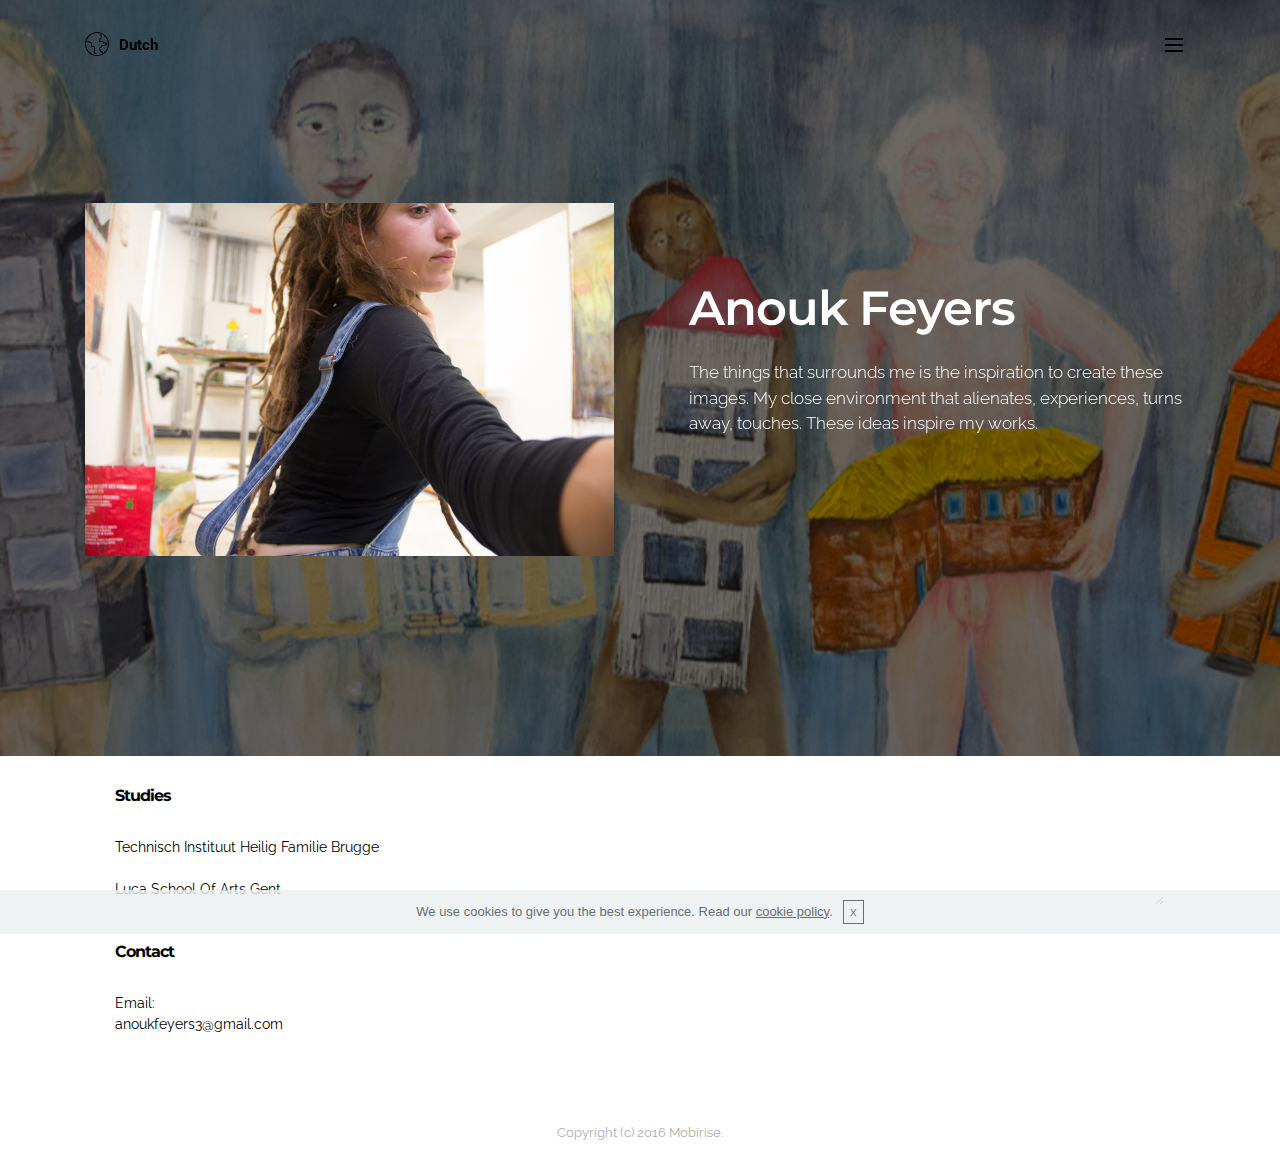
<file: page8.html>
<!DOCTYPE html>
<html >
<head>
  <!-- Site made with Mobirise Website Builder v4.7.6, https://mobirise.com -->
  <meta charset="UTF-8">
  <meta http-equiv="X-UA-Compatible" content="IE=edge">
  <meta name="generator" content="Mobirise v4.7.6, mobirise.com">
  <meta name="viewport" content="width=device-width, initial-scale=1, minimum-scale=1">
  <link rel="shortcut icon" href="assets/images/img-9412-128x140.png" type="image/x-icon">
  <meta name="description" content="Site Builder Description">
  <title>over mezelf</title>
  <link rel="stylesheet" href="https://fonts.googleapis.com/css?family=Montserrat:400,700">
  <link rel="stylesheet" href="https://fonts.googleapis.com/css?family=Raleway:100,100i,200,200i,300,300i,400,400i,500,500i,600,600i,700,700i,800,800i,900,900i">
  <link rel="stylesheet" href="assets/web/assets/mobirise-icons/mobirise-icons.css">
  <link rel="stylesheet" href="https://fonts.googleapis.com/css?family=Lora:400,700,400italic,700italic&subset=latin">
  <link rel="stylesheet" href="assets/tether/tether.min.css">
  <link rel="stylesheet" href="assets/bootstrap/css/bootstrap.min.css">
  <link rel="stylesheet" href="assets/dropdown/css/style.css">
  <link rel="stylesheet" href="assets/animate.css/animate.min.css">
  <link rel="stylesheet" href="assets/theme/css/style.css">
  <link rel="stylesheet" href="assets/mobirise/css/mbr-additional.css" type="text/css">
  
  
  
</head>
<body>

<!-- Google Analytics -->
<!-- Global site tag (gtag.js) - Google Analytics -->
<script async src="https://www.googletagmanager.com/gtag/js?id=UA-115774084-1"></script>
<script>
  window.dataLayer = window.dataLayer || [];
  function gtag(){dataLayer.push(arguments);}
  gtag('js', new Date());

  gtag('config', 'UA-115774084-1');
</script>

<!-- /Google Analytics -->


  <section id="menu-r" data-rv-view="343">

    <nav class="navbar navbar-dropdown transparent navbar-fixed-top bg-color">
        <div class="container">

            <div class="mbr-table">
                <div class="mbr-table-cell">

                    <div class="navbar-brand">
                        
                        <a class="navbar-caption text-black" href="https://anoukfeyers.github.io/nl"><span class="mbri-globe mbr-iconfont mbr-iconfont-btn"></span>Dutch</a>
                    </div>

                </div>
                <div class="mbr-table-cell">

                    <button class="navbar-toggler pull-xs-right" type="button" data-toggle="collapse" data-target="#exCollapsingNavbar">
                        <div class="hamburger-icon"></div>
                    </button>

                    <ul class="nav-dropdown collapse pull-xs-right nav navbar-nav navbar-toggleable-xl" id="exCollapsingNavbar"><li class="nav-item"><a class="nav-link link" href="index.html">HOMEPAGE</a></li><li class="nav-item dropdown"><a class="nav-link link dropdown-toggle" data-toggle="dropdown-submenu" href="https://mobirise.com/" aria-expanded="false">Paintings</a><div class="dropdown-menu"><a class="dropdown-item" href="page5.html">2016</a><a class="dropdown-item" href="page4.html">2017</a><a class="dropdown-item" href="page3.html">2018</a></div></li><li class="nav-item dropdown"><a class="nav-link link dropdown-toggle" data-toggle="dropdown-submenu" href="page1.html" aria-expanded="false">Drawings</a><div class="dropdown-menu"><a class="dropdown-item" href="page1.html">Drawings</a><a class="dropdown-item" href="page6.html">Nude model</a><a class="dropdown-item" href="page7.html">The sketch &amp; the work</a></div></li><li class="nav-item nav-btn"><a class="nav-link btn btn-black-outline btn-black" href="page8.html">About myself</a></li></ul>
                    <button hidden="" class="navbar-toggler navbar-close" type="button" data-toggle="collapse" data-target="#exCollapsingNavbar">
                        <div class="close-icon"></div>
                    </button>

                </div>
            </div>

        </div>
    </nav>

</section>

<section class="engine"><a href="https://mobirise.me/x">css templates</a></section><section class="mbr-section mbr-parallax-background mbr-after-navbar" id="msg-box6-12" data-rv-view="347" style="background-image: url(assets/images/img-9554.jpg); padding-top: 200px; padding-bottom: 200px;">

    <div class="mbr-overlay" style="opacity: 0.5; background-color: rgb(0, 0, 0);">
    </div>
    <div class="container">
        <div class="row">
            <div class="mbr-table-md-up">

              <div class="mbr-table-cell mbr-right-padding-md-up mbr-valign-top col-md-7 image-size" style="width: 53%;">
                  <div class="mbr-figure"><img src="assets/images/img-9623.jpg"></div>
              </div>

              


              <div class="mbr-table-cell col-md-5 text-xs-center text-md-left content-size">
                  <h3 class="mbr-section-title display-2">Anouk Feyers</h3>
                  <div class="lead">

                    <p>The things that surrounds me is the inspiration to create these images.  My close environment that alienates, experiences, turns away, touches. These ideas inspire my works.&nbsp;</p>

                  </div>

                  
              </div>


              

            </div>
        </div>
    </div>

</section>

<section class="mbr-footer footer4 mbr-section mbr-section-md-padding" id="contacts4-25" data-rv-view="350" style="background-color: rgb(255, 255, 255); padding-top: 30px; padding-bottom: 60px;">
    
    <div class="container">
        <div class="mbr-contacts row">
            <div class="col-sm-8">
                <div class="row">
                    <div class="col-sm-6">
                        <p><strong>Studies&nbsp;</strong><br>Technisch Instituut Heilig Familie Brugge<br><br>Luca School Of Arts Gent&nbsp;<br><br><br>
<strong>Contact</strong><br>
Email:&nbsp;<br>anoukfeyers3@gmail.com</p>
                    </div>
                    <div class="col-sm-6"><div><font color="#bcbcbc"><span style="font-size: 14px;"></span></font></div></div>
                </div>
            </div>
            <div class="col-sm-4" data-form-type="formoid">
                <div data-form-alert="true">
                    <div hidden="" data-form-alert-success="true">Thanks for filling out form!</div>
                </div>
                <form action="https://mobirise.com/" method="post" data-form-title="MESSAGE">
                    <input type="hidden" value="nRbZFwYZWBDl9bV1UbeUN2+9/myuWk3ooD6oWqu8FbH+NJE8iFPBRRh4lVOGikV8+/4mFDxH0YJbtvUpZpPJXk7uRnfzxgC3xuSm1GmqkD+eRtbJqCTuWb371njVU1DA" data-form-email="true">
                    
                    
                    
                    <div class="form-group">
                        <label class="form-control-label" for="contacts4-25-message"></label>
                        <textarea class="form-control input-sm input-inverse" name="message" data-form-field="Message" rows="4" id="contacts4-25-message"></textarea>
                    </div>
                    <div class="mbr-buttons mbr-buttons--right btn-inverse"><button type="submit" class="btn btn-sm btn-primary">Contact&nbsp;</button></div>
                </form>
            </div>
        </div>
    </div>
</section>

<footer class="mbr-small-footer mbr-section mbr-section-nopadding" id="footer1-s" data-rv-view="345" style="background-color: rgb(255, 255, 255); padding-top: 1.75rem; padding-bottom: 1.75rem;">
    
    <div class="container text-xs-center">
        <p>Copyright (c) 2016 Mobirise.</p>
    </div>
</footer>


  <script src="assets/web/assets/jquery/jquery.min.js"></script>
  <script src="assets/tether/tether.min.js"></script>
  <script src="assets/bootstrap/js/bootstrap.min.js"></script>
  <script src="assets/smooth-scroll/smooth-scroll.js"></script>
  <script src="assets/cookies-alert-plugin/cookies-alert-core.js"></script>
  <script src="assets/cookies-alert-plugin/cookies-alert-script.js"></script>
  <script src="assets/dropdown/js/script.min.js"></script>
  <script src="assets/touch-swipe/jquery.touch-swipe.min.js"></script>
  <script src="assets/viewport-checker/jquery.viewportchecker.js"></script>
  <script src="assets/jarallax/jarallax.js"></script>
  <script src="assets/theme/js/script.js"></script>
  <script src="assets/formoid/formoid.min.js"></script>
  
  
  <input name="animation" type="hidden">
  <input name="cookieData" type="hidden" data-cookie-text="We use cookies to give you the best experience. Read our <a href='privacy.html'>cookie policy</a>.">
  </body>
</html>
</file>
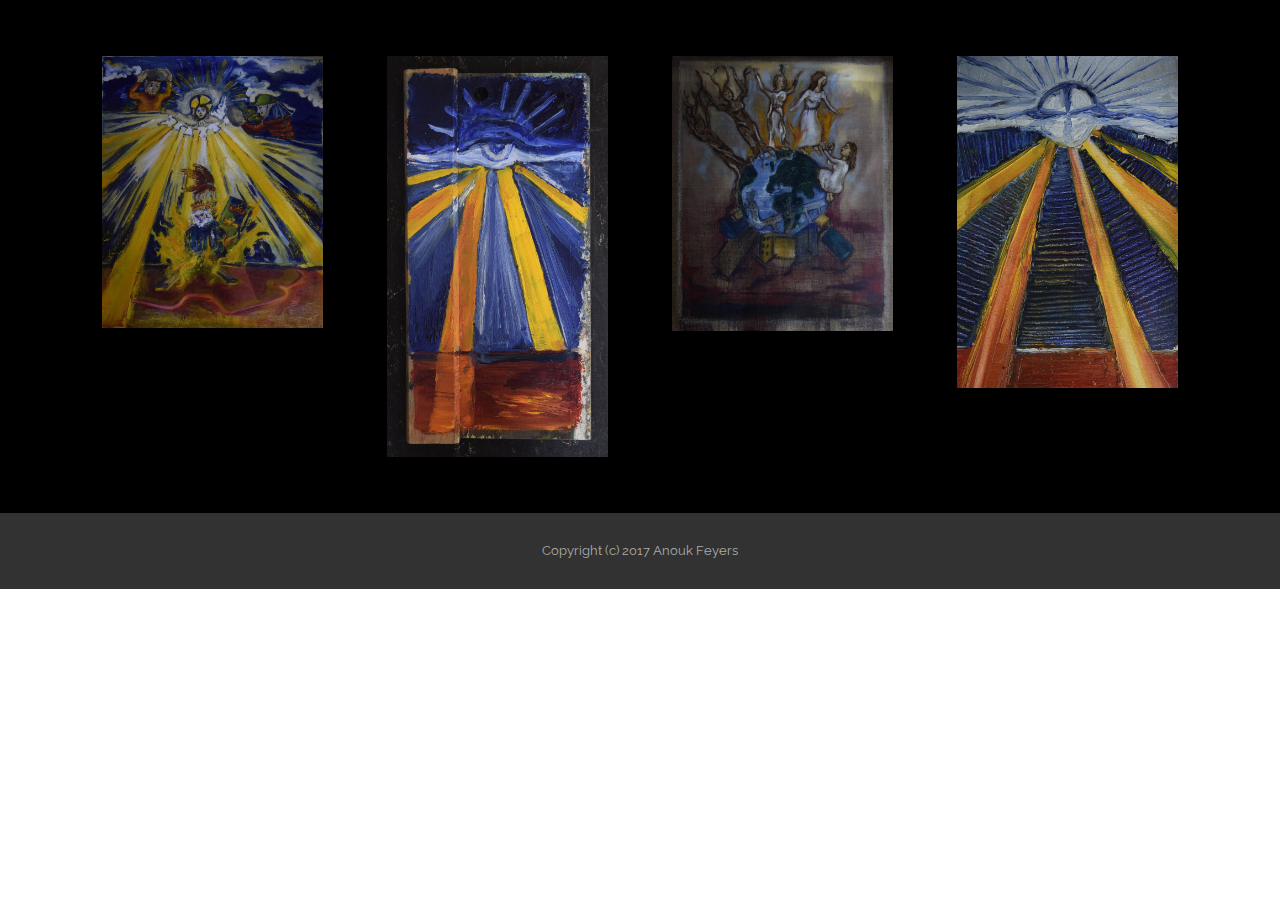
<file: Paintings.html>
<!DOCTYPE html>
<html>
<head>
  <!-- Site made with Mobirise Website Builder v3.12.1, https://mobirise.com -->
  <meta charset="UTF-8">
  <meta http-equiv="X-UA-Compatible" content="IE=edge">
  <meta name="generator" content="Mobirise v3.12.1, mobirise.com">
  <meta name="viewport" content="width=device-width, initial-scale=1">
  <link rel="shortcut icon" href="assets/images/dsc0032.jpg" type="image/x-icon">
  <meta name="description" content="">
  
  <link rel="stylesheet" href="https://fonts.googleapis.com/css?family=Lora:400,700,400italic,700italic&amp;subset=latin">
  <link rel="stylesheet" href="https://fonts.googleapis.com/css?family=Montserrat:400,700">
  <link rel="stylesheet" href="https://fonts.googleapis.com/css?family=Raleway:100,100i,200,200i,300,300i,400,400i,500,500i,600,600i,700,700i,800,800i,900,900i">
  <link rel="stylesheet" href="assets/bootstrap-material-design-font/css/material.css">
  <link rel="stylesheet" href="assets/et-line-font-plugin/style.css">
  <link rel="stylesheet" href="assets/tether/tether.min.css">
  <link rel="stylesheet" href="assets/bootstrap/css/bootstrap.min.css">
  <link rel="stylesheet" href="assets/animate.css/animate.min.css">
  <link rel="stylesheet" href="assets/theme/css/style.css">
  <link rel="stylesheet" href="assets/mobirise-gallery/style.css">
  <link rel="stylesheet" href="assets/mobirise/css/mbr-additional.css" type="text/css">
  
  
  
</head>
<body>

<!-- Google Analytics -->
<script>
  (function(i,s,o,g,r,a,m){i['GoogleAnalyticsObject']=r;i[r]=i[r]||function(){
  (i[r].q=i[r].q||[]).push(arguments)},i[r].l=1*new Date();a=s.createElement(o),
  m=s.getElementsByTagName(o)[0];a.async=1;a.src=g;m.parentNode.insertBefore(a,m)
  })(window,document,'script','https://www.google-analytics.com/analytics.js','ga');

  ga('create', 'UA-93460212-1', 'auto');
  ga('send', 'pageview');

</script>
<!-- /Google Analytics -->


<section class="mbr-gallery mbr-section mbr-section-nopadding mbr-slider-carousel" id="gallery3-1g" data-filter="false" style="background-color: rgb(0, 0, 0); padding-top: 1.5rem; padding-bottom: 1.5rem;">
    <!-- Filter -->
    

    <!-- Gallery -->
    <div class="mbr-gallery-row container">
        <div class=" mbr-gallery-layout-default">
            <div>
                <div>
                    <div class="mbr-gallery-item mbr-gallery-item__mobirise3 mbr-gallery-item--p2" data-tags="Awesome" data-video-url="false">
                        <div href="#lb-gallery3-1g" data-slide-to="0" data-toggle="modal">
                            
                            

                            <img alt="" src="assets/images/dsc0066-2000x2467-800x986.jpg">
                            
                            <span class="icon-focus"></span>
                            
                        </div>
                    </div><div class="mbr-gallery-item mbr-gallery-item__mobirise3 mbr-gallery-item--p2" data-tags="Responsive" data-video-url="false">
                        <div href="#lb-gallery3-1g" data-slide-to="1" data-toggle="modal">
                            
                            

                            <img alt="" src="assets/images/dsc0061-2000x3633-800x1453.jpg">
                            
                            <span class="icon-focus"></span>
                            
                        </div>
                    </div><div class="mbr-gallery-item mbr-gallery-item__mobirise3 mbr-gallery-item--p2" data-tags="Creative" data-video-url="false">
                        <div href="#lb-gallery3-1g" data-slide-to="2" data-toggle="modal">
                            
                            

                            <img alt="" src="assets/images/dsc0065-2000x2494-800x997.jpg">
                            
                            <span class="icon-focus"></span>
                            
                        </div>
                    </div><div class="mbr-gallery-item mbr-gallery-item__mobirise3 mbr-gallery-item--p2" data-tags="Animated" data-video-url="false">
                        <div href="#lb-gallery3-1g" data-slide-to="3" data-toggle="modal">
                            
                            

                            <img alt="" src="assets/images/dsc0063-2000x3000-800x1200.jpg">
                            
                            <span class="icon-focus"></span>
                            
                        </div>
                    </div>
                </div>
            </div>
            <div class="clearfix"></div>
        </div>
    </div>

    <!-- Lightbox -->
    <div data-app-prevent-settings="" class="mbr-slider modal fade carousel slide" tabindex="-1" data-keyboard="true" data-interval="false" id="lb-gallery3-1g">
        <div class="modal-dialog">
            <div class="modal-content">
                <div class="modal-body">
                    <ol class="carousel-indicators">
                        <li data-app-prevent-settings="" data-target="#lb-gallery3-1g" data-slide-to="0"></li><li data-app-prevent-settings="" data-target="#lb-gallery3-1g" data-slide-to="1"></li><li data-app-prevent-settings="" data-target="#lb-gallery3-1g" data-slide-to="2"></li><li data-app-prevent-settings="" data-target="#lb-gallery3-1g" class=" active" data-slide-to="3"></li>
                    </ol>
                    <div class="carousel-inner">
                        <div class="carousel-item">
                            <img alt="" src="assets/images/dsc0066-2000x2467.jpg">
                        </div><div class="carousel-item">
                            <img alt="" src="assets/images/dsc0061-2000x3633.jpg">
                        </div><div class="carousel-item">
                            <img alt="" src="assets/images/dsc0065-2000x2494.jpg">
                        </div><div class="carousel-item active">
                            <img alt="" src="assets/images/dsc0063-2000x3000.jpg">
                        </div>
                    </div>
                    <a class="left carousel-control" role="button" data-slide="prev" href="#lb-gallery3-1g">
                        <span class="icon-prev" aria-hidden="true"></span>
                        <span class="sr-only">Previous</span>
                    </a>
                    <a class="right carousel-control" role="button" data-slide="next" href="#lb-gallery3-1g">
                        <span class="icon-next" aria-hidden="true"></span>
                        <span class="sr-only">Next</span>
                    </a>

                    <a class="close" href="#" role="button" data-dismiss="modal">
                        <span aria-hidden="true">×</span>
                        <span class="sr-only">Close</span>
                    </a>
                </div>
            </div>
        </div>
    </div>
</section>

<section class="engine"><a rel="external" href="https://mobirise.com">https://mobirise.com/</a></section><footer class="mbr-small-footer mbr-section mbr-section-nopadding" id="footer1-1o" style="background-color: rgb(50, 50, 50); padding-top: 1.75rem; padding-bottom: 1.75rem;">
    
    <div class="container">
        <p class="text-xs-center">Copyright (c) 2017 Anouk Feyers</p>
    </div>
</footer>


  <script src="assets/web/assets/jquery/jquery.min.js"></script>
  <script src="assets/tether/tether.min.js"></script>
  <script src="assets/bootstrap/js/bootstrap.min.js"></script>
  <script src="assets/smooth-scroll/smooth-scroll.js"></script>
  <script src="assets/cookies-alert-plugin/cookies-alert-core.js"></script>
  <script src="assets/cookies-alert-plugin/cookies-alert-script.js"></script>
  <script src="assets/masonry/masonry.pkgd.min.js"></script>
  <script src="assets/imagesloaded/imagesloaded.pkgd.min.js"></script>
  <script src="assets/bootstrap-carousel-swipe/bootstrap-carousel-swipe.js"></script>
  <script src="assets/viewport-checker/jquery.viewportchecker.js"></script>
  <script src="assets/theme/js/script.js"></script>
  <script src="assets/mobirise-gallery/player.min.js"></script>
  <script src="assets/mobirise-gallery/script.js"></script>
  
  
  <input name="animation" type="hidden">
  <input name="cookieData" type="hidden" data-cookie-text="We use cookies to give you the best experience. Read our <a href='privacy.html'>cookie policy</a>.">
  </body>
</html>
</file>
<file: assets/web/assets/mobirise-icons/mobirise-icons.css>
@font-face {
  font-family: 'MobiriseIcons';
  src:  url('mobirise-icons.eot?spat4u');
  src:  url('mobirise-icons.eot?spat4u#iefix') format('embedded-opentype'),
    url('mobirise-icons.ttf?spat4u') format('truetype'),
    url('mobirise-icons.woff?spat4u') format('woff'),
    url('mobirise-icons.svg?spat4u#MobiriseIcons') format('svg');
  font-weight: normal;
  font-style: normal;
}

[class^="mbri-"], [class*=" mbri-"] {
  /* use !important to prevent issues with browser extensions that change fonts */
  font-family: MobiriseIcons !important;
  speak: none;
  font-style: normal;
  font-weight: normal;
  font-variant: normal;
  text-transform: none;
  line-height: 1;

  /* Better Font Rendering =========== */
  -webkit-font-smoothing: antialiased;
  -moz-osx-font-smoothing: grayscale;
}

.mbri-add-submenu:before {
  content: "\e900";
}
.mbri-alert:before {
  content: "\e901";
}
.mbri-align-center:before {
  content: "\e902";
}
.mbri-align-justify:before {
  content: "\e903";
}
.mbri-align-left:before {
  content: "\e904";
}
.mbri-align-right:before {
  content: "\e905";
}
.mbri-android:before {
  content: "\e906";
}
.mbri-apple:before {
  content: "\e907";
}
.mbri-arrow-down:before {
  content: "\e908";
}
.mbri-arrow-next:before {
  content: "\e909";
}
.mbri-arrow-prev:before {
  content: "\e90a";
}
.mbri-arrow-up:before {
  content: "\e90b";
}
.mbri-bold:before {
  content: "\e90c";
}
.mbri-bookmark:before {
  content: "\e90d";
}
.mbri-bootstrap:before {
  content: "\e90e";
}
.mbri-briefcase:before {
  content: "\e90f";
}
.mbri-browse:before {
  content: "\e910";
}
.mbri-bulleted-list:before {
  content: "\e911";
}
.mbri-calendar:before {
  content: "\e912";
}
.mbri-camera:before {
  content: "\e913";
}
.mbri-cart-add:before {
  content: "\e914";
}
.mbri-cart-full:before {
  content: "\e915";
}
.mbri-cash:before {
  content: "\e916";
}
.mbri-change-style:before {
  content: "\e917";
}
.mbri-chat:before {
  content: "\e918";
}
.mbri-clock:before {
  content: "\e919";
}
.mbri-close:before {
  content: "\e91a";
}
.mbri-cloud:before {
  content: "\e91b";
}
.mbri-code:before {
  content: "\e91c";
}
.mbri-contact-form:before {
  content: "\e91d";
}
.mbri-credit-card:before {
  content: "\e91e";
}
.mbri-cursor-click:before {
  content: "\e91f";
}
.mbri-cust-feedback:before {
  content: "\e920";
}
.mbri-database:before {
  content: "\e921";
}
.mbri-delivery:before {
  content: "\e922";
}
.mbri-desktop:before {
  content: "\e923";
}
.mbri-devices:before {
  content: "\e924";
}
.mbri-down:before {
  content: "\e925";
}
.mbri-download:before {
  content: "\e989";
}
.mbri-drag-n-drop:before {
  content: "\e927";
}
.mbri-drag-n-drop2:before {
  content: "\e928";
}
.mbri-edit:before {
  content: "\e929";
}
.mbri-edit2:before {
  content: "\e92a";
}
.mbri-error:before {
  content: "\e92b";
}
.mbri-extension:before {
  content: "\e92c";
}
.mbri-features:before {
  content: "\e92d";
}
.mbri-file:before {
  content: "\e92e";
}
.mbri-flag:before {
  content: "\e92f";
}
.mbri-folder:before {
  content: "\e930";
}
.mbri-gift:before {
  content: "\e931";
}
.mbri-github:before {
  content: "\e932";
}
.mbri-globe:before {
  content: "\e933";
}
.mbri-globe-2:before {
  content: "\e934";
}
.mbri-growing-chart:before {
  content: "\e935";
}
.mbri-hearth:before {
  content: "\e936";
}
.mbri-help:before {
  content: "\e937";
}
.mbri-home:before {
  content: "\e938";
}
.mbri-hot-cup:before {
  content: "\e939";
}
.mbri-idea:before {
  content: "\e93a";
}
.mbri-image-gallery:before {
  content: "\e93b";
}
.mbri-image-slider:before {
  content: "\e93c";
}
.mbri-info:before {
  content: "\e93d";
}
.mbri-italic:before {
  content: "\e93e";
}
.mbri-key:before {
  content: "\e93f";
}
.mbri-laptop:before {
  content: "\e940";
}
.mbri-layers:before {
  content: "\e941";
}
.mbri-left-right:before {
  content: "\e942";
}
.mbri-left:before {
  content: "\e943";
}
.mbri-letter:before {
  content: "\e944";
}
.mbri-like:before {
  content: "\e945";
}
.mbri-link:before {
  content: "\e946";
}
.mbri-lock:before {
  content: "\e947";
}
.mbri-login:before {
  content: "\e948";
}
.mbri-logout:before {
  content: "\e949";
}
.mbri-magic-stick:before {
  content: "\e94a";
}
.mbri-map-pin:before {
  content: "\e94b";
}
.mbri-menu:before {
  content: "\e94c";
}
.mbri-mobile:before {
  content: "\e94d";
}
.mbri-mobile2:before {
  content: "\e94e";
}
.mbri-mobirise:before {
  content: "\e94f";
}
.mbri-more-horizontal:before {
  content: "\e950";
}
.mbri-more-vertical:before {
  content: "\e951";
}
.mbri-music:before {
  content: "\e952";
}
.mbri-new-file:before {
  content: "\e953";
}
.mbri-numbered-list:before {
  content: "\e954";
}
.mbri-opened-folder:before {
  content: "\e955";
}
.mbri-pages:before {
  content: "\e956";
}
.mbri-paper-plane:before {
  content: "\e957";
}
.mbri-paperclip:before {
  content: "\e958";
}
.mbri-photo:before {
  content: "\e959";
}
.mbri-photos:before {
  content: "\e95a";
}
.mbri-pin:before {
  content: "\e95b";
}
.mbri-play:before {
  content: "\e95c";
}
.mbri-plus:before {
  content: "\e95d";
}
.mbri-preview:before {
  content: "\e95e";
}
.mbri-print:before {
  content: "\e95f";
}
.mbri-protect:before {
  content: "\e960";
}
.mbri-question:before {
  content: "\e961";
}
.mbri-quote-left:before {
  content: "\e962";
}
.mbri-quote-right:before {
  content: "\e963";
}
.mbri-refresh:before {
  content: "\e964";
}
.mbri-responsive:before {
  content: "\e965";
}
.mbri-right:before {
  content: "\e966";
}
.mbri-rocket:before {
  content: "\e967";
}
.mbri-sad-face:before {
  content: "\e968";
}
.mbri-sale:before {
  content: "\e969";
}
.mbri-save:before {
  content: "\e96a";
}
.mbri-search:before {
  content: "\e96b";
}
.mbri-setting:before {
  content: "\e96c";
}
.mbri-setting2:before {
  content: "\e96d";
}
.mbri-setting3:before {
  content: "\e96e";
}
.mbri-share:before {
  content: "\e96f";
}
.mbri-shopping-bag:before {
  content: "\e970";
}
.mbri-shopping-basket:before {
  content: "\e971";
}
.mbri-shopping-cart:before {
  content: "\e972";
}
.mbri-sites:before {
  content: "\e973";
}
.mbri-smile-face:before {
  content: "\e974";
}
.mbri-speed:before {
  content: "\e975";
}
.mbri-star:before {
  content: "\e976";
}
.mbri-success:before {
  content: "\e977";
}
.mbri-sun:before {
  content: "\e978";
}
.mbri-sun2:before {
  content: "\e979";
}
.mbri-tablet:before {
  content: "\e97a";
}
.mbri-tablet-vertical:before {
  content: "\e97b";
}
.mbri-target:before {
  content: "\e97c";
}
.mbri-timer:before {
  content: "\e97d";
}
.mbri-to-ftp:before {
  content: "\e97e";
}
.mbri-to-local-drive:before {
  content: "\e97f";
}
.mbri-touch-swipe:before {
  content: "\e980";
}
.mbri-touch:before {
  content: "\e981";
}
.mbri-trash:before {
  content: "\e982";
}
.mbri-underline:before {
  content: "\e983";
}
.mbri-unlink:before {
  content: "\e984";
}
.mbri-unlock:before {
  content: "\e985";
}
.mbri-up-down:before {
  content: "\e986";
}
.mbri-up:before {
  content: "\e987";
}
.mbri-update:before {
  content: "\e988";
}
.mbri-upload:before {
 content: "\e926"; 
}
.mbri-user:before {
  content: "\e98a";
}
.mbri-user2:before {
  content: "\e98b";
}
.mbri-users:before {
  content: "\e98c";
}
.mbri-video:before {
  content: "\e98d";
}
.mbri-video-play:before {
  content: "\e98e";
}
.mbri-watch:before {
  content: "\e98f";
}
.mbri-website-theme:before {
  content: "\e990";
}
.mbri-wifi:before {
  content: "\e991";
}
.mbri-windows:before {
  content: "\e992";
}
.mbri-zoom-out:before {
  content: "\e993";
}
.mbri-redo:before {
  content: "\e994";
}
.mbri-undo:before {
  content: "\e995";
}
</file>
<file: assets/dropdown/css/style.css>
.navbar-dropdown {
  left: 0;
  padding: 0;
  position: absolute;
  right: 0;
  top: 0;
  transition: all 0.45s ease;
  z-index: 1030; }
  .navbar-dropdown .navbar-brand {
    float: none;
    font-size: 0;
    padding: 1.25rem 0;
    position: relative;
    transition: padding 0.25s ease;
    white-space: nowrap; }
    .navbar-dropdown .navbar-brand::before {
      content: "";
      display: inline-block;
      height: 100%;
      vertical-align: middle; }
  .navbar-dropdown .navbar-logo,
  .navbar-dropdown .navbar-caption {
    display: inline-block;
    vertical-align: middle; }
  .navbar-dropdown .navbar-logo {
    margin-right: 0.8rem;
    transition: margin 0.3s ease-in-out; }
    .navbar-dropdown .navbar-logo img {
      height: 3.125rem;
      transition: all 0.3s ease-in-out; }
  .navbar-dropdown .mbr-table-cell {
    height: 5.625rem; }
  .navbar-dropdown .navbar-caption {
    font-family: "Montserrat";
    font-size: 1rem;
    font-weight: 700;
    white-space: normal; }
    .navbar-dropdown .navbar-caption, .navbar-dropdown .navbar-caption:hover {
      color: inherit;
      text-decoration: none; }
  .navbar-dropdown.navbar-fixed-top {
    position: fixed; }
  .navbar-dropdown.bg-color.transparent {
    background: none !important; }
  .navbar-dropdown.navbar-short .navbar-brand {
    padding: 0.625rem 0; }
  .navbar-dropdown.navbar-short .navbar-logo {
    margin-right: 0.5rem; }
    .navbar-dropdown.navbar-short .navbar-logo img {
      height: 2.375rem; }
  .navbar-dropdown.navbar-short .mbr-table-cell {
    height: 3.625rem; }
  .navbar-dropdown .navbar-close {
    left: 0.6875rem;
    position: fixed;
    top: 0.75rem;
    z-index: 1000; }
  .navbar-dropdown.opened {
    background: none !important; }
    .navbar-dropdown.opened .navbar-brand,
    .navbar-dropdown.opened .navbar-toggler {
      display: none; }
  .navbar-dropdown .hamburger-icon {
    content: "";
    width: 16px;
    -webkit-box-shadow: 0 -6px 0 1px,0 0 0 1px,0 6px 0 1px;
    -moz-box-shadow: 0 -6px 0 1px,0 0 0 1px,0 6px 0 1px;
    box-shadow: 0 -6px 0 1px,0 0 0 1px,0 6px 0 1px; }
  .navbar-dropdown .close-icon {
    position: relative;
    width: 21px;
    height: 21px;
    overflow: hidden; }
    .navbar-dropdown .close-icon::before, .navbar-dropdown .close-icon::after {
      content: '';
      position: absolute;
      height: 2px;
      width: 100%;
      top: 50%;
      left: 0;
      margin-top: -1px; }
    .navbar-dropdown .close-icon::before {
      transform: rotate(45deg);
      -ms-transform: rotate(45deg);
      -webkit-transform: rotate(45deg); }
    .navbar-dropdown .close-icon::after {
      transform: rotate(-45deg);
      -ms-transform: rotate(-45deg);
      -webkit-transform: rotate(-45deg); }

.dropdown-menu .dropdown-toggle[data-toggle="dropdown-submenu"]::after {
  border-bottom: 0.35em solid transparent;
  border-left: 0.35em solid;
  border-right: 0;
  border-top: 0.35em solid transparent;
  margin-left: 0.3rem; }

.dropdown-menu .dropdown-item:focus {
  outline: 0; }

.nav-dropdown {
  display: table !important;
  font-family: "Montserrat";
  font-size: 0.75rem;
  font-weight: 700;
  height: auto !important; }
  .nav-dropdown .nav-item {
    display: table-cell;
    float: none;
    vertical-align: middle; }
  .nav-dropdown .nav-btn {
    padding-left: 1rem; }
  .nav-dropdown .link {
    margin: 1.667em;
    padding: 0;
    transition: color .2s ease-in-out; }
    .nav-dropdown .link.dropdown-toggle {
      margin-right: 2.583em; }
      .nav-dropdown .link.dropdown-toggle::after {
        margin-left: .25rem;
        border-top: 0.35em solid;
        border-right: 0.35em solid transparent;
        border-left: 0.35em solid transparent;
        border-bottom: 0; }
      .nav-dropdown .link.dropdown-toggle::after {
        display: block;
        margin-top: -0.1667em;
        position: absolute;
        right: 1.3333em;
        top: 50%; }
      .nav-dropdown .link.dropdown-toggle[aria-expanded="true"] {
        margin: 0;
        padding: 1.667em 2.583em 1.667em 1.667em; }
  .nav-dropdown .link::after,
  .nav-dropdown .dropdown-item::after {
    color: inherit; }
  .nav-dropdown .btn {
    font-size: 0.75rem;
    font-weight: 700;
    letter-spacing: 0;
    margin-bottom: 0;
    padding-left: 1.25rem;
    padding-right: 1.25rem; }
  .nav-dropdown .dropdown-menu {
    border-radius: 0;
    border: 0;
    left: 0;
    margin: 0;
    padding-bottom: 1.25rem;
    padding-top: 1.25rem; }
  .nav-dropdown .dropdown-submenu {
    left: 100%;
    margin-left: 0.125rem;
    margin-top: -1.25rem;
    top: 0; }
  .nav-dropdown .dropdown-item {
    font-size: 0.8125rem;
    font-weight: 500;
    line-height: 2;
    padding: 0.3846em 4.615em 0.3846em 1.5385em;
    position: relative;
    transition: color .2s ease-in-out, background-color .2s ease-in-out; }
    .nav-dropdown .dropdown-item::after {
      margin-top: -0.3077em;
      position: absolute;
      right: 1.1538em;
      top: 50%; }
    .nav-dropdown .dropdown-item:focus, .nav-dropdown .dropdown-item:hover {
      background: none; }

@media (max-width: 767px) {
  .nav-dropdown.navbar-toggleable-sm {
    bottom: 0;
    display: none;
    left: 0;
    overflow-x: hidden;
    position: fixed;
    top: 0;
    transform: translateX(-100%);
    -ms-transform: translateX(-100%);
    -webkit-transform: translateX(-100%);
    width: 18.75rem;
    z-index: 999; } }
.nav-dropdown.navbar-toggleable-xl {
  bottom: 0;
  display: none;
  left: 0;
  overflow-x: hidden;
  position: fixed;
  top: 0;
  transform: translateX(-100%);
  -ms-transform: translateX(-100%);
  -webkit-transform: translateX(-100%);
  width: 18.75rem;
  z-index: 999; }

.nav-dropdown-sm {
  display: block !important;
  overflow-x: hidden;
  overflow: auto;
  padding-top: 3.875rem; }
  .nav-dropdown-sm::after {
    content: "";
    display: block;
    height: 3rem;
    width: 100%; }
  .nav-dropdown-sm.collapse.in ~ .navbar-close {
    display: block !important; }
  .nav-dropdown-sm.collapsing, .nav-dropdown-sm.collapse.in {
    transform: translateX(0);
    -ms-transform: translateX(0);
    -webkit-transform: translateX(0);
    transition: all 0.25s ease-out;
    -webkit-transition: all 0.25s ease-out; }
  .nav-dropdown-sm.collapsing[aria-expanded="false"] {
    transform: translateX(-100%);
    -ms-transform: translateX(-100%);
    -webkit-transform: translateX(-100%); }
  .nav-dropdown-sm .nav-item {
    display: block;
    margin-left: 0 !important;
    padding-left: 0; }
  .nav-dropdown-sm .link,
  .nav-dropdown-sm .dropdown-item {
    border-top: 1px dotted rgba(255, 255, 255, 0.1);
    font-size: 0.8125rem;
    line-height: 1.6;
    margin: 0 !important;
    padding: 0.875rem 2.4rem 0.875rem 1.5625rem !important;
    position: relative;
    white-space: normal; }
    .nav-dropdown-sm .link:focus, .nav-dropdown-sm .link:hover,
    .nav-dropdown-sm .dropdown-item:focus,
    .nav-dropdown-sm .dropdown-item:hover {
      background: rgba(0, 0, 0, 0.2) !important; }
  .nav-dropdown-sm .nav-btn {
    position: relative;
    padding: 1.5625rem 1.5625rem 0 1.5625rem; }
    .nav-dropdown-sm .nav-btn::before {
      border-top: 1px dotted rgba(255, 255, 255, 0.1);
      content: "";
      left: 0;
      position: absolute;
      top: 0;
      width: 100%; }
    .nav-dropdown-sm .nav-btn + .nav-btn {
      padding-top: 0.625rem; }
      .nav-dropdown-sm .nav-btn + .nav-btn::before {
        display: none; }
  .nav-dropdown-sm .btn {
    padding: 0.625rem 0; }
  .nav-dropdown-sm .dropdown-toggle::after {
    position: absolute;
    right: 1.25rem;
    top: 50%;
    margin-top: -0.154em; }
  .nav-dropdown-sm .dropdown-toggle[data-toggle="dropdown-submenu"]::after {
    margin-left: .25rem;
    border-top: 0.35em solid;
    border-right: 0.35em solid transparent;
    border-left: 0.35em solid transparent;
    border-bottom: 0; }
  .nav-dropdown-sm .dropdown-toggle[data-toggle="dropdown-submenu"][aria-expanded="true"]::after {
    border-top: 0;
    border-right: 0.35em solid transparent;
    border-left: 0.35em solid transparent;
    border-bottom: 0.35em solid; }
  .nav-dropdown-sm .dropdown-menu {
    margin: 0;
    padding: 0;
    position: relative;
    top: 0;
    left: 0;
    width: 100%;
    border: 0;
    float: none;
    border-radius: 0;
    background: none; }

.is-builder .nav-dropdown.collapsing {
  transition: none !important; }

/*# sourceMappingURL=style.css.map */
</file>
<file: assets/mobirise/css/mbr-additional.css>
@import url(https://fonts.googleapis.com/css?family=Roboto:400,300,700);
@import url(https://fonts.googleapis.com/css?family=Montserrat:400,700);
@import url(https://fonts.googleapis.com/css?family=Lora:400,700);
@import url(https://fonts.googleapis.com/css?family=Raleway:400,300,700);





body,
input,
textarea,
.mbr-company .list-group-text {
  font-family: 'Raleway', sans-serif;
}
.mbr-footer-content li,
.mbr-footer .mbr-contacts li {
  font-family: 'Raleway', sans-serif;
}
.btn,
.alert,
h1,
h2,
h3,
h4,
h5,
h6,
.h1,
.h2,
.h3,
.h4,
.h5,
.h6,
.display-1,
.display-2,
.display-3,
.display-4,
.mbr-figure .mbr-figure-caption,
.mbr-gallery-title,
.mbr-map [data-state-details],
.mbr-price {
  font-family: 'Montserrat', sans-serif;
}
.mbr-footer-content h1,
.mbr-footer .mbr-contacts h1,
.mbr-footer-content h2,
.mbr-footer .mbr-contacts h2,
.mbr-footer-content h3,
.mbr-footer .mbr-contacts h3,
.mbr-footer-content h4,
.mbr-footer .mbr-contacts h4,
.mbr-footer-content p strong,
.mbr-footer .mbr-contacts p strong,
.mbr-footer-content strong,
.mbr-footer .mbr-contacts strong {
  font-family: 'Montserrat', sans-serif;
}
.btn-sm,
.lead a,
.lead blockquote,
.mbr-section-subtitle,
.mbr-section-hero .mbr-section-lead,
.mbr-cards .card-subtitle,
.mbr-testimonial .card-block {
  font-family: 'Lora', serif;
}
.mbr-author-name {
  font-family: 'Montserrat', sans-serif;
}
.mbr-author-desc {
  font-family: 'Lora', serif;
}
.mbr-plan-title {
  font-family: 'Montserrat', sans-serif;
}
.mbr-plan-subtitle,
.mbr-plan-price-desc {
  font-family: 'Lora', serif;
}
.bg-primary {
  background-color: #ffffff !important;
}
.bg-success {
  background-color: #90a878 !important;
}
.bg-info {
  background-color: #7e9b9f !important;
}
.bg-warning {
  background-color: #f3c649 !important;
}
.bg-danger {
  background-color: #f28281 !important;
}
.btn-primary {
  background-color: #ffffff;
  border-color: #ffffff;
  color: #ffffff;
}
.btn-primary:hover,
.btn-primary:focus,
.btn-primary.focus,
.btn-primary:active,
.btn-primary.active {
  color: #ffffff;
  background-color: #d4d4d4;
  border-color: #d4d4d4;
}
.btn-primary.disabled,
.btn-primary:disabled {
  color: #ffffff !important;
  background-color: #d4d4d4 !important;
  border-color: #d4d4d4 !important;
}
.btn-secondary {
  background-color: #bfcecb;
  border-color: #bfcecb;
  color: #ffffff;
}
.btn-secondary:hover,
.btn-secondary:focus,
.btn-secondary.focus,
.btn-secondary:active,
.btn-secondary.active {
  color: #ffffff;
  background-color: #94ada8;
  border-color: #94ada8;
}
.btn-secondary.disabled,
.btn-secondary:disabled {
  color: #ffffff !important;
  background-color: #94ada8 !important;
  border-color: #94ada8 !important;
}
.btn-info {
  background-color: #7e9b9f;
  border-color: #7e9b9f;
  color: #ffffff;
}
.btn-info:hover,
.btn-info:focus,
.btn-info.focus,
.btn-info:active,
.btn-info.active {
  color: #ffffff;
  background-color: #597478;
  border-color: #597478;
}
.btn-info.disabled,
.btn-info:disabled {
  color: #ffffff !important;
  background-color: #597478 !important;
  border-color: #597478 !important;
}
.btn-success {
  background-color: #90a878;
  border-color: #90a878;
  color: #ffffff;
}
.btn-success:hover,
.btn-success:focus,
.btn-success.focus,
.btn-success:active,
.btn-success.active {
  color: #ffffff;
  background-color: #6a8153;
  border-color: #6a8153;
}
.btn-success.disabled,
.btn-success:disabled {
  color: #ffffff !important;
  background-color: #6a8153 !important;
  border-color: #6a8153 !important;
}
.btn-warning {
  background-color: #f3c649;
  border-color: #f3c649;
  color: #ffffff;
}
.btn-warning:hover,
.btn-warning:focus,
.btn-warning.focus,
.btn-warning:active,
.btn-warning.active {
  color: #ffffff;
  background-color: #e1a90f;
  border-color: #e1a90f;
}
.btn-warning.disabled,
.btn-warning:disabled {
  color: #ffffff !important;
  background-color: #e1a90f !important;
  border-color: #e1a90f !important;
}
.btn-danger {
  background-color: #f28281;
  border-color: #f28281;
  color: #ffffff;
}
.btn-danger:hover,
.btn-danger:focus,
.btn-danger.focus,
.btn-danger:active,
.btn-danger.active {
  color: #ffffff;
  background-color: #eb3d3c;
  border-color: #eb3d3c;
}
.btn-danger.disabled,
.btn-danger:disabled {
  color: #ffffff !important;
  background-color: #eb3d3c !important;
  border-color: #eb3d3c !important;
}
.btn-primary-outline {
  background: none;
  border-color: #ffffff;
  color: #ffffff;
}
.btn-primary-outline:hover,
.btn-primary-outline:focus,
.btn-primary-outline.focus,
.btn-primary-outline:active,
.btn-primary-outline.active {
  color: #ffffff;
  background-color: #ffffff;
  border-color: #ffffff;
}
.btn-primary-outline.disabled,
.btn-primary-outline:disabled {
  color: #ffffff !important;
  background-color: #ffffff !important;
  border-color: #ffffff !important;
}
.btn-secondary-outline {
  background: none;
  border-color: #85a29c;
  color: #85a29c;
}
.btn-secondary-outline:hover,
.btn-secondary-outline:focus,
.btn-secondary-outline.focus,
.btn-secondary-outline:active,
.btn-secondary-outline.active {
  color: #ffffff;
  background-color: #bfcecb;
  border-color: #bfcecb;
}
.btn-secondary-outline.disabled,
.btn-secondary-outline:disabled {
  color: #ffffff !important;
  background-color: #bfcecb !important;
  border-color: #bfcecb !important;
}
.btn-info-outline {
  background: none;
  border-color: #4e6669;
  color: #4e6669;
}
.btn-info-outline:hover,
.btn-info-outline:focus,
.btn-info-outline.focus,
.btn-info-outline:active,
.btn-info-outline.active {
  color: #ffffff;
  background-color: #7e9b9f;
  border-color: #7e9b9f;
}
.btn-info-outline.disabled,
.btn-info-outline:disabled {
  color: #ffffff !important;
  background-color: #7e9b9f !important;
  border-color: #7e9b9f !important;
}
.btn-success-outline {
  background: none;
  border-color: #5d7149;
  color: #5d7149;
}
.btn-success-outline:hover,
.btn-success-outline:focus,
.btn-success-outline.focus,
.btn-success-outline:active,
.btn-success-outline.active {
  color: #ffffff;
  background-color: #90a878;
  border-color: #90a878;
}
.btn-success-outline.disabled,
.btn-success-outline:disabled {
  color: #ffffff !important;
  background-color: #90a878 !important;
  border-color: #90a878 !important;
}
.btn-warning-outline {
  background: none;
  border-color: #c9970d;
  color: #c9970d;
}
.btn-warning-outline:hover,
.btn-warning-outline:focus,
.btn-warning-outline.focus,
.btn-warning-outline:active,
.btn-warning-outline.active {
  color: #ffffff;
  background-color: #f3c649;
  border-color: #f3c649;
}
.btn-warning-outline.disabled,
.btn-warning-outline:disabled {
  color: #ffffff !important;
  background-color: #f3c649 !important;
  border-color: #f3c649 !important;
}
.btn-danger-outline {
  background: none;
  border-color: #e82625;
  color: #e82625;
}
.btn-danger-outline:hover,
.btn-danger-outline:focus,
.btn-danger-outline.focus,
.btn-danger-outline:active,
.btn-danger-outline.active {
  color: #ffffff;
  background-color: #f28281;
  border-color: #f28281;
}
.btn-danger-outline.disabled,
.btn-danger-outline:disabled {
  color: #ffffff !important;
  background-color: #f28281 !important;
  border-color: #f28281 !important;
}
.text-primary {
  color: #ffffff !important;
}
.text-success {
  color: #90a878 !important;
}
.text-info {
  color: #7e9b9f !important;
}
.text-warning {
  color: #f3c649 !important;
}
.text-danger {
  color: #f28281 !important;
}
.alert-success {
  background-color: #90a878;
}
.alert-info {
  background-color: #7e9b9f;
}
.alert-warning {
  background-color: #f3c649;
}
.alert-danger {
  background-color: #f28281;
}
.btn-social {
  border-color: #ffffff;
}
.btn-social:hover {
  background: #ffffff;
}
.mbr-company .list-group-item.active .list-group-text {
  color: #ffffff;
}
.mbr-footer p a,
.mbr-footer ul a {
  color: #ffffff;
}
.mbr-footer-content li::before,
.mbr-footer .mbr-contacts li::before {
  background: #ffffff;
}
.mbr-footer-content li a:hover,
.mbr-footer .mbr-contacts li a:hover {
  color: #ffffff;
}
.lead a,
.lead a:hover {
  color: #ffffff;
}
.lead blockquote {
  border-color: #ffffff;
}
.mbr-plan-header.bg-primary .mbr-plan-subtitle,
.mbr-plan-header.bg-primary .mbr-plan-price-desc {
  color: #ffffff;
}
.mbr-plan-header.bg-success .mbr-plan-subtitle,
.mbr-plan-header.bg-success .mbr-plan-price-desc {
  color: #d0dac6;
}
.mbr-plan-header.bg-info .mbr-plan-subtitle,
.mbr-plan-header.bg-info .mbr-plan-price-desc {
  color: #c7d4d5;
}
.mbr-plan-header.bg-warning .mbr-plan-subtitle,
.mbr-plan-header.bg-warning .mbr-plan-price-desc {
  color: #ffffff;
}
.mbr-plan-header.bg-danger .mbr-plan-subtitle,
.mbr-plan-header.bg-danger .mbr-plan-price-desc {
  color: #ffffff;
}
.mbr-small-footer a,
.mbr-gallery-filter li:hover {
  color: #ffffff;
}
.scrollToTop_wraper {
  display: none;
}
#menu-3 .hide-buttons .nav-btn {
  display: none !important;
}
#menu-3 .navbar-caption {
  color: #ffffff;
  font-family: 'Roboto', sans-serif;
}
#menu-3 .navbar-toggler {
  color: #000000;
}
#menu-3 .close-icon::before,
#menu-3 .close-icon::after {
  background-color: #000000;
}
#menu-3 .link,
#menu-3 .dropdown-item {
  color: #000000;
  font-family: 'Roboto', sans-serif;
}
#menu-3 .link {
  font-size: 0.95rem;
}
#menu-3 .dropdown-item,
#menu-3 .nav-dropdown-sm .link {
  font-size: 1.029rem;
}
#menu-3 .link:hover,
#menu-3 .dropdown-item:hover,
#menu-3 .link:focus,
#menu-3 .dropdown-item:focus {
  color: #ffffff;
}
#menu-3 .link[aria-expanded="true"],
#menu-3 .dropdown-menu {
  background: #e6e6e6;
}
#menu-3 .nav-dropdown-sm .link:focus,
#menu-3 .nav-dropdown-sm .link:hover,
#menu-3 .nav-dropdown-sm .dropdown-item:focus,
#menu-3 .nav-dropdown-sm .dropdown-item:hover {
  background: #f7f7f7!important;
}
#menu-3 .navbar,
#menu-3 .nav-dropdown-sm,
#menu-3 .nav-dropdown-sm .link[aria-expanded="true"],
#menu-3 .nav-dropdown-sm .dropdown-menu {
  background: #ffffff;
}
#menu-3 .bg-color.transparent .link {
  color: #000000;
  transition: none;
}
#menu-3 .bg-color.transparent.opened .link {
  transition: color 0.2s ease-in-out;
}
#menu-3 .bg-color.transparent.opened .link:hover,
#menu-3 .bg-color.transparent.opened .link:focus {
  color: #ffffff;
}
#menu-3 .link[aria-expanded="true"],
#menu-3 .dropdown-item[aria-expanded="true"] {
  color: #ffffff!important;
}
#menu-3 .btn {
  font-size: 13px;
}
#menu-3 A {
  font-size: 15px;
}


#menu-9 .hide-buttons .nav-btn {
  display: none !important;
}
#menu-9 .navbar-caption {
  color: #ffffff;
  font-family: 'Roboto', sans-serif;
}
#menu-9 .navbar-toggler {
  color: #000000;
}
#menu-9 .close-icon::before,
#menu-9 .close-icon::after {
  background-color: #000000;
}
#menu-9 .link,
#menu-9 .dropdown-item {
  color: #000000;
  font-family: 'Roboto', sans-serif;
}
#menu-9 .link {
  font-size: 0.95rem;
}
#menu-9 .dropdown-item,
#menu-9 .nav-dropdown-sm .link {
  font-size: 1.029rem;
}
#menu-9 .link:hover,
#menu-9 .dropdown-item:hover,
#menu-9 .link:focus,
#menu-9 .dropdown-item:focus {
  color: #ffffff;
}
#menu-9 .link[aria-expanded="true"],
#menu-9 .dropdown-menu {
  background: #e6e6e6;
}
#menu-9 .nav-dropdown-sm .link:focus,
#menu-9 .nav-dropdown-sm .link:hover,
#menu-9 .nav-dropdown-sm .dropdown-item:focus,
#menu-9 .nav-dropdown-sm .dropdown-item:hover {
  background: #f7f7f7!important;
}
#menu-9 .navbar,
#menu-9 .nav-dropdown-sm,
#menu-9 .nav-dropdown-sm .link[aria-expanded="true"],
#menu-9 .nav-dropdown-sm .dropdown-menu {
  background: #ffffff;
}
#menu-9 .bg-color.transparent .link {
  color: #000000;
  transition: none;
}
#menu-9 .bg-color.transparent.opened .link {
  transition: color 0.2s ease-in-out;
}
#menu-9 .bg-color.transparent.opened .link:hover,
#menu-9 .bg-color.transparent.opened .link:focus {
  color: #ffffff;
}
#menu-9 .link[aria-expanded="true"],
#menu-9 .dropdown-item[aria-expanded="true"] {
  color: #ffffff!important;
}
#menu-9 .btn {
  font-size: 13px;
}
#menu-9 A {
  font-size: 15px;
}


#menu-a .hide-buttons .nav-btn {
  display: none !important;
}
#menu-a .navbar-caption {
  color: #ffffff;
  font-family: 'Roboto', sans-serif;
}
#menu-a .navbar-toggler {
  color: #000000;
}
#menu-a .close-icon::before,
#menu-a .close-icon::after {
  background-color: #000000;
}
#menu-a .link,
#menu-a .dropdown-item {
  color: #000000;
  font-family: 'Roboto', sans-serif;
}
#menu-a .link {
  font-size: 0.95rem;
}
#menu-a .dropdown-item,
#menu-a .nav-dropdown-sm .link {
  font-size: 1.029rem;
}
#menu-a .link:hover,
#menu-a .dropdown-item:hover,
#menu-a .link:focus,
#menu-a .dropdown-item:focus {
  color: #ffffff;
}
#menu-a .link[aria-expanded="true"],
#menu-a .dropdown-menu {
  background: #e6e6e6;
}
#menu-a .nav-dropdown-sm .link:focus,
#menu-a .nav-dropdown-sm .link:hover,
#menu-a .nav-dropdown-sm .dropdown-item:focus,
#menu-a .nav-dropdown-sm .dropdown-item:hover {
  background: #f7f7f7!important;
}
#menu-a .navbar,
#menu-a .nav-dropdown-sm,
#menu-a .nav-dropdown-sm .link[aria-expanded="true"],
#menu-a .nav-dropdown-sm .dropdown-menu {
  background: #ffffff;
}
#menu-a .bg-color.transparent .link {
  color: #000000;
  transition: none;
}
#menu-a .bg-color.transparent.opened .link {
  transition: color 0.2s ease-in-out;
}
#menu-a .bg-color.transparent.opened .link:hover,
#menu-a .bg-color.transparent.opened .link:focus {
  color: #ffffff;
}
#menu-a .link[aria-expanded="true"],
#menu-a .dropdown-item[aria-expanded="true"] {
  color: #c0a375!important;
}
#menu-a .btn {
  font-size: 13px;
}
#menu-a A {
  font-size: 15px;
}



#menu-c .hide-buttons .nav-btn {
  display: none !important;
}
#menu-c .navbar-caption {
  color: #ffffff;
  font-family: 'Roboto', sans-serif;
}
#menu-c .navbar-toggler {
  color: #000000;
}
#menu-c .close-icon::before,
#menu-c .close-icon::after {
  background-color: #000000;
}
#menu-c .link,
#menu-c .dropdown-item {
  color: #000000;
  font-family: 'Roboto', sans-serif;
}
#menu-c .link {
  font-size: 0.95rem;
}
#menu-c .dropdown-item,
#menu-c .nav-dropdown-sm .link {
  font-size: 1.029rem;
}
#menu-c .link:hover,
#menu-c .dropdown-item:hover,
#menu-c .link:focus,
#menu-c .dropdown-item:focus {
  color: #ffffff;
}
#menu-c .link[aria-expanded="true"],
#menu-c .dropdown-menu {
  background: #e6e6e6;
}
#menu-c .nav-dropdown-sm .link:focus,
#menu-c .nav-dropdown-sm .link:hover,
#menu-c .nav-dropdown-sm .dropdown-item:focus,
#menu-c .nav-dropdown-sm .dropdown-item:hover {
  background: #f7f7f7!important;
}
#menu-c .navbar,
#menu-c .nav-dropdown-sm,
#menu-c .nav-dropdown-sm .link[aria-expanded="true"],
#menu-c .nav-dropdown-sm .dropdown-menu {
  background: #ffffff;
}
#menu-c .bg-color.transparent .link {
  color: #000000;
  transition: none;
}
#menu-c .bg-color.transparent.opened .link {
  transition: color 0.2s ease-in-out;
}
#menu-c .bg-color.transparent.opened .link:hover,
#menu-c .bg-color.transparent.opened .link:focus {
  color: #ffffff;
}
#menu-c .link[aria-expanded="true"],
#menu-c .dropdown-item[aria-expanded="true"] {
  color: #ffffff!important;
}
#menu-c .btn {
  font-size: 13px;
}
#menu-c A {
  font-size: 15px;
}
#header2-1e .mbr-section-text {
  color: #000000;
}
#header2-1g .mbr-section-text {
  color: #000000;
}
#header2-1j .mbr-section-text {
  color: #000000;
}
#slider3-1i SPAN {
  color: #ffffff;
  font-family: 'Roboto', sans-serif;
}


#menu-e .hide-buttons .nav-btn {
  display: none !important;
}
#menu-e .navbar-caption {
  color: #ffffff;
  font-family: 'Roboto', sans-serif;
}
#menu-e .navbar-toggler {
  color: #000000;
}
#menu-e .close-icon::before,
#menu-e .close-icon::after {
  background-color: #000000;
}
#menu-e .link,
#menu-e .dropdown-item {
  color: #000000;
  font-family: 'Roboto', sans-serif;
}
#menu-e .link {
  font-size: 0.95rem;
}
#menu-e .dropdown-item,
#menu-e .nav-dropdown-sm .link {
  font-size: 1.029rem;
}
#menu-e .link:hover,
#menu-e .dropdown-item:hover,
#menu-e .link:focus,
#menu-e .dropdown-item:focus {
  color: #ffffff;
}
#menu-e .link[aria-expanded="true"],
#menu-e .dropdown-menu {
  background: #e6e6e6;
}
#menu-e .nav-dropdown-sm .link:focus,
#menu-e .nav-dropdown-sm .link:hover,
#menu-e .nav-dropdown-sm .dropdown-item:focus,
#menu-e .nav-dropdown-sm .dropdown-item:hover {
  background: #f7f7f7!important;
}
#menu-e .navbar,
#menu-e .nav-dropdown-sm,
#menu-e .nav-dropdown-sm .link[aria-expanded="true"],
#menu-e .nav-dropdown-sm .dropdown-menu {
  background: #ffffff;
}
#menu-e .bg-color.transparent .link {
  color: #000000;
  transition: none;
}
#menu-e .bg-color.transparent.opened .link {
  transition: color 0.2s ease-in-out;
}
#menu-e .bg-color.transparent.opened .link:hover,
#menu-e .bg-color.transparent.opened .link:focus {
  color: #ffffff;
}
#menu-e .link[aria-expanded="true"],
#menu-e .dropdown-item[aria-expanded="true"] {
  color: #c0a375!important;
}
#menu-e .btn {
  font-size: 13px;
}
#menu-e A {
  font-size: 15px;
}


#menu-g .hide-buttons .nav-btn {
  display: none !important;
}
#menu-g .navbar-caption {
  color: #ffffff;
  font-family: 'Roboto', sans-serif;
}
#menu-g .navbar-toggler {
  color: #000000;
}
#menu-g .close-icon::before,
#menu-g .close-icon::after {
  background-color: #000000;
}
#menu-g .link,
#menu-g .dropdown-item {
  color: #000000;
  font-family: 'Roboto', sans-serif;
}
#menu-g .link {
  font-size: 0.95rem;
}
#menu-g .dropdown-item,
#menu-g .nav-dropdown-sm .link {
  font-size: 1.029rem;
}
#menu-g .link:hover,
#menu-g .dropdown-item:hover,
#menu-g .link:focus,
#menu-g .dropdown-item:focus {
  color: #ffffff;
}
#menu-g .link[aria-expanded="true"],
#menu-g .dropdown-menu {
  background: #e6e6e6;
}
#menu-g .nav-dropdown-sm .link:focus,
#menu-g .nav-dropdown-sm .link:hover,
#menu-g .nav-dropdown-sm .dropdown-item:focus,
#menu-g .nav-dropdown-sm .dropdown-item:hover {
  background: #f7f7f7!important;
}
#menu-g .navbar,
#menu-g .nav-dropdown-sm,
#menu-g .nav-dropdown-sm .link[aria-expanded="true"],
#menu-g .nav-dropdown-sm .dropdown-menu {
  background: #ffffff;
}
#menu-g .bg-color.transparent .link {
  color: #000000;
  transition: none;
}
#menu-g .bg-color.transparent.opened .link {
  transition: color 0.2s ease-in-out;
}
#menu-g .bg-color.transparent.opened .link:hover,
#menu-g .bg-color.transparent.opened .link:focus {
  color: #ffffff;
}
#menu-g .link[aria-expanded="true"],
#menu-g .dropdown-item[aria-expanded="true"] {
  color: #c0a375!important;
}
#menu-g .btn {
  font-size: 13px;
}
#menu-g A {
  font-size: 15px;
}
#header2-1u .mbr-section-text {
  color: #000000;
}


#menu-k .hide-buttons .nav-btn {
  display: none !important;
}
#menu-k .navbar-caption {
  color: #ffffff;
  font-family: 'Roboto', sans-serif;
}
#menu-k .navbar-toggler {
  color: #000000;
}
#menu-k .close-icon::before,
#menu-k .close-icon::after {
  background-color: #000000;
}
#menu-k .link,
#menu-k .dropdown-item {
  color: #000000;
  font-family: 'Roboto', sans-serif;
}
#menu-k .link {
  font-size: 0.95rem;
}
#menu-k .dropdown-item,
#menu-k .nav-dropdown-sm .link {
  font-size: 1.029rem;
}
#menu-k .link:hover,
#menu-k .dropdown-item:hover,
#menu-k .link:focus,
#menu-k .dropdown-item:focus {
  color: #ffffff;
}
#menu-k .link[aria-expanded="true"],
#menu-k .dropdown-menu {
  background: #e6e6e6;
}
#menu-k .nav-dropdown-sm .link:focus,
#menu-k .nav-dropdown-sm .link:hover,
#menu-k .nav-dropdown-sm .dropdown-item:focus,
#menu-k .nav-dropdown-sm .dropdown-item:hover {
  background: #f7f7f7!important;
}
#menu-k .navbar,
#menu-k .nav-dropdown-sm,
#menu-k .nav-dropdown-sm .link[aria-expanded="true"],
#menu-k .nav-dropdown-sm .dropdown-menu {
  background: #ffffff;
}
#menu-k .bg-color.transparent .link {
  color: #000000;
  transition: none;
}
#menu-k .bg-color.transparent.opened .link {
  transition: color 0.2s ease-in-out;
}
#menu-k .bg-color.transparent.opened .link:hover,
#menu-k .bg-color.transparent.opened .link:focus {
  color: #ffffff;
}
#menu-k .link[aria-expanded="true"],
#menu-k .dropdown-item[aria-expanded="true"] {
  color: #c0a375!important;
}
#menu-k .btn {
  font-size: 13px;
}
#menu-k A {
  font-size: 15px;
}


#menu-n .hide-buttons .nav-btn {
  display: none !important;
}
#menu-n .navbar-caption {
  color: #ffffff;
  font-family: 'Roboto', sans-serif;
}
#menu-n .navbar-toggler {
  color: #000000;
}
#menu-n .close-icon::before,
#menu-n .close-icon::after {
  background-color: #000000;
}
#menu-n .link,
#menu-n .dropdown-item {
  color: #000000;
  font-family: 'Roboto', sans-serif;
}
#menu-n .link {
  font-size: 0.95rem;
}
#menu-n .dropdown-item,
#menu-n .nav-dropdown-sm .link {
  font-size: 1.029rem;
}
#menu-n .link:hover,
#menu-n .dropdown-item:hover,
#menu-n .link:focus,
#menu-n .dropdown-item:focus {
  color: #ffffff;
}
#menu-n .link[aria-expanded="true"],
#menu-n .dropdown-menu {
  background: #e6e6e6;
}
#menu-n .nav-dropdown-sm .link:focus,
#menu-n .nav-dropdown-sm .link:hover,
#menu-n .nav-dropdown-sm .dropdown-item:focus,
#menu-n .nav-dropdown-sm .dropdown-item:hover {
  background: #f7f7f7!important;
}
#menu-n .navbar,
#menu-n .nav-dropdown-sm,
#menu-n .nav-dropdown-sm .link[aria-expanded="true"],
#menu-n .nav-dropdown-sm .dropdown-menu {
  background: #ffffff;
}
#menu-n .bg-color.transparent .link {
  color: #000000;
  transition: none;
}
#menu-n .bg-color.transparent.opened .link {
  transition: color 0.2s ease-in-out;
}
#menu-n .bg-color.transparent.opened .link:hover,
#menu-n .bg-color.transparent.opened .link:focus {
  color: #ffffff;
}
#menu-n .link[aria-expanded="true"],
#menu-n .dropdown-item[aria-expanded="true"] {
  color: #c0a375!important;
}
#menu-n .btn {
  font-size: 13px;
}
#menu-n A {
  font-size: 15px;
}


#menu-r .hide-buttons .nav-btn {
  display: none !important;
}
#menu-r .navbar-caption {
  color: #ffffff;
  font-family: 'Roboto', sans-serif;
}
#menu-r .navbar-toggler {
  color: #000000;
}
#menu-r .close-icon::before,
#menu-r .close-icon::after {
  background-color: #000000;
}
#menu-r .link,
#menu-r .dropdown-item {
  color: #000000;
  font-family: 'Roboto', sans-serif;
}
#menu-r .link {
  font-size: 0.95rem;
}
#menu-r .dropdown-item,
#menu-r .nav-dropdown-sm .link {
  font-size: 1.029rem;
}
#menu-r .link:hover,
#menu-r .dropdown-item:hover,
#menu-r .link:focus,
#menu-r .dropdown-item:focus {
  color: #ffffff;
}
#menu-r .link[aria-expanded="true"],
#menu-r .dropdown-menu {
  background: #e6e6e6;
}
#menu-r .nav-dropdown-sm .link:focus,
#menu-r .nav-dropdown-sm .link:hover,
#menu-r .nav-dropdown-sm .dropdown-item:focus,
#menu-r .nav-dropdown-sm .dropdown-item:hover {
  background: #f7f7f7!important;
}
#menu-r .navbar,
#menu-r .nav-dropdown-sm,
#menu-r .nav-dropdown-sm .link[aria-expanded="true"],
#menu-r .nav-dropdown-sm .dropdown-menu {
  background: #ffffff;
}
#menu-r .bg-color.transparent .link {
  color: #000000;
  transition: none;
}
#menu-r .bg-color.transparent.opened .link {
  transition: color 0.2s ease-in-out;
}
#menu-r .bg-color.transparent.opened .link:hover,
#menu-r .bg-color.transparent.opened .link:focus {
  color: #ffffff;
}
#menu-r .link[aria-expanded="true"],
#menu-r .dropdown-item[aria-expanded="true"] {
  color: #c0a375!important;
}
#menu-r .btn {
  font-size: 13px;
}
#menu-r A {
  font-size: 15px;
}
#msg-box6-12 .mbr-section-title,
#msg-box6-12 .lead p {
  color: #fff;
}
#contacts4-25 DIV {
  color: #000000;
}
#contacts4-25 P {
  color: #000000;
}
#contacts4-25 STRONG {
  color: #000000;
}
</file>
<file: assets/bootstrap-material-design-font/css/material.css>
@font-face {
  font-family: 'Material-Design-Icons';
  src: url('../fonts/Material-Design-Icons.eot?3ocs8m');
  src: url('../fonts/Material-Design-Icons.eot?#iefix3ocs8m') format('embedded-opentype'), url('../fonts/Material-Design-Icons.woff?3ocs8m') format('woff'), url('../fonts/Material-Design-Icons.ttf?3ocs8m') format('truetype'), url('../fonts/Material-Design-Icons.svg?3ocs8m#Material-Design-Icons') format('svg');
  font-weight: normal;
  font-style: normal;
}
[class^="mdi-"],
[class*="mdi-"] {
  speak: none;
  display: inline-block;
  font-style: normal;
  font-variant:normal;
  font-weight:normal;
  /*font-size:24px;*/
  line-height:1;
  font-family:'Material-Design-Icons' !important;
  text-rendering: auto;
  
  -webkit-font-smoothing: antialiased;
  -moz-osx-font-smoothing: grayscale;
  -webkit-transform: translate(0, 0);
      -ms-transform: translate(0, 0);
          transform: translate(0, 0);
}
[class^="mdi-"]:before,
[class*="mdi-"]:before {
  display: inline-block;
  speak: none;
  text-decoration: inherit;
}
[class^="mdi-"].pull-left,
[class*="mdi-"].pull-left {
  margin-right: .3em;
}
[class^="mdi-"].pull-right,
[class*="mdi-"].pull-right {
  margin-left: .3em;
}
[class^="mdi-"].mdi-lg:before,
[class*="mdi-"].mdi-lg:before,
[class^="mdi-"].mdi-lg:after,
[class*="mdi-"].mdi-lg:after {
  font-size: 1.33333333em;
  line-height: 0.75em;
  vertical-align: -15%;
}
[class^="mdi-"].mdi-2x:before,
[class*="mdi-"].mdi-2x:before,
[class^="mdi-"].mdi-2x:after,
[class*="mdi-"].mdi-2x:after {
  font-size: 2em;
}
[class^="mdi-"].mdi-3x:before,
[class*="mdi-"].mdi-3x:before,
[class^="mdi-"].mdi-3x:after,
[class*="mdi-"].mdi-3x:after {
  font-size: 3em;
}
[class^="mdi-"].mdi-4x:before,
[class*="mdi-"].mdi-4x:before,
[class^="mdi-"].mdi-4x:after,
[class*="mdi-"].mdi-4x:after {
  font-size: 4em;
}
[class^="mdi-"].mdi-5x:before,
[class*="mdi-"].mdi-5x:before,
[class^="mdi-"].mdi-5x:after,
[class*="mdi-"].mdi-5x:after {
  font-size: 5em;
}
[class^="mdi-device-signal-cellular-"]:after,
[class^="mdi-device-battery-"]:after,
[class^="mdi-device-battery-charging-"]:after,
[class^="mdi-device-signal-cellular-connected-no-internet-"]:after,
[class^="mdi-device-signal-wifi-"]:after,
[class^="mdi-device-signal-wifi-statusbar-not-connected"]:after,
.mdi-device-network-wifi:after {
  opacity: .3;
  position: absolute;
  left: 0;
  top: 0;
  z-index: 1;
  display: inline-block;
  speak: none;
  text-decoration: inherit;
}
[class^="mdi-device-signal-cellular-"]:after {
  content: "\e758";
}
[class^="mdi-device-battery-"]:after {
  content: "\e735";
}
[class^="mdi-device-battery-charging-"]:after {
  content: "\e733";
}
[class^="mdi-device-signal-cellular-connected-no-internet-"]:after {
  content: "\e75d";
}
[class^="mdi-device-signal-wifi-"]:after,
.mdi-device-network-wifi:after {
  content: "\e765";
}
[class^="mdi-device-signal-wifi-statusbasr-not-connected"]:after {
  content: "\e8f7";
}
.mdi-device-signal-cellular-off:after,
.mdi-device-signal-cellular-null:after,
.mdi-device-signal-cellular-no-sim:after,
.mdi-device-signal-wifi-off:after,
.mdi-device-signal-wifi-4-bar:after,
.mdi-device-signal-cellular-4-bar:after,
.mdi-device-battery-alert:after,
.mdi-device-signal-cellular-connected-no-internet-4-bar:after,
.mdi-device-battery-std:after,
.mdi-device-battery-full .mdi-device-battery-unknown:after {
  content: "";
}
.mdi-fw {
  width: 1.28571429em;
  text-align: center;
}
.mdi-ul {
  padding-left: 0;
  margin-left: 2.14285714em;
  list-style-type: none;
}
.mdi-ul > li {
  position: relative;
}
.mdi-li {
  position: absolute;
  left: -2.14285714em;
  width: 2.14285714em;
  top: 0.14285714em;
  text-align: center;
}
.mdi-li.mdi-lg {
  left: -1.85714286em;
}
.mdi-border {
  padding: .2em .25em .15em;
  border: solid 0.08em #eeeeee;
  border-radius: .1em;
}
.mdi-spin {
  -webkit-animation: mdi-spin 2s infinite linear;
  animation: mdi-spin 2s infinite linear;
  -webkit-transform-origin: 50% 50%;
  -ms-transform-origin: 50% 50%;
      transform-origin: 50% 50%;
}
.mdi-pulse {
  -webkit-animation: mdi-spin 1s steps(8) infinite;
  animation: mdi-spin 1s steps(8) infinite;
  -webkit-transform-origin: 50% 50%;
  -ms-transform-origin: 50% 50%;
      transform-origin: 50% 50%;
}
@-webkit-keyframes mdi-spin {
  0% {
    -webkit-transform: rotate(0deg);
    transform: rotate(0deg);
  }
  100% {
    -webkit-transform: rotate(359deg);
    transform: rotate(359deg);
  }
}
@keyframes mdi-spin {
  0% {
    -webkit-transform: rotate(0deg);
    transform: rotate(0deg);
  }
  100% {
    -webkit-transform: rotate(359deg);
    transform: rotate(359deg);
  }
}
.mdi-rotate-90 {
  filter: progid:DXImageTransform.Microsoft.BasicImage(rotation=1);
  -webkit-transform: rotate(90deg);
  -ms-transform: rotate(90deg);
  transform: rotate(90deg);
}
.mdi-rotate-180 {
  filter: progid:DXImageTransform.Microsoft.BasicImage(rotation=2);
  -webkit-transform: rotate(180deg);
  -ms-transform: rotate(180deg);
  transform: rotate(180deg);
}
.mdi-rotate-270 {
  filter: progid:DXImageTransform.Microsoft.BasicImage(rotation=3);
  -webkit-transform: rotate(270deg);
  -ms-transform: rotate(270deg);
  transform: rotate(270deg);
}
.mdi-flip-horizontal {
  filter: progid:DXImageTransform.Microsoft.BasicImage(rotation=0, mirror=1);
  -webkit-transform: scale(-1, 1);
  -ms-transform: scale(-1, 1);
  transform: scale(-1, 1);
}
.mdi-flip-vertical {
  filter: progid:DXImageTransform.Microsoft.BasicImage(rotation=2, mirror=1);
  -webkit-transform: scale(1, -1);
  -ms-transform: scale(1, -1);
  transform: scale(1, -1);
}
:root .mdi-rotate-90,
:root .mdi-rotate-180,
:root .mdi-rotate-270,
:root .mdi-flip-horizontal,
:root .mdi-flip-vertical {
  -webkit-filter: none;
          filter: none;
}
.mdi-stack {
  position: relative;
  display: inline-block;
  width: 2em;
  height: 2em;
  line-height: 2em;
  vertical-align: middle;
}
.mdi-stack-1x,
.mdi-stack-2x {
  position: absolute;
  left: 0;
  width: 100%;
  text-align: center;
}
.mdi-stack-1x {
  line-height: inherit;
}
.mdi-stack-2x {
  font-size: 2em;
}
.mdi-inverse {
  color: #ffffff;
}
/* Start Icons */
.mdi-action-3d-rotation:before {
  content: "\e600";
}
.mdi-action-accessibility:before {
  content: "\e601";
}
.mdi-action-account-balance-wallet:before {
  content: "\e602";
}
.mdi-action-account-balance:before {
  content: "\e603";
}
.mdi-action-account-box:before {
  content: "\e604";
}
.mdi-action-account-child:before {
  content: "\e605";
}
.mdi-action-account-circle:before {
  content: "\e606";
}
.mdi-action-add-shopping-cart:before {
  content: "\e607";
}
.mdi-action-alarm-add:before {
  content: "\e608";
}
.mdi-action-alarm-off:before {
  content: "\e609";
}
.mdi-action-alarm-on:before {
  content: "\e60a";
}
.mdi-action-alarm:before {
  content: "\e60b";
}
.mdi-action-android:before {
  content: "\e60c";
}
.mdi-action-announcement:before {
  content: "\e60d";
}
.mdi-action-aspect-ratio:before {
  content: "\e60e";
}
.mdi-action-assessment:before {
  content: "\e60f";
}
.mdi-action-assignment-ind:before {
  content: "\e610";
}
.mdi-action-assignment-late:before {
  content: "\e611";
}
.mdi-action-assignment-return:before {
  content: "\e612";
}
.mdi-action-assignment-returned:before {
  content: "\e613";
}
.mdi-action-assignment-turned-in:before {
  content: "\e614";
}
.mdi-action-assignment:before {
  content: "\e615";
}
.mdi-action-autorenew:before {
  content: "\e616";
}
.mdi-action-backup:before {
  content: "\e617";
}
.mdi-action-book:before {
  content: "\e618";
}
.mdi-action-bookmark-outline:before {
  content: "\e619";
}
.mdi-action-bookmark:before {
  content: "\e61a";
}
.mdi-action-bug-report:before {
  content: "\e61b";
}
.mdi-action-cached:before {
  content: "\e61c";
}
.mdi-action-check-circle:before {
  content: "\e61d";
}
.mdi-action-class:before {
  content: "\e61e";
}
.mdi-action-credit-card:before {
  content: "\e61f";
}
.mdi-action-dashboard:before {
  content: "\e620";
}
.mdi-action-delete:before {
  content: "\e621";
}
.mdi-action-description:before {
  content: "\e622";
}
.mdi-action-dns:before {
  content: "\e623";
}
.mdi-action-done-all:before {
  content: "\e624";
}
.mdi-action-done:before {
  content: "\e625";
}
.mdi-action-event:before {
  content: "\e626";
}
.mdi-action-exit-to-app:before {
  content: "\e627";
}
.mdi-action-explore:before {
  content: "\e628";
}
.mdi-action-extension:before {
  content: "\e629";
}
.mdi-action-face-unlock:before {
  content: "\e62a";
}
.mdi-action-favorite-outline:before {
  content: "\e62b";
}
.mdi-action-favorite:before {
  content: "\e62c";
}
.mdi-action-find-in-page:before {
  content: "\e62d";
}
.mdi-action-find-replace:before {
  content: "\e62e";
}
.mdi-action-flip-to-back:before {
  content: "\e62f";
}
.mdi-action-flip-to-front:before {
  content: "\e630";
}
.mdi-action-get-app:before {
  content: "\e631";
}
.mdi-action-grade:before {
  content: "\e632";
}
.mdi-action-group-work:before {
  content: "\e633";
}
.mdi-action-help:before {
  content: "\e634";
}
.mdi-action-highlight-remove:before {
  content: "\e635";
}
.mdi-action-history:before {
  content: "\e636";
}
.mdi-action-home:before {
  content: "\e637";
}
.mdi-action-https:before {
  content: "\e638";
}
.mdi-action-info-outline:before {
  content: "\e639";
}
.mdi-action-info:before {
  content: "\e63a";
}
.mdi-action-input:before {
  content: "\e63b";
}
.mdi-action-invert-colors:before {
  content: "\e63c";
}
.mdi-action-label-outline:before {
  content: "\e63d";
}
.mdi-action-label:before {
  content: "\e63e";
}
.mdi-action-language:before {
  content: "\e63f";
}
.mdi-action-launch:before {
  content: "\e640";
}
.mdi-action-list:before {
  content: "\e641";
}
.mdi-action-lock-open:before {
  content: "\e642";
}
.mdi-action-lock-outline:before {
  content: "\e643";
}
.mdi-action-lock:before {
  content: "\e644";
}
.mdi-action-loyalty:before {
  content: "\e645";
}
.mdi-action-markunread-mailbox:before {
  content: "\e646";
}
.mdi-action-note-add:before {
  content: "\e647";
}
.mdi-action-open-in-browser:before {
  content: "\e648";
}
.mdi-action-open-in-new:before {
  content: "\e649";
}
.mdi-action-open-with:before {
  content: "\e64a";
}
.mdi-action-pageview:before {
  content: "\e64b";
}
.mdi-action-payment:before {
  content: "\e64c";
}
.mdi-action-perm-camera-mic:before {
  content: "\e64d";
}
.mdi-action-perm-contact-cal:before {
  content: "\e64e";
}
.mdi-action-perm-data-setting:before {
  content: "\e64f";
}
.mdi-action-perm-device-info:before {
  content: "\e650";
}
.mdi-action-perm-identity:before {
  content: "\e651";
}
.mdi-action-perm-media:before {
  content: "\e652";
}
.mdi-action-perm-phone-msg:before {
  content: "\e653";
}
.mdi-action-perm-scan-wifi:before {
  content: "\e654";
}
.mdi-action-picture-in-picture:before {
  content: "\e655";
}
.mdi-action-polymer:before {
  content: "\e656";
}
.mdi-action-print:before {
  content: "\e657";
}
.mdi-action-query-builder:before {
  content: "\e658";
}
.mdi-action-question-answer:before {
  content: "\e659";
}
.mdi-action-receipt:before {
  content: "\e65a";
}
.mdi-action-redeem:before {
  content: "\e65b";
}
.mdi-action-reorder:before {
  content: "\e65c";
}
.mdi-action-report-problem:before {
  content: "\e65d";
}
.mdi-action-restore:before {
  content: "\e65e";
}
.mdi-action-room:before {
  content: "\e65f";
}
.mdi-action-schedule:before {
  content: "\e660";
}
.mdi-action-search:before {
  content: "\e661";
}
.mdi-action-settings-applications:before {
  content: "\e662";
}
.mdi-action-settings-backup-restore:before {
  content: "\e663";
}
.mdi-action-settings-bluetooth:before {
  content: "\e664";
}
.mdi-action-settings-cell:before {
  content: "\e665";
}
.mdi-action-settings-display:before {
  content: "\e666";
}
.mdi-action-settings-ethernet:before {
  content: "\e667";
}
.mdi-action-settings-input-antenna:before {
  content: "\e668";
}
.mdi-action-settings-input-component:before {
  content: "\e669";
}
.mdi-action-settings-input-composite:before {
  content: "\e66a";
}
.mdi-action-settings-input-hdmi:before {
  content: "\e66b";
}
.mdi-action-settings-input-svideo:before {
  content: "\e66c";
}
.mdi-action-settings-overscan:before {
  content: "\e66d";
}
.mdi-action-settings-phone:before {
  content: "\e66e";
}
.mdi-action-settings-power:before {
  content: "\e66f";
}
.mdi-action-settings-remote:before {
  content: "\e670";
}
.mdi-action-settings-voice:before {
  content: "\e671";
}
.mdi-action-settings:before {
  content: "\e672";
}
.mdi-action-shop-two:before {
  content: "\e673";
}
.mdi-action-shop:before {
  content: "\e674";
}
.mdi-action-shopping-basket:before {
  content: "\e675";
}
.mdi-action-shopping-cart:before {
  content: "\e676";
}
.mdi-action-speaker-notes:before {
  content: "\e677";
}
.mdi-action-spellcheck:before {
  content: "\e678";
}
.mdi-action-star-rate:before {
  content: "\e679";
}
.mdi-action-stars:before {
  content: "\e67a";
}
.mdi-action-store:before {
  content: "\e67b";
}
.mdi-action-subject:before {
  content: "\e67c";
}
.mdi-action-supervisor-account:before {
  content: "\e67d";
}
.mdi-action-swap-horiz:before {
  content: "\e67e";
}
.mdi-action-swap-vert-circle:before {
  content: "\e67f";
}
.mdi-action-swap-vert:before {
  content: "\e680";
}
.mdi-action-system-update-tv:before {
  content: "\e681";
}
.mdi-action-tab-unselected:before {
  content: "\e682";
}
.mdi-action-tab:before {
  content: "\e683";
}
.mdi-action-theaters:before {
  content: "\e684";
}
.mdi-action-thumb-down:before {
  content: "\e685";
}
.mdi-action-thumb-up:before {
  content: "\e686";
}
.mdi-action-thumbs-up-down:before {
  content: "\e687";
}
.mdi-action-toc:before {
  content: "\e688";
}
.mdi-action-today:before {
  content: "\e689";
}
.mdi-action-track-changes:before {
  content: "\e68a";
}
.mdi-action-translate:before {
  content: "\e68b";
}
.mdi-action-trending-down:before {
  content: "\e68c";
}
.mdi-action-trending-neutral:before {
  content: "\e68d";
}
.mdi-action-trending-up:before {
  content: "\e68e";
}
.mdi-action-turned-in-not:before {
  content: "\e68f";
}
.mdi-action-turned-in:before {
  content: "\e690";
}
.mdi-action-verified-user:before {
  content: "\e691";
}
.mdi-action-view-agenda:before {
  content: "\e692";
}
.mdi-action-view-array:before {
  content: "\e693";
}
.mdi-action-view-carousel:before {
  content: "\e694";
}
.mdi-action-view-column:before {
  content: "\e695";
}
.mdi-action-view-day:before {
  content: "\e696";
}
.mdi-action-view-headline:before {
  content: "\e697";
}
.mdi-action-view-list:before {
  content: "\e698";
}
.mdi-action-view-module:before {
  content: "\e699";
}
.mdi-action-view-quilt:before {
  content: "\e69a";
}
.mdi-action-view-stream:before {
  content: "\e69b";
}
.mdi-action-view-week:before {
  content: "\e69c";
}
.mdi-action-visibility-off:before {
  content: "\e69d";
}
.mdi-action-visibility:before {
  content: "\e69e";
}
.mdi-action-wallet-giftcard:before {
  content: "\e69f";
}
.mdi-action-wallet-membership:before {
  content: "\e6a0";
}
.mdi-action-wallet-travel:before {
  content: "\e6a1";
}
.mdi-action-work:before {
  content: "\e6a2";
}
.mdi-alert-error:before {
  content: "\e6a3";
}
.mdi-alert-warning:before {
  content: "\e6a4";
}
.mdi-av-album:before {
  content: "\e6a5";
}
.mdi-av-closed-caption:before {
  content: "\e6a6";
}
.mdi-av-equalizer:before {
  content: "\e6a7";
}
.mdi-av-explicit:before {
  content: "\e6a8";
}
.mdi-av-fast-forward:before {
  content: "\e6a9";
}
.mdi-av-fast-rewind:before {
  content: "\e6aa";
}
.mdi-av-games:before {
  content: "\e6ab";
}
.mdi-av-hearing:before {
  content: "\e6ac";
}
.mdi-av-high-quality:before {
  content: "\e6ad";
}
.mdi-av-loop:before {
  content: "\e6ae";
}
.mdi-av-mic-none:before {
  content: "\e6af";
}
.mdi-av-mic-off:before {
  content: "\e6b0";
}
.mdi-av-mic:before {
  content: "\e6b1";
}
.mdi-av-movie:before {
  content: "\e6b2";
}
.mdi-av-my-library-add:before {
  content: "\e6b3";
}
.mdi-av-my-library-books:before {
  content: "\e6b4";
}
.mdi-av-my-library-music:before {
  content: "\e6b5";
}
.mdi-av-new-releases:before {
  content: "\e6b6";
}
.mdi-av-not-interested:before {
  content: "\e6b7";
}
.mdi-av-pause-circle-fill:before {
  content: "\e6b8";
}
.mdi-av-pause-circle-outline:before {
  content: "\e6b9";
}
.mdi-av-pause:before {
  content: "\e6ba";
}
.mdi-av-play-arrow:before {
  content: "\e6bb";
}
.mdi-av-play-circle-fill:before {
  content: "\e6bc";
}
.mdi-av-play-circle-outline:before {
  content: "\e6bd";
}
.mdi-av-play-shopping-bag:before {
  content: "\e6be";
}
.mdi-av-playlist-add:before {
  content: "\e6bf";
}
.mdi-av-queue-music:before {
  content: "\e6c0";
}
.mdi-av-queue:before {
  content: "\e6c1";
}
.mdi-av-radio:before {
  content: "\e6c2";
}
.mdi-av-recent-actors:before {
  content: "\e6c3";
}
.mdi-av-repeat-one:before {
  content: "\e6c4";
}
.mdi-av-repeat:before {
  content: "\e6c5";
}
.mdi-av-replay:before {
  content: "\e6c6";
}
.mdi-av-shuffle:before {
  content: "\e6c7";
}
.mdi-av-skip-next:before {
  content: "\e6c8";
}
.mdi-av-skip-previous:before {
  content: "\e6c9";
}
.mdi-av-snooze:before {
  content: "\e6ca";
}
.mdi-av-stop:before {
  content: "\e6cb";
}
.mdi-av-subtitles:before {
  content: "\e6cc";
}
.mdi-av-surround-sound:before {
  content: "\e6cd";
}
.mdi-av-timer:before {
  content: "\e6ce";
}
.mdi-av-video-collection:before {
  content: "\e6cf";
}
.mdi-av-videocam-off:before {
  content: "\e6d0";
}
.mdi-av-videocam:before {
  content: "\e6d1";
}
.mdi-av-volume-down:before {
  content: "\e6d2";
}
.mdi-av-volume-mute:before {
  content: "\e6d3";
}
.mdi-av-volume-off:before {
  content: "\e6d4";
}
.mdi-av-volume-up:before {
  content: "\e6d5";
}
.mdi-av-web:before {
  content: "\e6d6";
}
.mdi-communication-business:before {
  content: "\e6d7";
}
.mdi-communication-call-end:before {
  content: "\e6d8";
}
.mdi-communication-call-made:before {
  content: "\e6d9";
}
.mdi-communication-call-merge:before {
  content: "\e6da";
}
.mdi-communication-call-missed:before {
  content: "\e6db";
}
.mdi-communication-call-received:before {
  content: "\e6dc";
}
.mdi-communication-call-split:before {
  content: "\e6dd";
}
.mdi-communication-call:before {
  content: "\e6de";
}
.mdi-communication-chat:before {
  content: "\e6df";
}
.mdi-communication-clear-all:before {
  content: "\e6e0";
}
.mdi-communication-comment:before {
  content: "\e6e1";
}
.mdi-communication-contacts:before {
  content: "\e6e2";
}
.mdi-communication-dialer-sip:before {
  content: "\e6e3";
}
.mdi-communication-dialpad:before {
  content: "\e6e4";
}
.mdi-communication-dnd-on:before {
  content: "\e6e5";
}
.mdi-communication-email:before {
  content: "\e6e6";
}
.mdi-communication-forum:before {
  content: "\e6e7";
}
.mdi-communication-import-export:before {
  content: "\e6e8";
}
.mdi-communication-invert-colors-off:before {
  content: "\e6e9";
}
.mdi-communication-invert-colors-on:before {
  content: "\e6ea";
}
.mdi-communication-live-help:before {
  content: "\e6eb";
}
.mdi-communication-location-off:before {
  content: "\e6ec";
}
.mdi-communication-location-on:before {
  content: "\e6ed";
}
.mdi-communication-message:before {
  content: "\e6ee";
}
.mdi-communication-messenger:before {
  content: "\e6ef";
}
.mdi-communication-no-sim:before {
  content: "\e6f0";
}
.mdi-communication-phone:before {
  content: "\e6f1";
}
.mdi-communication-portable-wifi-off:before {
  content: "\e6f2";
}
.mdi-communication-quick-contacts-dialer:before {
  content: "\e6f3";
}
.mdi-communication-quick-contacts-mail:before {
  content: "\e6f4";
}
.mdi-communication-ring-volume:before {
  content: "\e6f5";
}
.mdi-communication-stay-current-landscape:before {
  content: "\e6f6";
}
.mdi-communication-stay-current-portrait:before {
  content: "\e6f7";
}
.mdi-communication-stay-primary-landscape:before {
  content: "\e6f8";
}
.mdi-communication-stay-primary-portrait:before {
  content: "\e6f9";
}
.mdi-communication-swap-calls:before {
  content: "\e6fa";
}
.mdi-communication-textsms:before {
  content: "\e6fb";
}
.mdi-communication-voicemail:before {
  content: "\e6fc";
}
.mdi-communication-vpn-key:before {
  content: "\e6fd";
}
.mdi-content-add-box:before {
  content: "\e6fe";
}
.mdi-content-add-circle-outline:before {
  content: "\e6ff";
}
.mdi-content-add-circle:before {
  content: "\e700";
}
.mdi-content-add:before {
  content: "\e701";
}
.mdi-content-archive:before {
  content: "\e702";
}
.mdi-content-backspace:before {
  content: "\e703";
}
.mdi-content-block:before {
  content: "\e704";
}
.mdi-content-clear:before {
  content: "\e705";
}
.mdi-content-content-copy:before {
  content: "\e706";
}
.mdi-content-content-cut:before {
  content: "\e707";
}
.mdi-content-content-paste:before {
  content: "\e708";
}
.mdi-content-create:before {
  content: "\e709";
}
.mdi-content-drafts:before {
  content: "\e70a";
}
.mdi-content-filter-list:before {
  content: "\e70b";
}
.mdi-content-flag:before {
  content: "\e70c";
}
.mdi-content-forward:before {
  content: "\e70d";
}
.mdi-content-gesture:before {
  content: "\e70e";
}
.mdi-content-inbox:before {
  content: "\e70f";
}
.mdi-content-link:before {
  content: "\e710";
}
.mdi-content-mail:before {
  content: "\e711";
}
.mdi-content-markunread:before {
  content: "\e712";
}
.mdi-content-redo:before {
  content: "\e713";
}
.mdi-content-remove-circle-outline:before {
  content: "\e714";
}
.mdi-content-remove-circle:before {
  content: "\e715";
}
.mdi-content-remove:before {
  content: "\e716";
}
.mdi-content-reply-all:before {
  content: "\e717";
}
.mdi-content-reply:before {
  content: "\e718";
}
.mdi-content-report:before {
  content: "\e719";
}
.mdi-content-save:before {
  content: "\e71a";
}
.mdi-content-select-all:before {
  content: "\e71b";
}
.mdi-content-send:before {
  content: "\e71c";
}
.mdi-content-sort:before {
  content: "\e71d";
}
.mdi-content-text-format:before {
  content: "\e71e";
}
.mdi-content-undo:before {
  content: "\e71f";
}
.mdi-editor-attach-file:before {
  content: "\e776";
}
.mdi-editor-attach-money:before {
  content: "\e777";
}
.mdi-editor-border-all:before {
  content: "\e778";
}
.mdi-editor-border-bottom:before {
  content: "\e779";
}
.mdi-editor-border-clear:before {
  content: "\e77a";
}
.mdi-editor-border-color:before {
  content: "\e77b";
}
.mdi-editor-border-horizontal:before {
  content: "\e77c";
}
.mdi-editor-border-inner:before {
  content: "\e77d";
}
.mdi-editor-border-left:before {
  content: "\e77e";
}
.mdi-editor-border-outer:before {
  content: "\e77f";
}
.mdi-editor-border-right:before {
  content: "\e780";
}
.mdi-editor-border-style:before {
  content: "\e781";
}
.mdi-editor-border-top:before {
  content: "\e782";
}
.mdi-editor-border-vertical:before {
  content: "\e783";
}
.mdi-editor-format-align-center:before {
  content: "\e784";
}
.mdi-editor-format-align-justify:before {
  content: "\e785";
}
.mdi-editor-format-align-left:before {
  content: "\e786";
}
.mdi-editor-format-align-right:before {
  content: "\e787";
}
.mdi-editor-format-bold:before {
  content: "\e788";
}
.mdi-editor-format-clear:before {
  content: "\e789";
}
.mdi-editor-format-color-fill:before {
  content: "\e78a";
}
.mdi-editor-format-color-reset:before {
  content: "\e78b";
}
.mdi-editor-format-color-text:before {
  content: "\e78c";
}
.mdi-editor-format-indent-decrease:before {
  content: "\e78d";
}
.mdi-editor-format-indent-increase:before {
  content: "\e78e";
}
.mdi-editor-format-italic:before {
  content: "\e78f";
}
.mdi-editor-format-line-spacing:before {
  content: "\e790";
}
.mdi-editor-format-list-bulleted:before {
  content: "\e791";
}
.mdi-editor-format-list-numbered:before {
  content: "\e792";
}
.mdi-editor-format-paint:before {
  content: "\e793";
}
.mdi-editor-format-quote:before {
  content: "\e794";
}
.mdi-editor-format-size:before {
  content: "\e795";
}
.mdi-editor-format-strikethrough:before {
  content: "\e796";
}
.mdi-editor-format-textdirection-l-to-r:before {
  content: "\e797";
}
.mdi-editor-format-textdirection-r-to-l:before {
  content: "\e798";
}
.mdi-editor-format-underline:before {
  content: "\e799";
}
.mdi-editor-functions:before {
  content: "\e79a";
}
.mdi-editor-insert-chart:before {
  content: "\e79b";
}
.mdi-editor-insert-comment:before {
  content: "\e79c";
}
.mdi-editor-insert-drive-file:before {
  content: "\e79d";
}
.mdi-editor-insert-emoticon:before {
  content: "\e79e";
}
.mdi-editor-insert-invitation:before {
  content: "\e79f";
}
.mdi-editor-insert-link:before {
  content: "\e7a0";
}
.mdi-editor-insert-photo:before {
  content: "\e7a1";
}
.mdi-editor-merge-type:before {
  content: "\e7a2";
}
.mdi-editor-mode-comment:before {
  content: "\e7a3";
}
.mdi-editor-mode-edit:before {
  content: "\e7a4";
}
.mdi-editor-publish:before {
  content: "\e7a5";
}
.mdi-editor-vertical-align-bottom:before {
  content: "\e7a6";
}
.mdi-editor-vertical-align-center:before {
  content: "\e7a7";
}
.mdi-editor-vertical-align-top:before {
  content: "\e7a8";
}
.mdi-editor-wrap-text:before {
  content: "\e7a9";
}
.mdi-file-attachment:before {
  content: "\e7aa";
}
.mdi-file-cloud-circle:before {
  content: "\e7ab";
}
.mdi-file-cloud-done:before {
  content: "\e7ac";
}
.mdi-file-cloud-download:before {
  content: "\e7ad";
}
.mdi-file-cloud-off:before {
  content: "\e7ae";
}
.mdi-file-cloud-queue:before {
  content: "\e7af";
}
.mdi-file-cloud-upload:before {
  content: "\e7b0";
}
.mdi-file-cloud:before {
  content: "\e7b1";
}
.mdi-file-file-download:before {
  content: "\e7b2";
}
.mdi-file-file-upload:before {
  content: "\e7b3";
}
.mdi-file-folder-open:before {
  content: "\e7b4";
}
.mdi-file-folder-shared:before {
  content: "\e7b5";
}
.mdi-file-folder:before {
  content: "\e7b6";
}
.mdi-device-access-alarm:before {
  content: "\e720";
}
.mdi-device-access-alarms:before {
  content: "\e721";
}
.mdi-device-access-time:before {
  content: "\e722";
}
.mdi-device-add-alarm:before {
  content: "\e723";
}
.mdi-device-airplanemode-off:before {
  content: "\e724";
}
.mdi-device-airplanemode-on:before {
  content: "\e725";
}
.mdi-device-battery-20:before {
  content: "\e726";
}
.mdi-device-battery-30:before {
  content: "\e727";
}
.mdi-device-battery-50:before {
  content: "\e728";
}
.mdi-device-battery-60:before {
  content: "\e729";
}
.mdi-device-battery-80:before {
  content: "\e72a";
}
.mdi-device-battery-90:before {
  content: "\e72b";
}
.mdi-device-battery-alert:before {
  content: "\e72c";
}
.mdi-device-battery-charging-20:before {
  content: "\e72d";
}
.mdi-device-battery-charging-30:before {
  content: "\e72e";
}
.mdi-device-battery-charging-50:before {
  content: "\e72f";
}
.mdi-device-battery-charging-60:before {
  content: "\e730";
}
.mdi-device-battery-charging-80:before {
  content: "\e731";
}
.mdi-device-battery-charging-90:before {
  content: "\e732";
}
.mdi-device-battery-charging-full:before {
  content: "\e733";
}
.mdi-device-battery-full:before {
  content: "\e734";
}
.mdi-device-battery-std:before {
  content: "\e735";
}
.mdi-device-battery-unknown:before {
  content: "\e736";
}
.mdi-device-bluetooth-connected:before {
  content: "\e737";
}
.mdi-device-bluetooth-disabled:before {
  content: "\e738";
}
.mdi-device-bluetooth-searching:before {
  content: "\e739";
}
.mdi-device-bluetooth:before {
  content: "\e73a";
}
.mdi-device-brightness-auto:before {
  content: "\e73b";
}
.mdi-device-brightness-high:before {
  content: "\e73c";
}
.mdi-device-brightness-low:before {
  content: "\e73d";
}
.mdi-device-brightness-medium:before {
  content: "\e73e";
}
.mdi-device-data-usage:before {
  content: "\e73f";
}
.mdi-device-developer-mode:before {
  content: "\e740";
}
.mdi-device-devices:before {
  content: "\e741";
}
.mdi-device-dvr:before {
  content: "\e742";
}
.mdi-device-gps-fixed:before {
  content: "\e743";
}
.mdi-device-gps-not-fixed:before {
  content: "\e744";
}
.mdi-device-gps-off:before {
  content: "\e745";
}
.mdi-device-location-disabled:before {
  content: "\e746";
}
.mdi-device-location-searching:before {
  content: "\e747";
}
.mdi-device-multitrack-audio:before {
  content: "\e748";
}
.mdi-device-network-cell:before {
  content: "\e749";
}
.mdi-device-network-wifi:before {
  content: "\e74a";
}
.mdi-device-nfc:before {
  content: "\e74b";
}
.mdi-device-now-wallpaper:before {
  content: "\e74c";
}
.mdi-device-now-widgets:before {
  content: "\e74d";
}
.mdi-device-screen-lock-landscape:before {
  content: "\e74e";
}
.mdi-device-screen-lock-portrait:before {
  content: "\e74f";
}
.mdi-device-screen-lock-rotation:before {
  content: "\e750";
}
.mdi-device-screen-rotation:before {
  content: "\e751";
}
.mdi-device-sd-storage:before {
  content: "\e752";
}
.mdi-device-settings-system-daydream:before {
  content: "\e753";
}
.mdi-device-signal-cellular-0-bar:before {
  content: "\e754";
}
.mdi-device-signal-cellular-1-bar:before {
  content: "\e755";
}
.mdi-device-signal-cellular-2-bar:before {
  content: "\e756";
}
.mdi-device-signal-cellular-3-bar:before {
  content: "\e757";
}
.mdi-device-signal-cellular-4-bar:before {
  content: "\e758";
}
.mdi-signal-wifi-statusbar-connected-no-internet-after:before {
  content: "\e8f6";
}
.mdi-device-signal-cellular-connected-no-internet-0-bar:before {
  content: "\e759";
}
.mdi-device-signal-cellular-connected-no-internet-1-bar:before {
  content: "\e75a";
}
.mdi-device-signal-cellular-connected-no-internet-2-bar:before {
  content: "\e75b";
}
.mdi-device-signal-cellular-connected-no-internet-3-bar:before {
  content: "\e75c";
}
.mdi-device-signal-cellular-connected-no-internet-4-bar:before {
  content: "\e75d";
}
.mdi-device-signal-cellular-no-sim:before {
  content: "\e75e";
}
.mdi-device-signal-cellular-null:before {
  content: "\e75f";
}
.mdi-device-signal-cellular-off:before {
  content: "\e760";
}
.mdi-device-signal-wifi-0-bar:before {
  content: "\e761";
}
.mdi-device-signal-wifi-1-bar:before {
  content: "\e762";
}
.mdi-device-signal-wifi-2-bar:before {
  content: "\e763";
}
.mdi-device-signal-wifi-3-bar:before {
  content: "\e764";
}
.mdi-device-signal-wifi-4-bar:before {
  content: "\e765";
}
.mdi-device-signal-wifi-off:before {
  content: "\e766";
}
.mdi-device-signal-wifi-statusbar-1-bar:before {
  content: "\e767";
}
.mdi-device-signal-wifi-statusbar-2-bar:before {
  content: "\e768";
}
.mdi-device-signal-wifi-statusbar-3-bar:before {
  content: "\e769";
}
.mdi-device-signal-wifi-statusbar-4-bar:before {
  content: "\e76a";
}
.mdi-device-signal-wifi-statusbar-connected-no-internet-:before {
  content: "\e76b";
}
.mdi-device-signal-wifi-statusbar-connected-no-internet:before {
  content: "\e76f";
}
.mdi-device-signal-wifi-statusbar-connected-no-internet-2:before {
  content: "\e76c";
}
.mdi-device-signal-wifi-statusbar-connected-no-internet-3:before {
  content: "\e76d";
}
.mdi-device-signal-wifi-statusbar-connected-no-internet-4:before {
  content: "\e76e";
}
.mdi-signal-wifi-statusbar-not-connected-after:before {
  content: "\e8f7";
}
.mdi-device-signal-wifi-statusbar-not-connected:before {
  content: "\e770";
}
.mdi-device-signal-wifi-statusbar-null:before {
  content: "\e771";
}
.mdi-device-storage:before {
  content: "\e772";
}
.mdi-device-usb:before {
  content: "\e773";
}
.mdi-device-wifi-lock:before {
  content: "\e774";
}
.mdi-device-wifi-tethering:before {
  content: "\e775";
}
.mdi-hardware-cast-connected:before {
  content: "\e7b7";
}
.mdi-hardware-cast:before {
  content: "\e7b8";
}
.mdi-hardware-computer:before {
  content: "\e7b9";
}
.mdi-hardware-desktop-mac:before {
  content: "\e7ba";
}
.mdi-hardware-desktop-windows:before {
  content: "\e7bb";
}
.mdi-hardware-dock:before {
  content: "\e7bc";
}
.mdi-hardware-gamepad:before {
  content: "\e7bd";
}
.mdi-hardware-headset-mic:before {
  content: "\e7be";
}
.mdi-hardware-headset:before {
  content: "\e7bf";
}
.mdi-hardware-keyboard-alt:before {
  content: "\e7c0";
}
.mdi-hardware-keyboard-arrow-down:before {
  content: "\e7c1";
}
.mdi-hardware-keyboard-arrow-left:before {
  content: "\e7c2";
}
.mdi-hardware-keyboard-arrow-right:before {
  content: "\e7c3";
}
.mdi-hardware-keyboard-arrow-up:before {
  content: "\e7c4";
}
.mdi-hardware-keyboard-backspace:before {
  content: "\e7c5";
}
.mdi-hardware-keyboard-capslock:before {
  content: "\e7c6";
}
.mdi-hardware-keyboard-control:before {
  content: "\e7c7";
}
.mdi-hardware-keyboard-hide:before {
  content: "\e7c8";
}
.mdi-hardware-keyboard-return:before {
  content: "\e7c9";
}
.mdi-hardware-keyboard-tab:before {
  content: "\e7ca";
}
.mdi-hardware-keyboard-voice:before {
  content: "\e7cb";
}
.mdi-hardware-keyboard:before {
  content: "\e7cc";
}
.mdi-hardware-laptop-chromebook:before {
  content: "\e7cd";
}
.mdi-hardware-laptop-mac:before {
  content: "\e7ce";
}
.mdi-hardware-laptop-windows:before {
  content: "\e7cf";
}
.mdi-hardware-laptop:before {
  content: "\e7d0";
}
.mdi-hardware-memory:before {
  content: "\e7d1";
}
.mdi-hardware-mouse:before {
  content: "\e7d2";
}
.mdi-hardware-phone-android:before {
  content: "\e7d3";
}
.mdi-hardware-phone-iphone:before {
  content: "\e7d4";
}
.mdi-hardware-phonelink-off:before {
  content: "\e7d5";
}
.mdi-hardware-phonelink:before {
  content: "\e7d6";
}
.mdi-hardware-security:before {
  content: "\e7d7";
}
.mdi-hardware-sim-card:before {
  content: "\e7d8";
}
.mdi-hardware-smartphone:before {
  content: "\e7d9";
}
.mdi-hardware-speaker:before {
  content: "\e7da";
}
.mdi-hardware-tablet-android:before {
  content: "\e7db";
}
.mdi-hardware-tablet-mac:before {
  content: "\e7dc";
}
.mdi-hardware-tablet:before {
  content: "\e7dd";
}
.mdi-hardware-tv:before {
  content: "\e7de";
}
.mdi-hardware-watch:before {
  content: "\e7df";
}
.mdi-image-add-to-photos:before {
  content: "\e7e0";
}
.mdi-image-adjust:before {
  content: "\e7e1";
}
.mdi-image-assistant-photo:before {
  content: "\e7e2";
}
.mdi-image-audiotrack:before {
  content: "\e7e3";
}
.mdi-image-blur-circular:before {
  content: "\e7e4";
}
.mdi-image-blur-linear:before {
  content: "\e7e5";
}
.mdi-image-blur-off:before {
  content: "\e7e6";
}
.mdi-image-blur-on:before {
  content: "\e7e7";
}
.mdi-image-brightness-1:before {
  content: "\e7e8";
}
.mdi-image-brightness-2:before {
  content: "\e7e9";
}
.mdi-image-brightness-3:before {
  content: "\e7ea";
}
.mdi-image-brightness-4:before {
  content: "\e7eb";
}
.mdi-image-brightness-5:before {
  content: "\e7ec";
}
.mdi-image-brightness-6:before {
  content: "\e7ed";
}
.mdi-image-brightness-7:before {
  content: "\e7ee";
}
.mdi-image-brush:before {
  content: "\e7ef";
}
.mdi-image-camera-alt:before {
  content: "\e7f0";
}
.mdi-image-camera-front:before {
  content: "\e7f1";
}
.mdi-image-camera-rear:before {
  content: "\e7f2";
}
.mdi-image-camera-roll:before {
  content: "\e7f3";
}
.mdi-image-camera:before {
  content: "\e7f4";
}
.mdi-image-center-focus-strong:before {
  content: "\e7f5";
}
.mdi-image-center-focus-weak:before {
  content: "\e7f6";
}
.mdi-image-collections:before {
  content: "\e7f7";
}
.mdi-image-color-lens:before {
  content: "\e7f8";
}
.mdi-image-colorize:before {
  content: "\e7f9";
}
.mdi-image-compare:before {
  content: "\e7fa";
}
.mdi-image-control-point-duplicate:before {
  content: "\e7fb";
}
.mdi-image-control-point:before {
  content: "\e7fc";
}
.mdi-image-crop-3-2:before {
  content: "\e7fd";
}
.mdi-image-crop-5-4:before {
  content: "\e7fe";
}
.mdi-image-crop-7-5:before {
  content: "\e7ff";
}
.mdi-image-crop-16-9:before {
  content: "\e800";
}
.mdi-image-crop-din:before {
  content: "\e801";
}
.mdi-image-crop-free:before {
  content: "\e802";
}
.mdi-image-crop-landscape:before {
  content: "\e803";
}
.mdi-image-crop-original:before {
  content: "\e804";
}
.mdi-image-crop-portrait:before {
  content: "\e805";
}
.mdi-image-crop-square:before {
  content: "\e806";
}
.mdi-image-crop:before {
  content: "\e807";
}
.mdi-image-dehaze:before {
  content: "\e808";
}
.mdi-image-details:before {
  content: "\e809";
}
.mdi-image-edit:before {
  content: "\e80a";
}
.mdi-image-exposure-minus-1:before {
  content: "\e80b";
}
.mdi-image-exposure-minus-2:before {
  content: "\e80c";
}
.mdi-image-exposure-plus-1:before {
  content: "\e80d";
}
.mdi-image-exposure-plus-2:before {
  content: "\e80e";
}
.mdi-image-exposure-zero:before {
  content: "\e80f";
}
.mdi-image-exposure:before {
  content: "\e810";
}
.mdi-image-filter-1:before {
  content: "\e811";
}
.mdi-image-filter-2:before {
  content: "\e812";
}
.mdi-image-filter-3:before {
  content: "\e813";
}
.mdi-image-filter-4:before {
  content: "\e814";
}
.mdi-image-filter-5:before {
  content: "\e815";
}
.mdi-image-filter-6:before {
  content: "\e816";
}
.mdi-image-filter-7:before {
  content: "\e817";
}
.mdi-image-filter-8:before {
  content: "\e818";
}
.mdi-image-filter-9-plus:before {
  content: "\e819";
}
.mdi-image-filter-9:before {
  content: "\e81a";
}
.mdi-image-filter-b-and-w:before {
  content: "\e81b";
}
.mdi-image-filter-center-focus:before {
  content: "\e81c";
}
.mdi-image-filter-drama:before {
  content: "\e81d";
}
.mdi-image-filter-frames:before {
  content: "\e81e";
}
.mdi-image-filter-hdr:before {
  content: "\e81f";
}
.mdi-image-filter-none:before {
  content: "\e820";
}
.mdi-image-filter-tilt-shift:before {
  content: "\e821";
}
.mdi-image-filter-vintage:before {
  content: "\e822";
}
.mdi-image-filter:before {
  content: "\e823";
}
.mdi-image-flare:before {
  content: "\e824";
}
.mdi-image-flash-auto:before {
  content: "\e825";
}
.mdi-image-flash-off:before {
  content: "\e826";
}
.mdi-image-flash-on:before {
  content: "\e827";
}
.mdi-image-flip:before {
  content: "\e828";
}
.mdi-image-gradient:before {
  content: "\e829";
}
.mdi-image-grain:before {
  content: "\e82a";
}
.mdi-image-grid-off:before {
  content: "\e82b";
}
.mdi-image-grid-on:before {
  content: "\e82c";
}
.mdi-image-hdr-off:before {
  content: "\e82d";
}
.mdi-image-hdr-on:before {
  content: "\e82e";
}
.mdi-image-hdr-strong:before {
  content: "\e82f";
}
.mdi-image-hdr-weak:before {
  content: "\e830";
}
.mdi-image-healing:before {
  content: "\e831";
}
.mdi-image-image-aspect-ratio:before {
  content: "\e832";
}
.mdi-image-image:before {
  content: "\e833";
}
.mdi-image-iso:before {
  content: "\e834";
}
.mdi-image-landscape:before {
  content: "\e835";
}
.mdi-image-leak-add:before {
  content: "\e836";
}
.mdi-image-leak-remove:before {
  content: "\e837";
}
.mdi-image-lens:before {
  content: "\e838";
}
.mdi-image-looks-3:before {
  content: "\e839";
}
.mdi-image-looks-4:before {
  content: "\e83a";
}
.mdi-image-looks-5:before {
  content: "\e83b";
}
.mdi-image-looks-6:before {
  content: "\e83c";
}
.mdi-image-looks-one:before {
  content: "\e83d";
}
.mdi-image-looks-two:before {
  content: "\e83e";
}
.mdi-image-looks:before {
  content: "\e83f";
}
.mdi-image-loupe:before {
  content: "\e840";
}
.mdi-image-movie-creation:before {
  content: "\e841";
}
.mdi-image-nature-people:before {
  content: "\e842";
}
.mdi-image-nature:before {
  content: "\e843";
}
.mdi-image-navigate-before:before {
  content: "\e844";
}
.mdi-image-navigate-next:before {
  content: "\e845";
}
.mdi-image-palette:before {
  content: "\e846";
}
.mdi-image-panorama-fisheye:before {
  content: "\e847";
}
.mdi-image-panorama-horizontal:before {
  content: "\e848";
}
.mdi-image-panorama-vertical:before {
  content: "\e849";
}
.mdi-image-panorama-wide-angle:before {
  content: "\e84a";
}
.mdi-image-panorama:before {
  content: "\e84b";
}
.mdi-image-photo-album:before {
  content: "\e84c";
}
.mdi-image-photo-camera:before {
  content: "\e84d";
}
.mdi-image-photo-library:before {
  content: "\e84e";
}
.mdi-image-photo:before {
  content: "\e84f";
}
.mdi-image-portrait:before {
  content: "\e850";
}
.mdi-image-remove-red-eye:before {
  content: "\e851";
}
.mdi-image-rotate-left:before {
  content: "\e852";
}
.mdi-image-rotate-right:before {
  content: "\e853";
}
.mdi-image-slideshow:before {
  content: "\e854";
}
.mdi-image-straighten:before {
  content: "\e855";
}
.mdi-image-style:before {
  content: "\e856";
}
.mdi-image-switch-camera:before {
  content: "\e857";
}
.mdi-image-switch-video:before {
  content: "\e858";
}
.mdi-image-tag-faces:before {
  content: "\e859";
}
.mdi-image-texture:before {
  content: "\e85a";
}
.mdi-image-timelapse:before {
  content: "\e85b";
}
.mdi-image-timer-3:before {
  content: "\e85c";
}
.mdi-image-timer-10:before {
  content: "\e85d";
}
.mdi-image-timer-auto:before {
  content: "\e85e";
}
.mdi-image-timer-off:before {
  content: "\e85f";
}
.mdi-image-timer:before {
  content: "\e860";
}
.mdi-image-tonality:before {
  content: "\e861";
}
.mdi-image-transform:before {
  content: "\e862";
}
.mdi-image-tune:before {
  content: "\e863";
}
.mdi-image-wb-auto:before {
  content: "\e864";
}
.mdi-image-wb-cloudy:before {
  content: "\e865";
}
.mdi-image-wb-incandescent:before {
  content: "\e866";
}
.mdi-image-wb-irradescent:before {
  content: "\e867";
}
.mdi-image-wb-sunny:before {
  content: "\e868";
}
.mdi-maps-beenhere:before {
  content: "\e869";
}
.mdi-maps-directions-bike:before {
  content: "\e86a";
}
.mdi-maps-directions-bus:before {
  content: "\e86b";
}
.mdi-maps-directions-car:before {
  content: "\e86c";
}
.mdi-maps-directions-ferry:before {
  content: "\e86d";
}
.mdi-maps-directions-subway:before {
  content: "\e86e";
}
.mdi-maps-directions-train:before {
  content: "\e86f";
}
.mdi-maps-directions-transit:before {
  content: "\e870";
}
.mdi-maps-directions-walk:before {
  content: "\e871";
}
.mdi-maps-directions:before {
  content: "\e872";
}
.mdi-maps-flight:before {
  content: "\e873";
}
.mdi-maps-hotel:before {
  content: "\e874";
}
.mdi-maps-layers-clear:before {
  content: "\e875";
}
.mdi-maps-layers:before {
  content: "\e876";
}
.mdi-maps-local-airport:before {
  content: "\e877";
}
.mdi-maps-local-atm:before {
  content: "\e878";
}
.mdi-maps-local-attraction:before {
  content: "\e879";
}
.mdi-maps-local-bar:before {
  content: "\e87a";
}
.mdi-maps-local-cafe:before {
  content: "\e87b";
}
.mdi-maps-local-car-wash:before {
  content: "\e87c";
}
.mdi-maps-local-convenience-store:before {
  content: "\e87d";
}
.mdi-maps-local-drink:before {
  content: "\e87e";
}
.mdi-maps-local-florist:before {
  content: "\e87f";
}
.mdi-maps-local-gas-station:before {
  content: "\e880";
}
.mdi-maps-local-grocery-store:before {
  content: "\e881";
}
.mdi-maps-local-hospital:before {
  content: "\e882";
}
.mdi-maps-local-hotel:before {
  content: "\e883";
}
.mdi-maps-local-laundry-service:before {
  content: "\e884";
}
.mdi-maps-local-library:before {
  content: "\e885";
}
.mdi-maps-local-mall:before {
  content: "\e886";
}
.mdi-maps-local-movies:before {
  content: "\e887";
}
.mdi-maps-local-offer:before {
  content: "\e888";
}
.mdi-maps-local-parking:before {
  content: "\e889";
}
.mdi-maps-local-pharmacy:before {
  content: "\e88a";
}
.mdi-maps-local-phone:before {
  content: "\e88b";
}
.mdi-maps-local-pizza:before {
  content: "\e88c";
}
.mdi-maps-local-play:before {
  content: "\e88d";
}
.mdi-maps-local-post-office:before {
  content: "\e88e";
}
.mdi-maps-local-print-shop:before {
  content: "\e88f";
}
.mdi-maps-local-restaurant:before {
  content: "\e890";
}
.mdi-maps-local-see:before {
  content: "\e891";
}
.mdi-maps-local-shipping:before {
  content: "\e892";
}
.mdi-maps-local-taxi:before {
  content: "\e893";
}
.mdi-maps-location-history:before {
  content: "\e894";
}
.mdi-maps-map:before {
  content: "\e895";
}
.mdi-maps-my-location:before {
  content: "\e896";
}
.mdi-maps-navigation:before {
  content: "\e897";
}
.mdi-maps-pin-drop:before {
  content: "\e898";
}
.mdi-maps-place:before {
  content: "\e899";
}
.mdi-maps-rate-review:before {
  content: "\e89a";
}
.mdi-maps-restaurant-menu:before {
  content: "\e89b";
}
.mdi-maps-satellite:before {
  content: "\e89c";
}
.mdi-maps-store-mall-directory:before {
  content: "\e89d";
}
.mdi-maps-terrain:before {
  content: "\e89e";
}
.mdi-maps-traffic:before {
  content: "\e89f";
}
.mdi-navigation-apps:before {
  content: "\e8a0";
}
.mdi-navigation-arrow-back:before {
  content: "\e8a1";
}
.mdi-navigation-arrow-drop-down-circle:before {
  content: "\e8a2";
}
.mdi-navigation-arrow-drop-down:before {
  content: "\e8a3";
}
.mdi-navigation-arrow-drop-up:before {
  content: "\e8a4";
}
.mdi-navigation-arrow-forward:before {
  content: "\e8a5";
}
.mdi-navigation-cancel:before {
  content: "\e8a6";
}
.mdi-navigation-check:before {
  content: "\e8a7";
}
.mdi-navigation-chevron-left:before {
  content: "\e8a8";
}
.mdi-navigation-chevron-right:before {
  content: "\e8a9";
}
.mdi-navigation-close:before {
  content: "\e8aa";
}
.mdi-navigation-expand-less:before {
  content: "\e8ab";
}
.mdi-navigation-expand-more:before {
  content: "\e8ac";
}
.mdi-navigation-fullscreen-exit:before {
  content: "\e8ad";
}
.mdi-navigation-fullscreen:before {
  content: "\e8ae";
}
.mdi-navigation-menu:before {
  content: "\e8af";
}
.mdi-navigation-more-horiz:before {
  content: "\e8b0";
}
.mdi-navigation-more-vert:before {
  content: "\e8b1";
}
.mdi-navigation-refresh:before {
  content: "\e8b2";
}
.mdi-navigation-unfold-less:before {
  content: "\e8b3";
}
.mdi-navigation-unfold-more:before {
  content: "\e8b4";
}
.mdi-notification-adb:before {
  content: "\e8b5";
}
.mdi-notification-bluetooth-audio:before {
  content: "\e8b6";
}
.mdi-notification-disc-full:before {
  content: "\e8b7";
}
.mdi-notification-dnd-forwardslash:before {
  content: "\e8b8";
}
.mdi-notification-do-not-disturb:before {
  content: "\e8b9";
}
.mdi-notification-drive-eta:before {
  content: "\e8ba";
}
.mdi-notification-event-available:before {
  content: "\e8bb";
}
.mdi-notification-event-busy:before {
  content: "\e8bc";
}
.mdi-notification-event-note:before {
  content: "\e8bd";
}
.mdi-notification-folder-special:before {
  content: "\e8be";
}
.mdi-notification-mms:before {
  content: "\e8bf";
}
.mdi-notification-more:before {
  content: "\e8c0";
}
.mdi-notification-network-locked:before {
  content: "\e8c1";
}
.mdi-notification-phone-bluetooth-speaker:before {
  content: "\e8c2";
}
.mdi-notification-phone-forwarded:before {
  content: "\e8c3";
}
.mdi-notification-phone-in-talk:before {
  content: "\e8c4";
}
.mdi-notification-phone-locked:before {
  content: "\e8c5";
}
.mdi-notification-phone-missed:before {
  content: "\e8c6";
}
.mdi-notification-phone-paused:before {
  content: "\e8c7";
}
.mdi-notification-play-download:before {
  content: "\e8c8";
}
.mdi-notification-play-install:before {
  content: "\e8c9";
}
.mdi-notification-sd-card:before {
  content: "\e8ca";
}
.mdi-notification-sim-card-alert:before {
  content: "\e8cb";
}
.mdi-notification-sms-failed:before {
  content: "\e8cc";
}
.mdi-notification-sms:before {
  content: "\e8cd";
}
.mdi-notification-sync-disabled:before {
  content: "\e8ce";
}
.mdi-notification-sync-problem:before {
  content: "\e8cf";
}
.mdi-notification-sync:before {
  content: "\e8d0";
}
.mdi-notification-system-update:before {
  content: "\e8d1";
}
.mdi-notification-tap-and-play:before {
  content: "\e8d2";
}
.mdi-notification-time-to-leave:before {
  content: "\e8d3";
}
.mdi-notification-vibration:before {
  content: "\e8d4";
}
.mdi-notification-voice-chat:before {
  content: "\e8d5";
}
.mdi-notification-vpn-lock:before {
  content: "\e8d6";
}
.mdi-social-cake:before {
  content: "\e8d7";
}
.mdi-social-domain:before {
  content: "\e8d8";
}
.mdi-social-group-add:before {
  content: "\e8d9";
}
.mdi-social-group:before {
  content: "\e8da";
}
.mdi-social-location-city:before {
  content: "\e8db";
}
.mdi-social-mood:before {
  content: "\e8dc";
}
.mdi-social-notifications-none:before {
  content: "\e8dd";
}
.mdi-social-notifications-off:before {
  content: "\e8de";
}
.mdi-social-notifications-on:before {
  content: "\e8df";
}
.mdi-social-notifications-paused:before {
  content: "\e8e0";
}
.mdi-social-notifications:before {
  content: "\e8e1";
}
.mdi-social-pages:before {
  content: "\e8e2";
}
.mdi-social-party-mode:before {
  content: "\e8e3";
}
.mdi-social-people-outline:before {
  content: "\e8e4";
}
.mdi-social-people:before {
  content: "\e8e5";
}
.mdi-social-person-add:before {
  content: "\e8e6";
}
.mdi-social-person-outline:before {
  content: "\e8e7";
}
.mdi-social-person:before {
  content: "\e8e8";
}
.mdi-social-plus-one:before {
  content: "\e8e9";
}
.mdi-social-poll:before {
  content: "\e8ea";
}
.mdi-social-public:before {
  content: "\e8eb";
}
.mdi-social-school:before {
  content: "\e8ec";
}
.mdi-social-share:before {
  content: "\e8ed";
}
.mdi-social-whatshot:before {
  content: "\e8ee";
}
.mdi-toggle-check-box-outline-blank:before {
  content: "\e8ef";
}
.mdi-toggle-check-box:before {
  content: "\e8f0";
}
.mdi-toggle-radio-button-off:before {
  content: "\e8f1";
}
.mdi-toggle-radio-button-on:before {
  content: "\e8f2";
}
.mdi-toggle-star-half:before {
  content: "\e8f3";
}
.mdi-toggle-star-outline:before {
  content: "\e8f4";
}
.mdi-toggle-star:before {
  content: "\e8f5";
}
</file>
<file: assets/et-line-font-plugin/style.css>
@font-face {
	font-family: 'et-line';
	src:url('fonts/et-line.eot');
	src:url('fonts/et-line.eot?#iefix') format('embedded-opentype'),
		url('fonts/et-line.woff') format('woff'),
		url('fonts/et-line.ttf') format('truetype'),
		url('fonts/et-line.svg#et-line') format('svg');
	font-weight: normal;
	font-style: normal;
}

/* Use the following CSS code if you want to use data attributes for inserting your icons */
.etl-icon, [data-icon]:before {
	font-family: 'et-line';
	content: attr(data-icon);
	speak: none;
	font-weight: normal;
	font-variant: normal;
	text-transform: none;
	line-height: 1;
	-webkit-font-smoothing: antialiased;
	-moz-osx-font-smoothing: grayscale;
	display:inline-block;
}

/* Use the following CSS code if you want to have a class per icon */
/*
Instead of a list of all class selectors,
you can use the generic selector below, but it's slower:
[class*="icon-"] {
*/
.icon-mobile, .icon-laptop, .icon-desktop, .icon-tablet, .icon-phone, .icon-document, .icon-documents, .icon-search, .icon-clipboard, .icon-newspaper, .icon-notebook, .icon-book-open, .icon-browser, .icon-calendar, .icon-presentation, .icon-picture, .icon-pictures, .icon-video, .icon-camera, .icon-printer, .icon-toolbox, .icon-briefcase, .icon-wallet, .icon-gift, .icon-bargraph, .icon-grid, .icon-expand, .icon-focus, .icon-edit, .icon-adjustments, .icon-ribbon, .icon-hourglass, .icon-lock, .icon-megaphone, .icon-shield, .icon-trophy, .icon-flag, .icon-map, .icon-puzzle, .icon-basket, .icon-envelope, .icon-streetsign, .icon-telescope, .icon-gears, .icon-key, .icon-paperclip, .icon-attachment, .icon-pricetags, .icon-lightbulb, .icon-layers, .icon-pencil, .icon-tools, .icon-tools-2, .icon-scissors, .icon-paintbrush, .icon-magnifying-glass, .icon-circle-compass, .icon-linegraph, .icon-mic, .icon-strategy, .icon-beaker, .icon-caution, .icon-recycle, .icon-anchor, .icon-profile-male, .icon-profile-female, .icon-bike, .icon-wine, .icon-hotairballoon, .icon-globe, .icon-genius, .icon-map-pin, .icon-dial, .icon-chat, .icon-heart, .icon-cloud, .icon-upload, .icon-download, .icon-target, .icon-hazardous, .icon-piechart, .icon-speedometer, .icon-global, .icon-compass, .icon-lifesaver, .icon-clock, .icon-aperture, .icon-quote, .icon-scope, .icon-alarmclock, .icon-refresh, .icon-happy, .icon-sad, .icon-facebook, .icon-twitter, .icon-googleplus, .icon-rss, .icon-tumblr, .icon-linkedin, .icon-dribbble {
	font-family: 'et-line';
	speak: none;
	font-style: normal;
	font-weight: normal;
	font-variant: normal;
	text-transform: none;
	line-height: 1;
	-webkit-font-smoothing: antialiased;
	-moz-osx-font-smoothing: grayscale;
	display:inline-block;
}
.icon-mobile:before {
	content: "\e000";
}
.icon-laptop:before {
	content: "\e001";
}
.icon-desktop:before {
	content: "\e002";
}
.icon-tablet:before {
	content: "\e003";
}
.icon-phone:before {
	content: "\e004";
}
.icon-document:before {
	content: "\e005";
}
.icon-documents:before {
	content: "\e006";
}
.icon-search:before {
	content: "\e007";
}
.icon-clipboard:before {
	content: "\e008";
}
.icon-newspaper:before {
	content: "\e009";
}
.icon-notebook:before {
	content: "\e00a";
}
.icon-book-open:before {
	content: "\e00b";
}
.icon-browser:before {
	content: "\e00c";
}
.icon-calendar:before {
	content: "\e00d";
}
.icon-presentation:before {
	content: "\e00e";
}
.icon-picture:before {
	content: "\e00f";
}
.icon-pictures:before {
	content: "\e010";
}
.icon-video:before {
	content: "\e011";
}
.icon-camera:before {
	content: "\e012";
}
.icon-printer:before {
	content: "\e013";
}
.icon-toolbox:before {
	content: "\e014";
}
.icon-briefcase:before {
	content: "\e015";
}
.icon-wallet:before {
	content: "\e016";
}
.icon-gift:before {
	content: "\e017";
}
.icon-bargraph:before {
	content: "\e018";
}
.icon-grid:before {
	content: "\e019";
}
.icon-expand:before {
	content: "\e01a";
}
.icon-focus:before {
	content: "\e01b";
}
.icon-edit:before {
	content: "\e01c";
}
.icon-adjustments:before {
	content: "\e01d";
}
.icon-ribbon:before {
	content: "\e01e";
}
.icon-hourglass:before {
	content: "\e01f";
}
.icon-lock:before {
	content: "\e020";
}
.icon-megaphone:before {
	content: "\e021";
}
.icon-shield:before {
	content: "\e022";
}
.icon-trophy:before {
	content: "\e023";
}
.icon-flag:before {
	content: "\e024";
}
.icon-map:before {
	content: "\e025";
}
.icon-puzzle:before {
	content: "\e026";
}
.icon-basket:before {
	content: "\e027";
}
.icon-envelope:before {
	content: "\e028";
}
.icon-streetsign:before {
	content: "\e029";
}
.icon-telescope:before {
	content: "\e02a";
}
.icon-gears:before {
	content: "\e02b";
}
.icon-key:before {
	content: "\e02c";
}
.icon-paperclip:before {
	content: "\e02d";
}
.icon-attachment:before {
	content: "\e02e";
}
.icon-pricetags:before {
	content: "\e02f";
}
.icon-lightbulb:before {
	content: "\e030";
}
.icon-layers:before {
	content: "\e031";
}
.icon-pencil:before {
	content: "\e032";
}
.icon-tools:before {
	content: "\e033";
}
.icon-tools-2:before {
	content: "\e034";
}
.icon-scissors:before {
	content: "\e035";
}
.icon-paintbrush:before {
	content: "\e036";
}
.icon-magnifying-glass:before {
	content: "\e037";
}
.icon-circle-compass:before {
	content: "\e038";
}
.icon-linegraph:before {
	content: "\e039";
}
.icon-mic:before {
	content: "\e03a";
}
.icon-strategy:before {
	content: "\e03b";
}
.icon-beaker:before {
	content: "\e03c";
}
.icon-caution:before {
	content: "\e03d";
}
.icon-recycle:before {
	content: "\e03e";
}
.icon-anchor:before {
	content: "\e03f";
}
.icon-profile-male:before {
	content: "\e040";
}
.icon-profile-female:before {
	content: "\e041";
}
.icon-bike:before {
	content: "\e042";
}
.icon-wine:before {
	content: "\e043";
}
.icon-hotairballoon:before {
	content: "\e044";
}
.icon-globe:before {
	content: "\e045";
}
.icon-genius:before {
	content: "\e046";
}
.icon-map-pin:before {
	content: "\e047";
}
.icon-dial:before {
	content: "\e048";
}
.icon-chat:before {
	content: "\e049";
}
.icon-heart:before {
	content: "\e04a";
}
.icon-cloud:before {
	content: "\e04b";
}
.icon-upload:before {
	content: "\e04c";
}
.icon-download:before {
	content: "\e04d";
}
.icon-target:before {
	content: "\e04e";
}
.icon-hazardous:before {
	content: "\e04f";
}
.icon-piechart:before {
	content: "\e050";
}
.icon-speedometer:before {
	content: "\e051";
}
.icon-global:before {
	content: "\e052";
}
.icon-compass:before {
	content: "\e053";
}
.icon-lifesaver:before {
	content: "\e054";
}
.icon-clock:before {
	content: "\e055";
}
.icon-aperture:before {
	content: "\e056";
}
.icon-quote:before {
	content: "\e057";
}
.icon-scope:before {
	content: "\e058";
}
.icon-alarmclock:before {
	content: "\e059";
}
.icon-refresh:before {
	content: "\e05a";
}
.icon-happy:before {
	content: "\e05b";
}
.icon-sad:before {
	content: "\e05c";
}
.icon-facebook:before {
	content: "\e05d";
}
.icon-twitter:before {
	content: "\e05e";
}
.icon-googleplus:before {
	content: "\e05f";
}
.icon-rss:before {
	content: "\e060";
}
.icon-tumblr:before {
	content: "\e061";
}
.icon-linkedin:before {
	content: "\e062";
}
.icon-dribbble:before {
	content: "\e063";
}
</file>
<file: assets/mobirise-gallery/style.css>
.mbr-gallery .icon {
  z-index: 100 !important;
}

.mbr-gallery .mbr-gallery-item>div:hover .icon-video,
.mbr-gallery .mbr-gallery-item>div:hover .icon-focus {
  opacity: 1;
}

.mbr-gallery .icon-video {
  color: white;
  opacity: 0;
  position: absolute;
  top: calc(50% - 24px);
  left: calc(50% - 27px);
  font-size: 3rem;
  transition: .2s opacity ease-in-out;
  z-index: 5;
}

.mbr-gallery .icon-video::before {
  color: white;
  content: "\e011";
  position: absolute;
}

.mbr-gallery .icon-focus {
  color: white;
  opacity: 0;
  position: absolute;
  top: calc(50% - 24px);
  left: calc(50% - 32px);
  font-size: 3rem !important;
  transition: .2s opacity ease-in-out;
  z-index: 5;
  font-family: 'et-line' !important;
}

.mbr-gallery .icon-focus::before {
  content: '\e01b';
  color: white;
  position: absolute;
}

.mbr-gallery .mbr-gallery-item {
  cursor: pointer;
}

.mbr-gallery .item-overlay {
  position: absolute;
  width: 60px;
  font-size: 60px;
  z-index: 10;
  height: 60px;
  top: calc(50% - 30px);
  left: calc(50% - 30px);
  cursor: pointer;
  z-index: 5;
}

.mbr-gallery .mbr-gallery-item> div::before {
  content: "";
  position: absolute;
  left: 0;
  top: 0;
  width: 100%;
  height: 100%;
  background: -webkit-linear-gradient(left, #554346, #45505b) !important;
  background: -moz-linear-gradient(left, #554346, #45505b) !important;
  background: -o-linear-gradient(left, #554346, #45505b) !important;
  background: -ms-linear-gradient(left, #554346, #45505b) !important;
  background: linear-gradient(left, #554346, #45505b) !important;
  opacity: 0;
  -webkit-transition: .2s opacity ease-in-out;
  transition: .2s opacity ease-in-out;
}

.mbr-gallery .mbr-gallery-item:hover> div::before {
  opacity: 0.5;
}

.mbr-gallery-row {
  padding-left: 0px;
  padding-right: 0px;
}

.mbr-gallery-item__hided {
  position: absolute !important;
  width: 0px !important;
  height: 0px;
  left: 0 !important;
  padding: 0 !important;
}

.mbr-gallery-item__hided img {
  display: none;
}

.mbr-gallery-item__hided span {
  display: none;
}

.mbr-gallery-filter {
  padding-top: 30px;
  padding-bottom: 30px;
  text-align: center;
}
.mbr-gallery-filter.gallery-filter__bg li{
 color: white;
}
.mbr-gallery-filter.gallery-filter__bg .active{
  color:black;
  background-color: white;
}

.mbr-gallery-filter ul {
  padding-left: 0px;
  display: inline-block;
  list-style: none;
  margin-bottom: 0px;
}

.mbr-gallery-filter li {
  font-size: 16px;
  font-family: 'Raleway';
  cursor: pointer;
  color: #242424;
  display: inline-block;
  padding: 9px 30px 9px 30px;
  border: 1px solid #e6e6e6;
  transition: all 0.3s ease-out;
}

.mbr-gallery-filter li:hover {
  background-color: #333333;
  color: #c39f76;
}

.mbr-gallery-filter li.active {
  color: white;
  background-color: #333333;
}

.mbr-gallery-filter li.active:hover {
  color: white;
  background-color: #333333;
}

.mbr-gallery-item> div {
  position: relative;
}

.mbr-gallery-item--p1 {
  padding: 1rem;
}

.mbr-gallery-item--p2 {
  padding: 2rem;
}

.mbr-gallery-item--p3 {
  padding: 3rem;
}

.mbr-gallery-item--p4 {
  padding: 4rem;
}

.mbr-gallery-item--p5 {
  padding: 5rem;
}

.mbr-gallery-item--p6 {
  padding: 6rem;
}
.mbr-gallery .mbr-gallery-item--p6, .mbr-gallery .mbr-gallery-item--p5,.mbr-gallery .mbr-gallery-item--p4{
    width:50%;
}
@media(max-width:992px){
     .mbr-gallery-item--p1 {
    padding: 1rem;
  }
  .mbr-gallery-item--p2 {
    padding: 2rem;
  }
  .mbr-gallery-item--p3 {
    padding: 3rem;
  }
  .mbr-gallery-item--p4 {
    padding: 3rem;
  }
  .mbr-gallery-item--p5 {
    padding: 3rem;
  }
  .mbr-gallery-item--p6 {
    padding: 3rem;
  }
}
.video-container .mbr-background-video iframe {
  width:100%;
  height:100%;
}
@media(max-width:992px) and (min-width:400px) {

  .mbr-gallery .mbr-gallery-item--p6, .mbr-gallery .mbr-gallery-item--p5, .mbr-gallery .mbr-gallery-item--p4, .mbr-gallery .mbr-gallery-item--p3, .mbr-gallery .mbr-gallery-item--p2 {
    width: 50%;
  }
}
@media(max-width:400px){
    .mbr-gallery .mbr-gallery-item--p6, .mbr-gallery .mbr-gallery-item--p5, .mbr-gallery .mbr-gallery-item--p4, .mbr-gallery-item--p3{
    width:100%;
}
}
</file>
